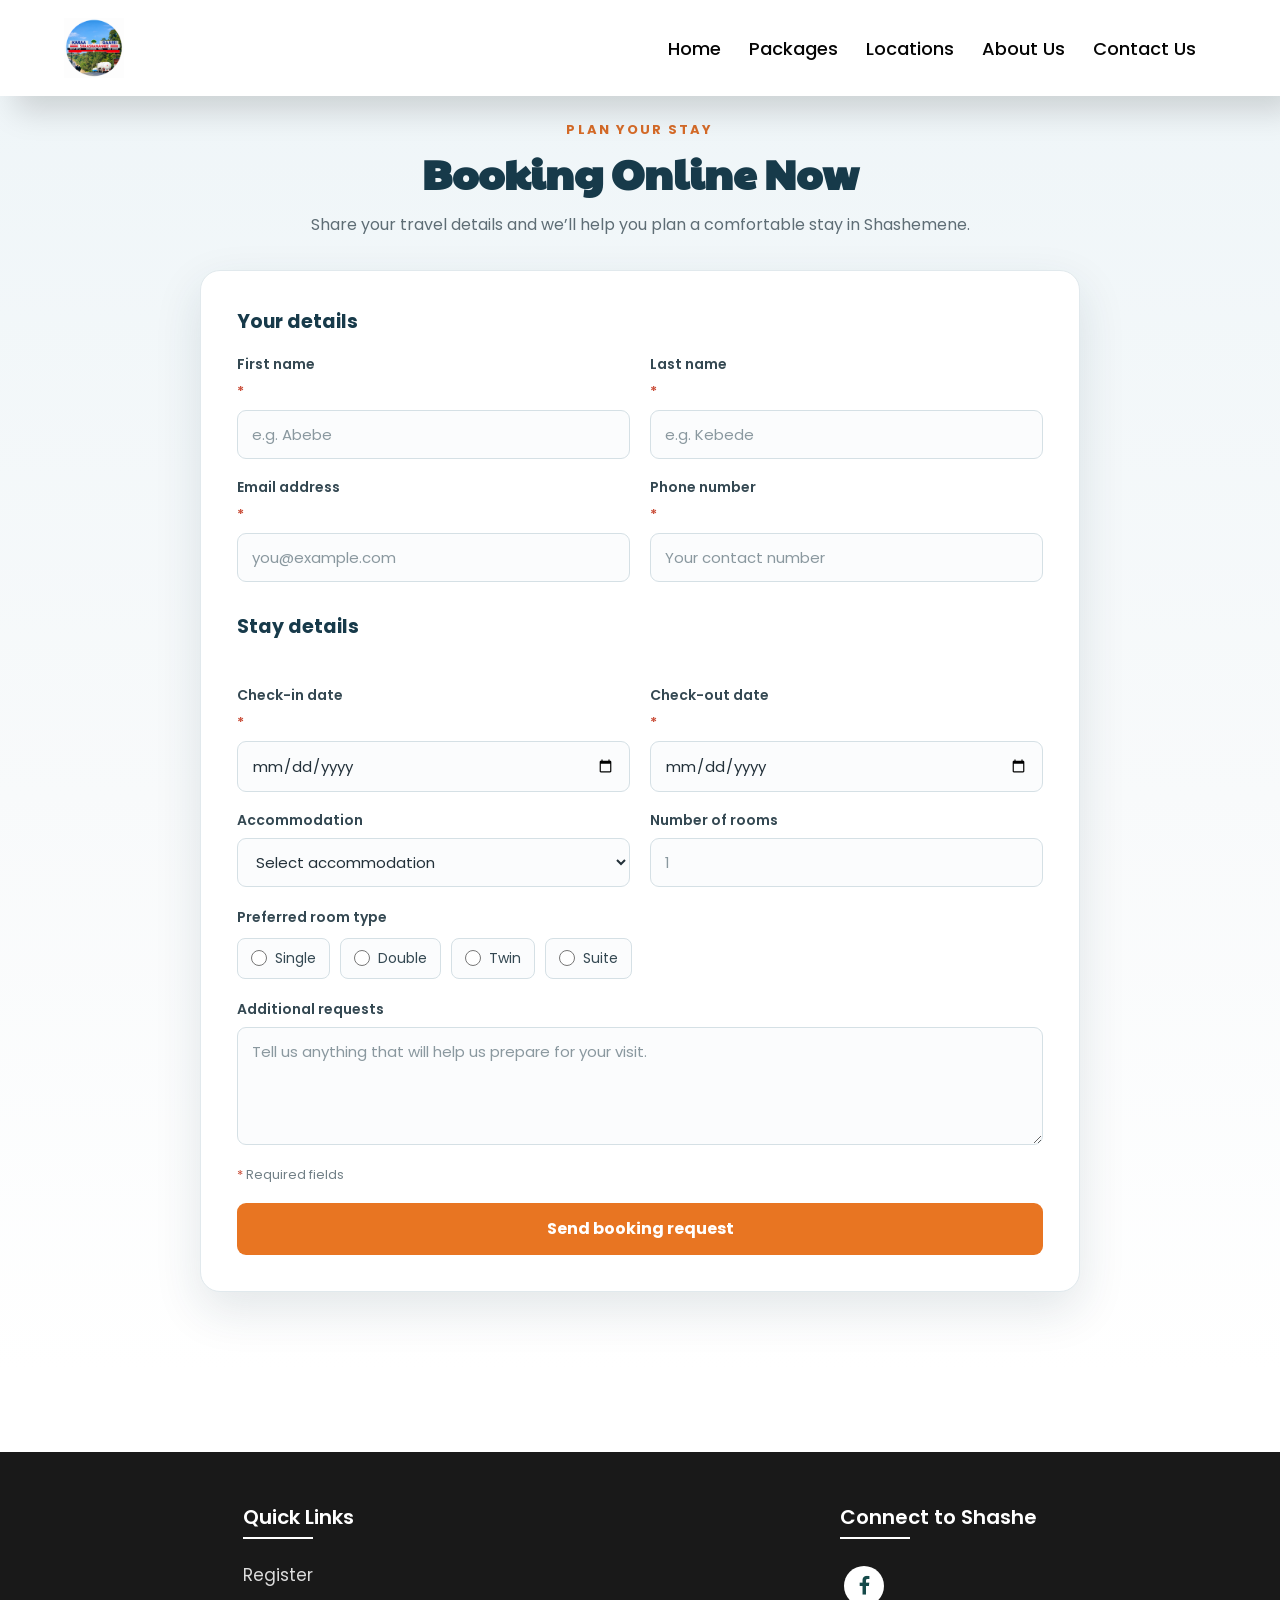
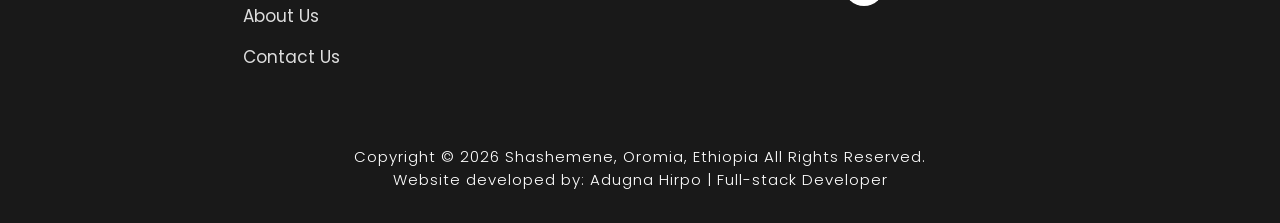
<file: booking.html>
<!DOCTYPE html>
<html lang="en">

<head>
    <meta charset="UTF-8" />
    <meta http-equiv="X-UA-Compatible" content="IE=edge" />
    <meta name="viewport" content="width=device-width, initial-scale=1.0" />
    <title>Register Here</title>
    <link rel="icon" href="./assets/files/ShasheLogoNew.png" />
    <link rel="stylesheet" type="text/css" href="./assets/css/style.css" />
    <link rel="stylesheet" type="text/css" href="./assets/css/booking.css" />
    <link rel="preconnect" href="https://fonts.googleapis.com" />
    <link rel="preconnect" href="https://fonts.gstatic.com" crossorigin />
    <link
        href="https://fonts.googleapis.com/css2?family=Paytone+One&family=Poppins:wght@100;200;300;400;500;600;700;800;900&display=swap"
        rel="stylesheet" />
    <link rel="stylesheet" href="https://unpkg.com/boxicons@latest/css/boxicons.min.css" />
    <script defer src="assets/js/script.js"></script>

<!-- EmailJS SDK -->
<script src="https://cdn.emailjs.com/js/3.0.7/emailjs.min.js"></script>
<script>
  emailjs.init("QX-tKAtsa8lK3o7gy", function() {
    console.log('EmailJS initialized successfully');
  });

  document.querySelector('form').addEventListener('data-key= booking_submit Submit', function(e) {
    e.preventDefault();

    console.log('Form data-key= booking_submit Submit triggered');

    emailjs.sendForm("service_9fgdxfa", "template_4qwspoe", this)
      .then(
        (response) => {
          console.log('SUCCESS!', response);
          alert('Booking request data-key= booking_submit Submitted successfully! We will contact you soon.');
        },
        (error) => {
          console.error('FAILED...', error);
          alert('Failed to send booking request. Please check console for details.');
        }
      );
  });
</script>
</head>

<body>
    <div>
        <nav>
            <img src="./assets/files/ShasheLogoNew.png" class="logo" alt="Logo" title="FirstFlight Travels">
            <button class="menu-toggle" type="button" aria-label="Open navigation menu" aria-expanded="false" aria-controls="site-navigation">
                <span></span>
                <span></span>
                <span></span>
            </button>
            <ul class="navbar" id="site-navigation">
                <li>
                    <a href="index.html">Home</a>
                    <a href="./index.html#package">Packages</a>
                    <a href="./index.html#locations">Locations</a>
                    <a href="./info.html">About Us</a>
                    <a href="./contact.html">Contact Us</a>
                </li>
            </ul>
        </nav>
    </div>

    <main class="booking">
        <header class="booking-header">
            <p class="booking-eyebrow">PLAN YOUR STAY</p>
            <h1 data-key="booking_title">Booking Online Now</h1>
            <p>Share your travel details and we’ll help you plan a comfortable stay in Shashemene.</p>
        </header>

        <form class="booking-form" action="">
            <fieldset class="booking-section">
                <legend>Your details</legend>
                <div class="booking-grid">
                    <label class="booking-field">
                        First name <span aria-hidden="true">*</span>
                        <input type="text" class="data" name="firstname" placeholder="e.g. Abebe" autocomplete="given-name" required />
                    </label>
                    <label class="booking-field">
                        Last name <span aria-hidden="true">*</span>
                        <input type="text" name="lastname" placeholder="e.g. Kebede" autocomplete="family-name" required />
                    </label>
                    <label class="booking-field">
                        Email address <span aria-hidden="true">*</span>
                        <input type="email" name="email" placeholder="you@example.com" autocomplete="email" required />
                    </label>
                    <label class="booking-field">
                        Phone number <span aria-hidden="true">*</span>
                        <input type="tel" name="phone" placeholder="Your contact number" autocomplete="tel" required />
                    </label>
                </div>
            </fieldset>

            <fieldset class="booking-section">
                <legend>Stay details</legend>
                <div class="booking-grid">
                    <label class="booking-field">
                        Check-in date <span aria-hidden="true">*</span>
                        <input type="date" name="check-in-date" required />
                    </label>
                    <label class="booking-field">
                        Check-out date <span aria-hidden="true">*</span>
                        <input type="date" name="check-out-date" required />
                    </label>
                    <label class="booking-field">
                        Accommodation
                        <select name="accomodation" id="accomodation">
                            <option value="">Select accommodation</option>
                            <option value="1">Hotel</option>
                            <option value="2">Self-Catered</option>
                            <option value="3">Hostel</option>
                            <option value="4">Guesthouse</option>
                        </select>
                    </label>
                    <label class="booking-field">
                        Number of rooms
                        <input type="number" name="age" min="1" max="120" class="room" placeholder="1" />
                    </label>
                </div>

                <div class="room-type-field">
                    <span class="room-type-label">Preferred room type</span>
                    <div class="room-type-options">
                        <label><input type="radio" name="room-type" value="single" /> Single</label>
                        <label><input type="radio" name="room-type" value="double" /> Double</label>
                        <label><input type="radio" name="room-type" value="twin" /> Twin</label>
                        <label><input type="radio" name="room-type" value="suite" /> Suite</label>
                    </div>
                </div>

                <label class="booking-field">
                    Additional requests
                    <textarea name="additional" rows="4" placeholder="Tell us anything that will help us prepare for your visit."></textarea>
                </label>
            </fieldset>

            <p class="booking-required-note"><span aria-hidden="true">*</span> Required fields</p>
            <button type="submit" class="submit-btn">Send booking request</button>
        </form>
    </main>
       
</body>

<!-- Footer -->

<section class="footer">
    <div class="foot">
        <div class="footer-content">
            <div class="footlinks">
                <h4>Quick Links</h4>
                <ul>
                    <li><a href="./booking.html">Register</a></li>
                    <li><a href="./info.html">About Us</a></li>
                    <li><a href="./contact.html">Contact Us</a></li>
                </ul>
            </div>

              <div>
            <div class="footlinks">
                <h4>Connect to Shashe</h4>
                <div class="social">
                     <a href="https://www.facebook.com/profile.php?id=100050484639992" target="_blank" title="Gola Shaashee(የሻሼ ጓዳ)"><i
                                class='bx bxl-facebook'></i></a>
                </div>

                
            </div>

        </div>
    </div>

    <div class="end">
        <p>Copyright © 2026 Shashemene, Oromia, Ethiopia   All Rights Reserved.<br>Website developed by: Adugna Hirpo | Full-stack Developer</p>
    </div>
</section>

<!-- Javascript -->

<script>
    let calendar = document.querySelector('.calendar')

    const month_names = ['January', 'February', 'March', 'April', 'May', 'June', 'July', 'August', 'September', 'October', 'November', 'December']

    isLeapYear = (year) => {
        return (year % 4 === 0 && year % 100 !== 0 && year % 400 !== 0) || (year % 100 === 0 && year % 400 === 0)
    }

    getFebDays = (year) => {
        return isLeapYear(year) ? 29 : 28
    }

    generateCalendar = (month, year) => {

        let calendar_days = calendar.querySelector('.calendar-days')
        let calendar_header_year = calendar.querySelector('#year')

        let days_of_month = [31, getFebDays(year), 31, 30, 31, 30, 31, 31, 30, 31, 30, 31]

        calendar_days.innerHTML = ''

        let currDate = new Date()
        if (month > 11 || month < 0) month = currDate.getMonth()
        if (!year) year = currDate.getFullYear()

        let curr_month = `${month_names[month]}`
        month_picker.innerHTML = curr_month
        calendar_header_year.innerHTML = year

        // get first day of month

        let first_day = new Date(year, month, 1)

        for (let i = 0; i <= days_of_month[month] + first_day.getDay() - 1; i++) {
            let day = document.createElement('div')
            if (i >= first_day.getDay()) {
                day.classList.add('calendar-day-hover')
                day.innerHTML = i - first_day.getDay() + 1
                day.innerHTML += `<span></span>
                                <span></span>
                                <span></span>
                                <span></span>`
                if (i - first_day.getDay() + 1 === currDate.getDate() && year === currDate.getFullYear() && month === currDate.getMonth()) {
                    day.classList.add('curr-date')
                }
            }
            calendar_days.appendChild(day)
        }
    }

    let month_list = calendar.querySelector('.month-list')

    month_names.forEach((e, index) => {
        let month = document.createElement('div')
        month.innerHTML = `<div data-month="${index}">${e}</div>`
        month.querySelector('div').onclick = () => {
            month_list.classList.remove('show')
            curr_month.value = index
            generateCalendar(index, curr_year.value)
        }
        month_list.appendChild(month)
    })

    let month_picker = calendar.querySelector('#month-picker')

    month_picker.onclick = () => {
        month_list.classList.add('show')
    }

    let currDate = new Date()

    let curr_month = {
        value: currDate.getMonth()
    }
    let curr_year = {
        value: currDate.getFullYear()
    }

    generateCalendar(curr_month.value, curr_year.value)

    document.querySelector('#prev-year').onclick = () => {
        --curr_year.value
        generateCalendar(curr_month.value, curr_year.value)
    }

    document.querySelector('#next-year').onclick = () => {
        ++curr_year.value
        generateCalendar(curr_month.value, curr_year.value)
    }
</script>

<script>
    var slideIndex = 1;
    showDivs(slideIndex);

    function plusDivs(n) {
        showDivs(slideIndex += n);
    }

    function showDivs(n) {
        var i;
        var x = document.getElementsByClassName("mySlides");
        if (n > x.length) {
            slideIndex = 1
        }
        if (n < 1) {
            slideIndex = x.length
        }
        for (i = 0; i < x.length; i++) {
            x[i].style.display = "none";
        }
        x[slideIndex - 1].style.display = "block";
    }
</script>
</body>

</html>
</file>
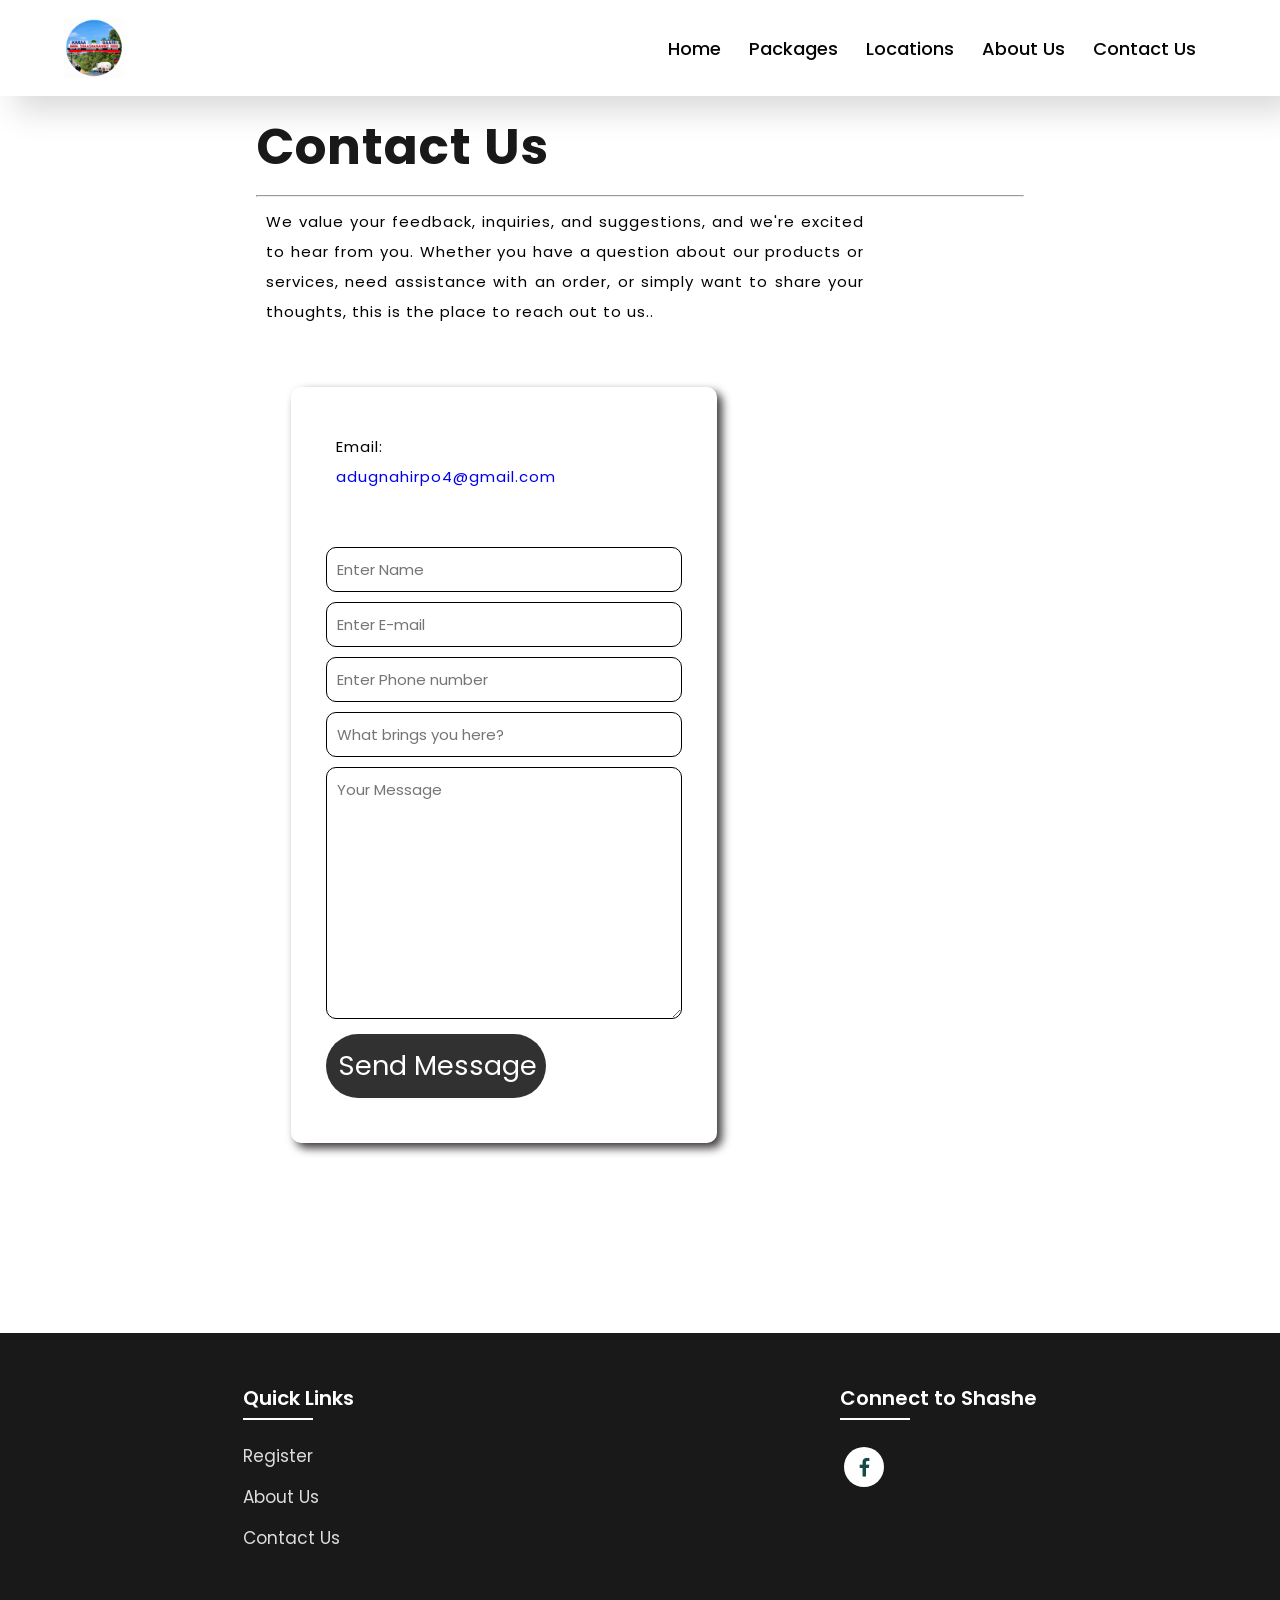
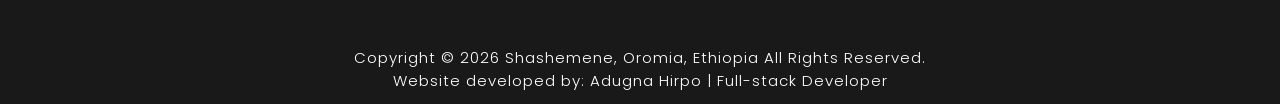
<file: contact.html>
<!DOCTYPE html>
<html lang="en">

<head>
    <meta charset="UTF-8">
    <meta http-equiv="X-UA-Compatible" content="IE=edge">
    <meta name="viewport" content="width=device-width, initial-scale=1.0">
    <title>Contact Us</title>
    <link rel="icon" href="./assets/files/ShasheLogoNew.png">
    <link rel="stylesheet" type="text/css" href="./assets/css/style.css">
    <link rel="preconnect" href="https://fonts.googleapis.com">
    <link rel="preconnect" href="https://fonts.gstatic.com" crossorigin>
    <link
        href="https://fonts.googleapis.com/css2?family=Paytone+One&family=Poppins:wght@100;200;300;400;500;600;700;800;900&display=swap"
        rel="stylesheet">
    <link rel="stylesheet" href="https://unpkg.com/boxicons@latest/css/boxicons.min.css">
    <script defer src="assets/js/script.js"></script>

</head>

<body class="contactbody">
    <nav>
        <img src="./assets/files/ShasheLogoNew.png" class="logo" alt="Logo" title="FirstFlight Travels">

        <button class="menu-toggle" type="button" aria-label="Open navigation menu" aria-expanded="false" aria-controls="site-navigation">
            <span></span>
            <span></span>
            <span></span>
        </button>
        <ul class="navbar" id="site-navigation">
            <li>
                <a href="./index.html">Home</a>
                <a href="./index.html#package">Packages</a>
                <a href="./index.html#locations">Locations</a>
                <a href="./info.html">About Us</a>
                <a href="./contact.html">Contact Us</a>
            </li>
        </ul>

    </nav>

    <section class="contact">
        <h1>Contact <span >Us</span></h1>
        <hr>
        <p>We value your feedback, inquiries, and suggestions, and we're excited to hear from you. Whether you have
            a question about our products or services, need assistance with an order, or simply want to share your
            thoughts, this is the place to reach out to us..</p>
<div class="contact-form">
            <p>Email: <a href= mailto:adugnahirpo4@gmail.com>adugnahirpo4@gmail.com</a></p>

            <form id="contact-form">

                <input type="text" name="myname" placeholder="Enter Name" required>
                <input type="email" name="email" placeholder="Enter E-mail" required>
                <input type="text" name="phone" placeholder="Enter Phone number" required>
                <input type="text" name="subject" placeholder="What brings you here?" required>
                <textarea name="message" cols="30" rows="10" placeholder="Your Message" required></textarea>
                <input type="submit" value="Send Message" id="submit-btn" class="submit-btn">
                <div id="form-status"></div>
            </form>
        </div>
    </section>

    <!-- Footer -->

    <section class="footer">
        <div class="foot">
            <div class="footer-content">

                <div class="footlinks">
                    <h4>Quick Links</h4>
                    <ul>
                        <li><a href="./booking.html">Register</a></li>
                        <li><a href="./info.html">About Us</a></li>
                        <li><a href="./contact.html">Contact Us</a></li>
                    </ul>
                </div>

                <div class="footlinks">
                    <h4>Connect to Shashe</h4>
                    <div class="social">
                        <a href="https://www.facebook.com/profile.php?id=100050484639992" target="_blank" title="Gola Shaashee(የሻሼ ጓዳ)"><i
                                class='bx bxl-facebook'></i></a>
                    </div>
                </div>

            </div>
        </div>

        <div class="end">
            <p>Copyright © 2026 Shashemene, Oromia, Ethiopia All Rights Reserved.<br>Website developed by: Adugna Hirpo | Full-stack Developer</p>
        </div>
    </section>

</body>

</html>
</file>
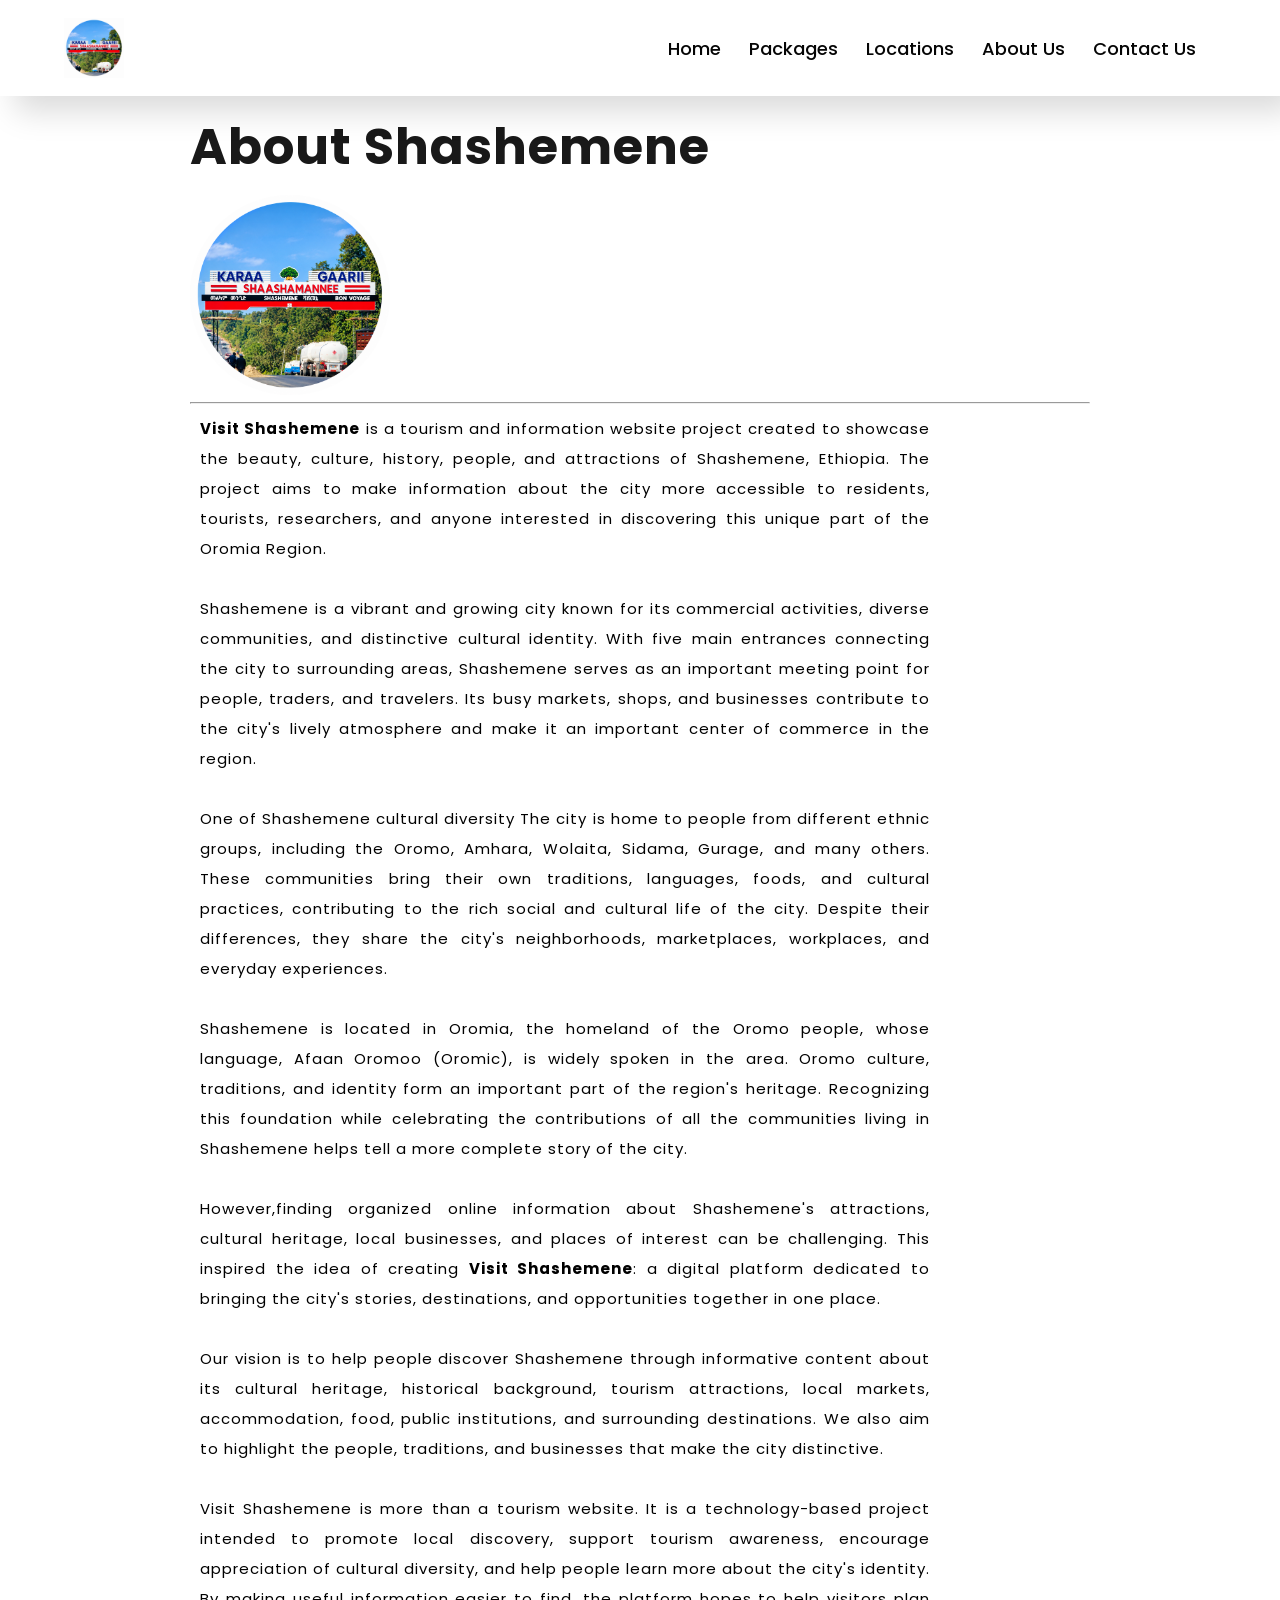
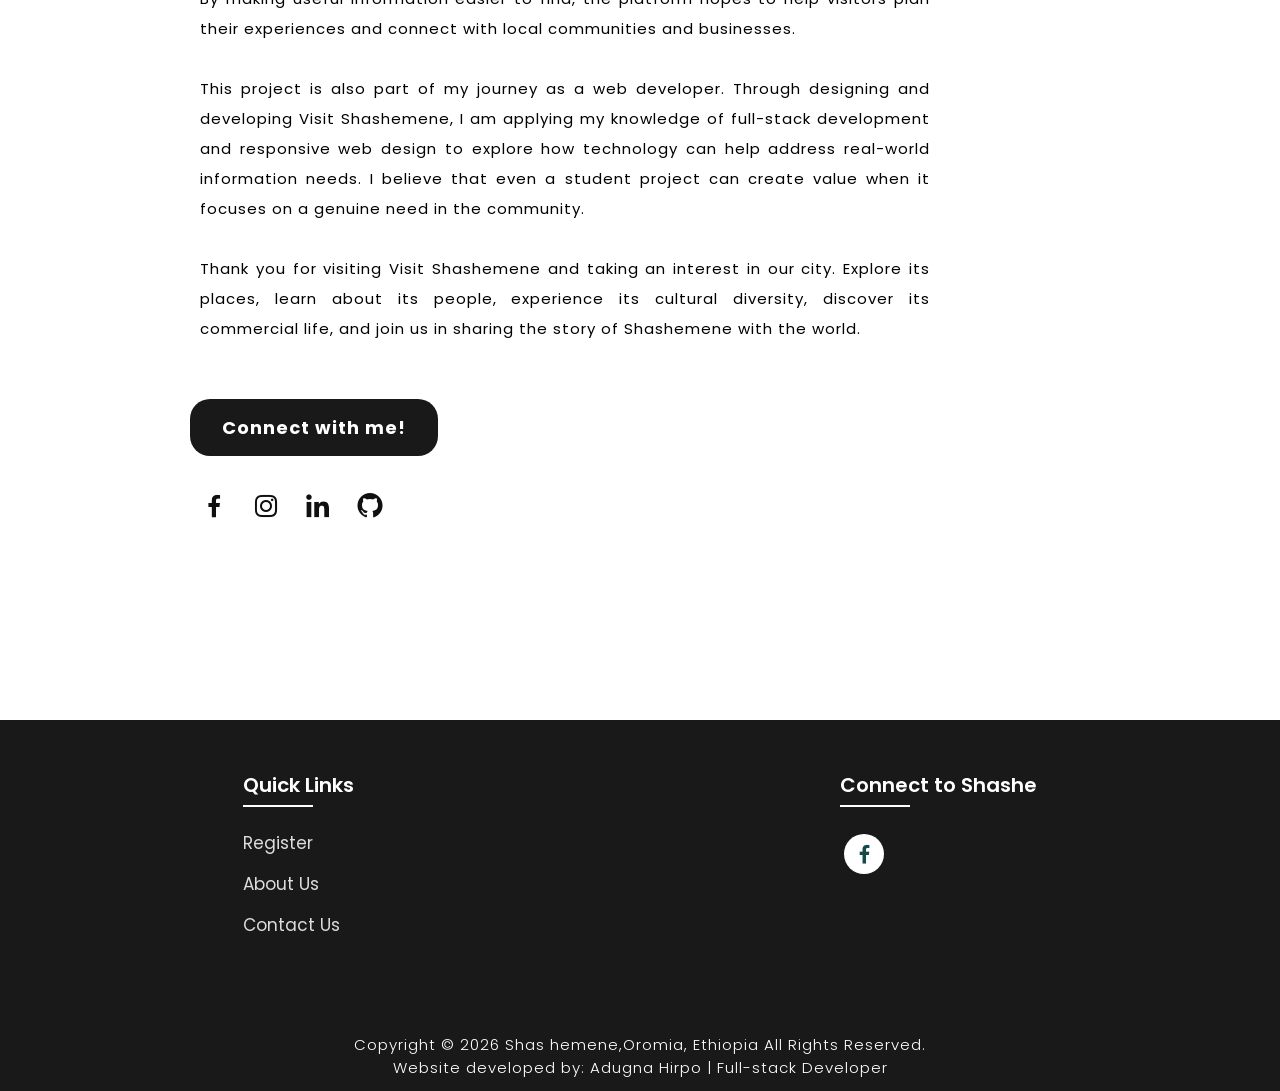
<file: info.html>
<!DOCTYPE html>
<html lang="en">

<head>
    <meta charset="UTF-8">
    <meta http-equiv="X-UA-Compatible" content="IE=edge">
    <meta name="viewport" content="width=device-width, initial-scale=1.0">
    <title>About Us</title>
    <link rel="icon" href="./assets/files/ShasheLogoNew.png">
    <link rel="stylesheet" type="text/css" href="./assets/css/style.css">
    <link rel="preconnect" href="https://fonts.googleapis.com">
    <link rel="preconnect" href="https://fonts.gstatic.com" crossorigin>
    <link
        href="https://fonts.googleapis.com/css2?family=Paytone+One&family=Poppins:wght@100;200;300;400;500;600;700;800;900&display=swap"
        rel="stylesheet">
    <link rel="stylesheet" href="https://unpkg.com/boxicons@latest/css/boxicons.min.css">
    <script defer src="assets/js/script.js"></script>

</head>

<body class="aboutbody">
    <nav>
        <img src="./assets/files/ShasheLogoNew.png" class="logo" alt="Logo" title="FirstFlight Travels">

        <button class="menu-toggle" type="button" aria-label="Open navigation menu" aria-expanded="false" aria-controls="site-navigation">
            <span></span>
            <span></span>
            <span></span>
        </button>
        <ul class="navbar" id="site-navigation">
            <li>
                <a href="./index.html">Home</a>
                <a href="./index.html#package">Packages</a>
                <a href="./index.html#locations">Locations</a>
                <a href="./info.html">About Us</a>
                <a href="./contact.html">Contact Us</a>
            </li>
        </ul>
    </nav>

    <section class="about">
        <div class="main">
            <div class="abt-text">
                <h1 >About <span>Shashemene</span></h1>
                <img src="./assets/files/ShasheLogoNew.png" alt="Admin">
                <hr>
                
<p>
    <strong>Visit Shashemene</strong> is a tourism and information website project
    created to showcase the beauty, culture, history, people, and attractions of
    Shashemene, Ethiopia. The project aims to make information about the city more
    accessible to residents, tourists, researchers, and anyone interested in
    discovering this unique part of the Oromia Region.

    <br><br>

    Shashemene is a vibrant and growing city known for its commercial activities,
    diverse communities, and distinctive cultural identity. With five main
    entrances connecting the city to surrounding areas, Shashemene serves as an
    important meeting point for people, traders, and travelers. Its busy markets,
    shops, and businesses contribute to the city's lively atmosphere and make it
    an important center of commerce in the region.

    <br><br>

    One of Shashemene cultural diversity The city is
    home to people from different ethnic groups, including the Oromo, Amhara,
    Wolaita, Sidama, Gurage, and many others. These communities bring their own
    traditions, languages, foods, and cultural practices, contributing to the
    rich social and cultural life of the city. Despite their differences, they
    share the city's neighborhoods, marketplaces, workplaces, and everyday
    experiences.

    <br><br>

    Shashemene is located in Oromia, the homeland of the Oromo people, whose
    language, Afaan Oromoo (Oromic), is widely spoken in the area. Oromo culture,
    traditions, and identity form an important part of the region's heritage.
    Recognizing this foundation while celebrating the contributions of all the
    communities living in Shashemene helps tell a more complete story of the city.

    <br><br>

    However,finding organized online information about Shashemene's attractions,
    cultural heritage, local businesses, and places of interest can be challenging.
    This inspired the idea of creating <strong>Visit Shashemene</strong>: a digital
    platform dedicated to bringing the city's stories, destinations, and
    opportunities together in one place.

    <br><br>

    Our vision is to help people discover Shashemene through informative content
    about its cultural heritage, historical background, tourism attractions,
    local markets, accommodation, food, public institutions, and surrounding
    destinations. We also aim to highlight the people, traditions, and businesses
    that make the city distinctive.

    <br><br>

    Visit Shashemene is more than a tourism website. It is a technology-based
    project intended to promote local discovery, support tourism awareness,
    encourage appreciation of cultural diversity, and help people learn more
    about the city's identity. By making useful information easier to find,
    the platform hopes to help visitors plan their experiences and connect with
    local communities and businesses.

    <br><br>

    This project is also part of my journey as a web developer. Through designing
    and developing Visit Shashemene, I am applying my knowledge of full-stack
    development and responsive web design to explore how technology can help
    address real-world information needs. I believe that even a student project
    can create value when it focuses on a genuine need in the community.

    <br><br>

     Thank you for visiting Visit Shashemene and taking an interest in our city.
    Explore its places, learn about its people, experience its cultural diversity,
    discover its commercial life, and join us in sharing the story of Shashemene
    with the world.
</p>


                <a href="https://t.me/Adex126" class="connectbtn"
                    target="_blank">Connect with me!</a>

                <div class="connect-section">

                    <div class="social-icons">
                        <a href="hhttps://www.facebook.com/addunyaa.hirphoo.50" target="_blank"><i
                                class='bx bxl-facebook'></i></a>
                        <a href="https://www.instagram.com/adugna_hirpo/" target="_blank"><i
                                class='bx bxl-instagram'></i></a>
                        
                        <a href="https:/www.linkedin.com/in/adugna-hirpo-16ab97383/" target="_blank"><i
                                class='bx bxl-linkedin'></i></a>
                        <a href="https://github.com/adugnahirpo4-hue" target="_blank"><i class='bx bxl-github'></i></a>
                    </div>

                </div>
            </div>
        </div>
    </section>

    <!-- Footer -->

    <section class="footer">
        <div class="foot">
            <div class="footer-content">

                <div class="footlinks">
                    <h4>Quick Links</h4>
                    <ul>
                        <li><a href="./booking.html">Register</a></li>
                        <li><a href="./info.html">About Us</a></li>
                        <li><a href="./contact.html">Contact Us</a></li>
                    </ul>
                </div>

                <div class="footlinks">
                    <h4>Connect to Shashe</h4>
                    <div class="social">
                       <a href="https://www.facebook.com/profile.php?id=100050484639992" target="_blank" title="Gola Shaashee(የሻሼ ጓዳ)"><i
                                class='bx bxl-facebook'></i></a>
                      <!--  <a href="https://www.instagram.com/iamit010/" target="_blank"><i
                                class='bx bxl-instagram'></i></a>
                        <a href="https://twitter.com/sarcasmit_" target="_blank"><i class='bx bxl-twitter'></i></a>
                        <a href="https://www.linkedin.com/in/amit-kumar-singh-475b36212/" target="_blank"><i
                                class='bx bxl-linkedin'></i></a>
                        <a href="https://github.com/iamit010" target="_blank"><i class='bx bxl-github'></i></a>
                        -->
                    </div>
                </div>

            </div>
        </div>

        <div class="end">
            <p>Copyright © 2026 Shas  hemene,Oromia, Ethiopia All Rights Reserved.<br>Website developed by: Adugna Hirpo | Full-stack Developer</p>
        </div>
    </section>

</body>

</html>
</file>
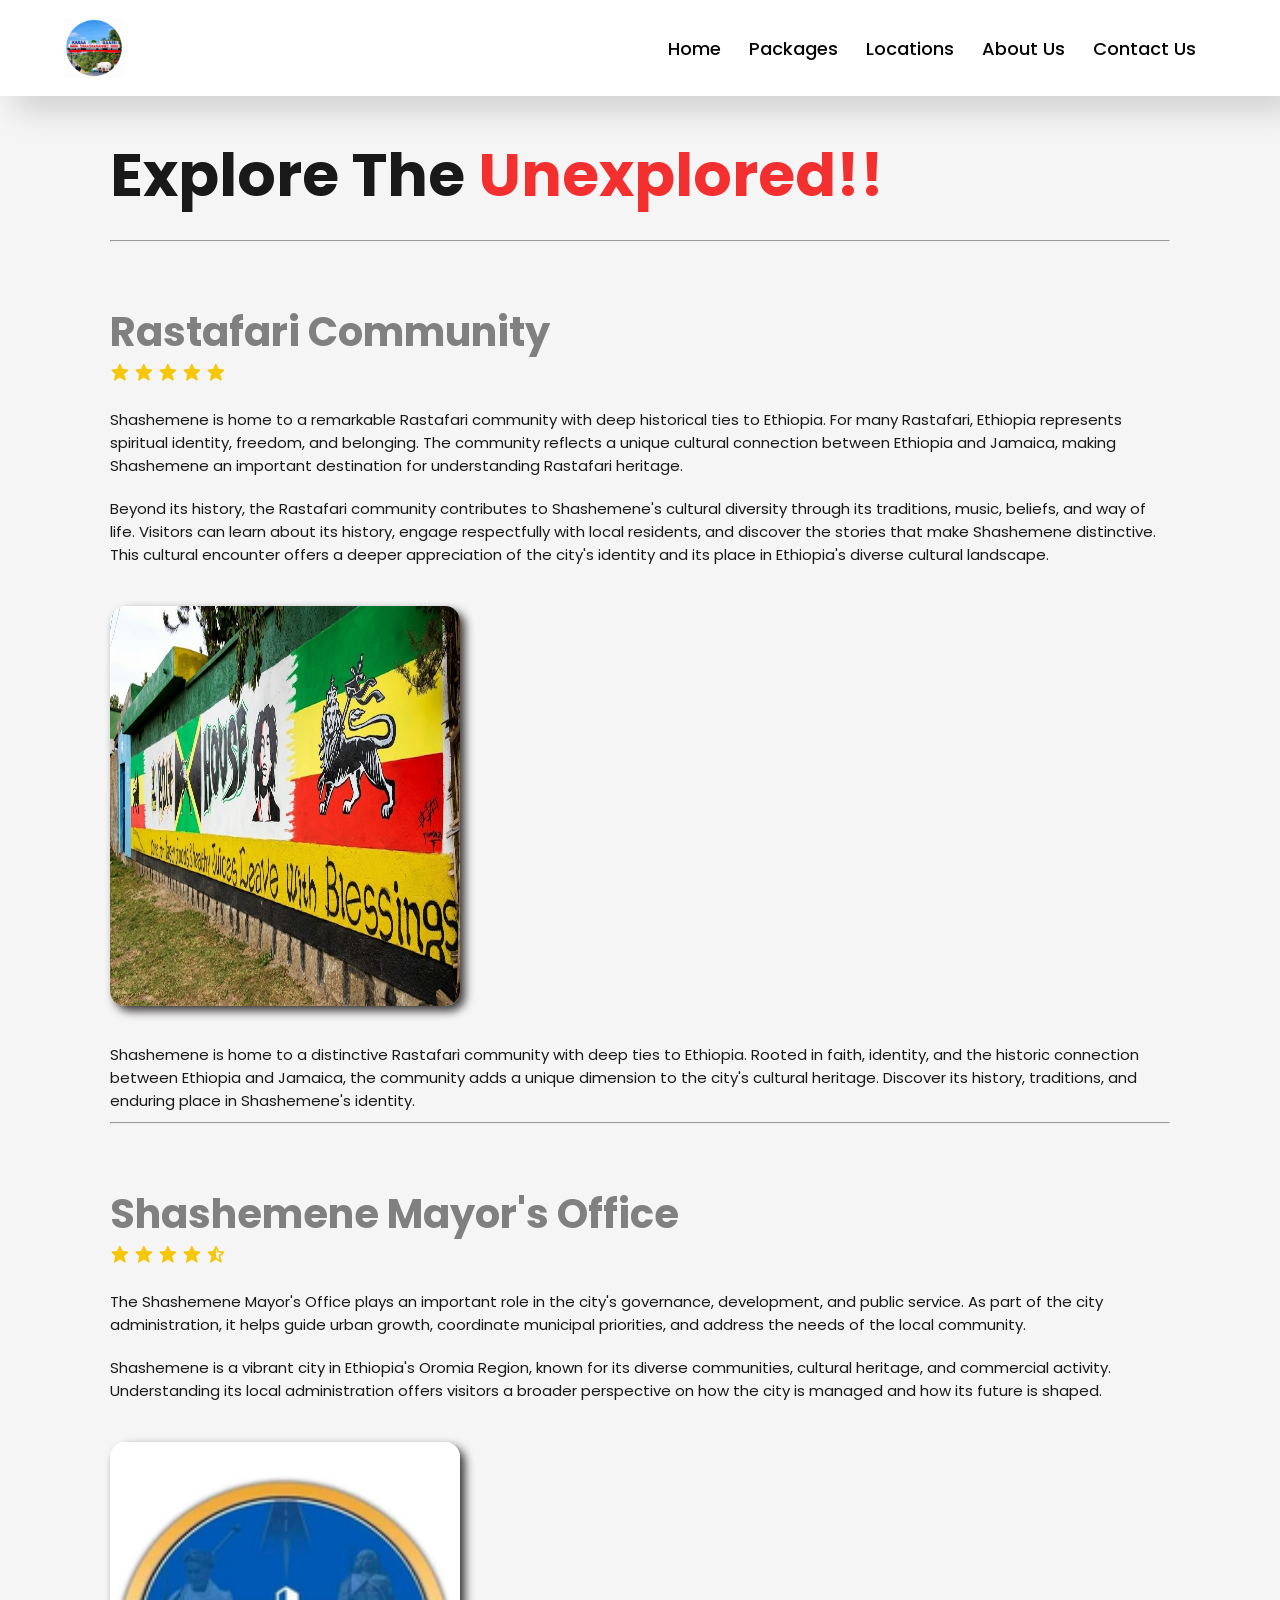
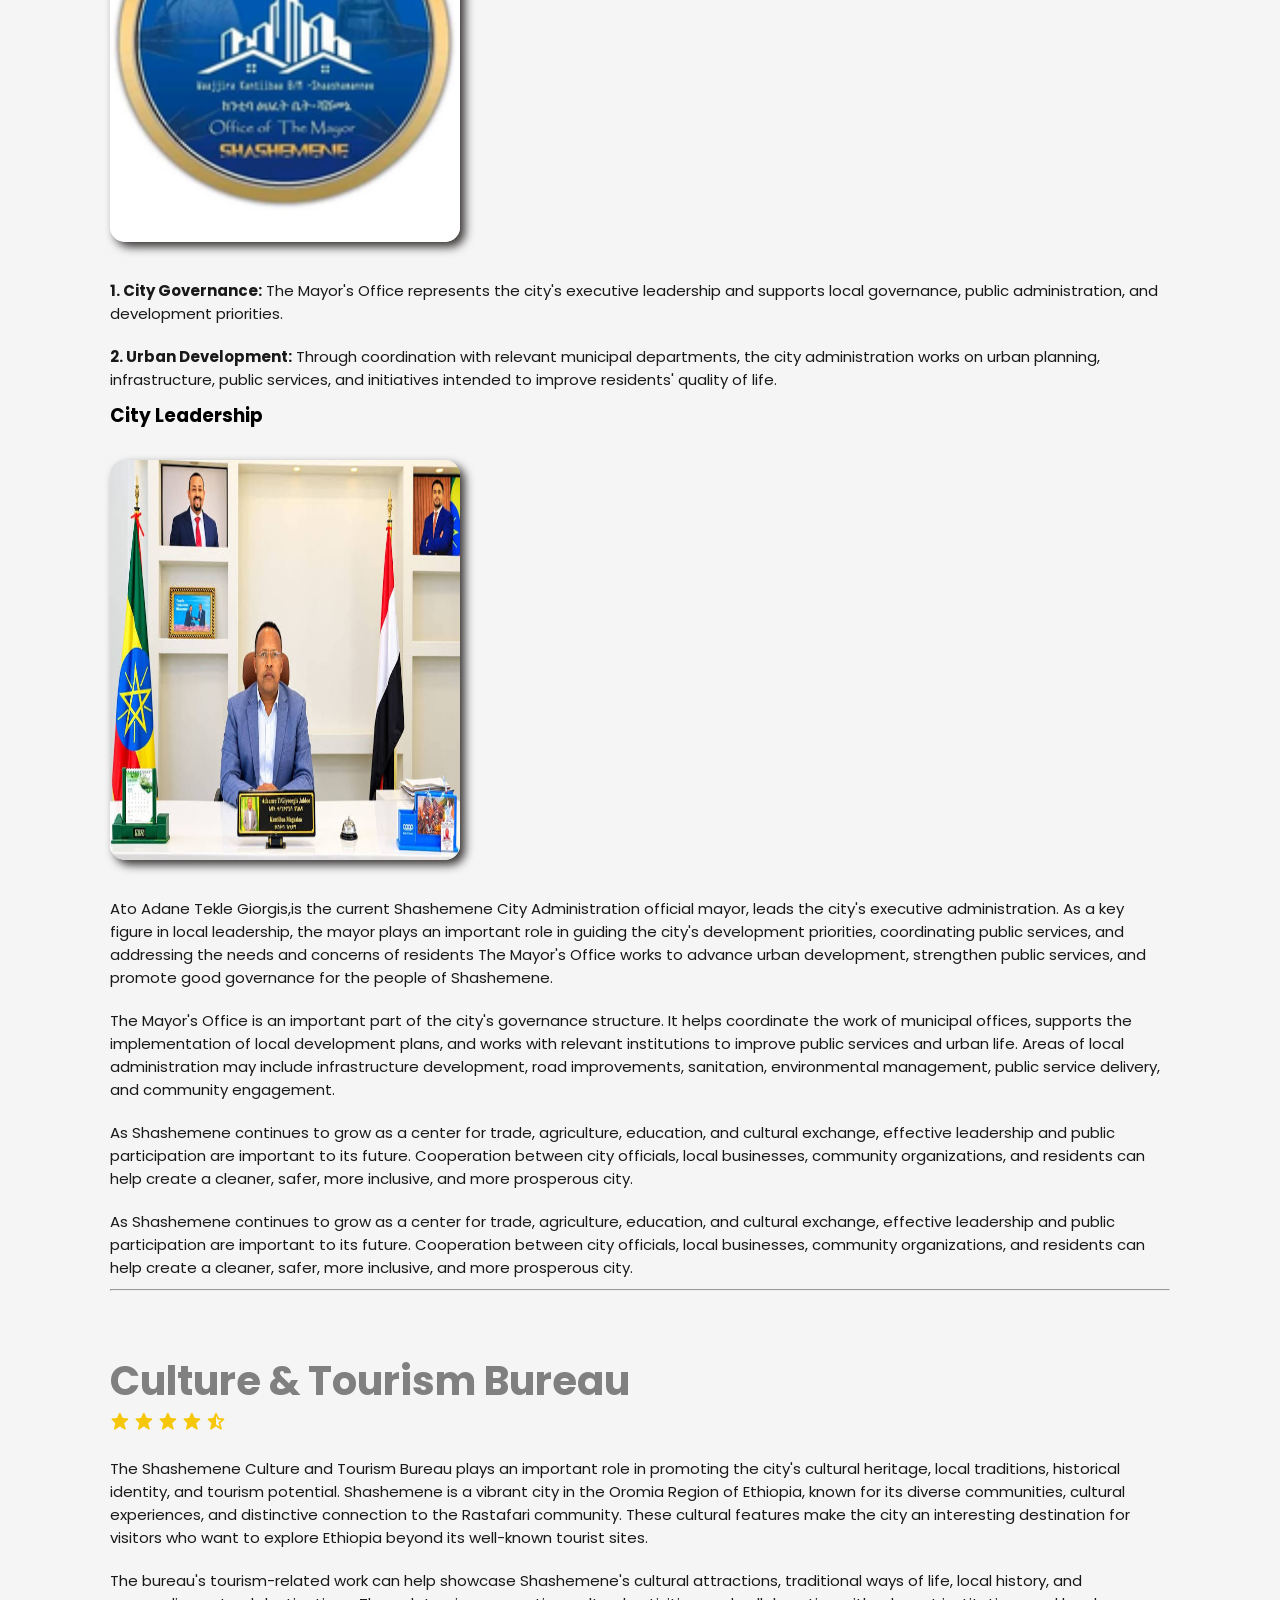
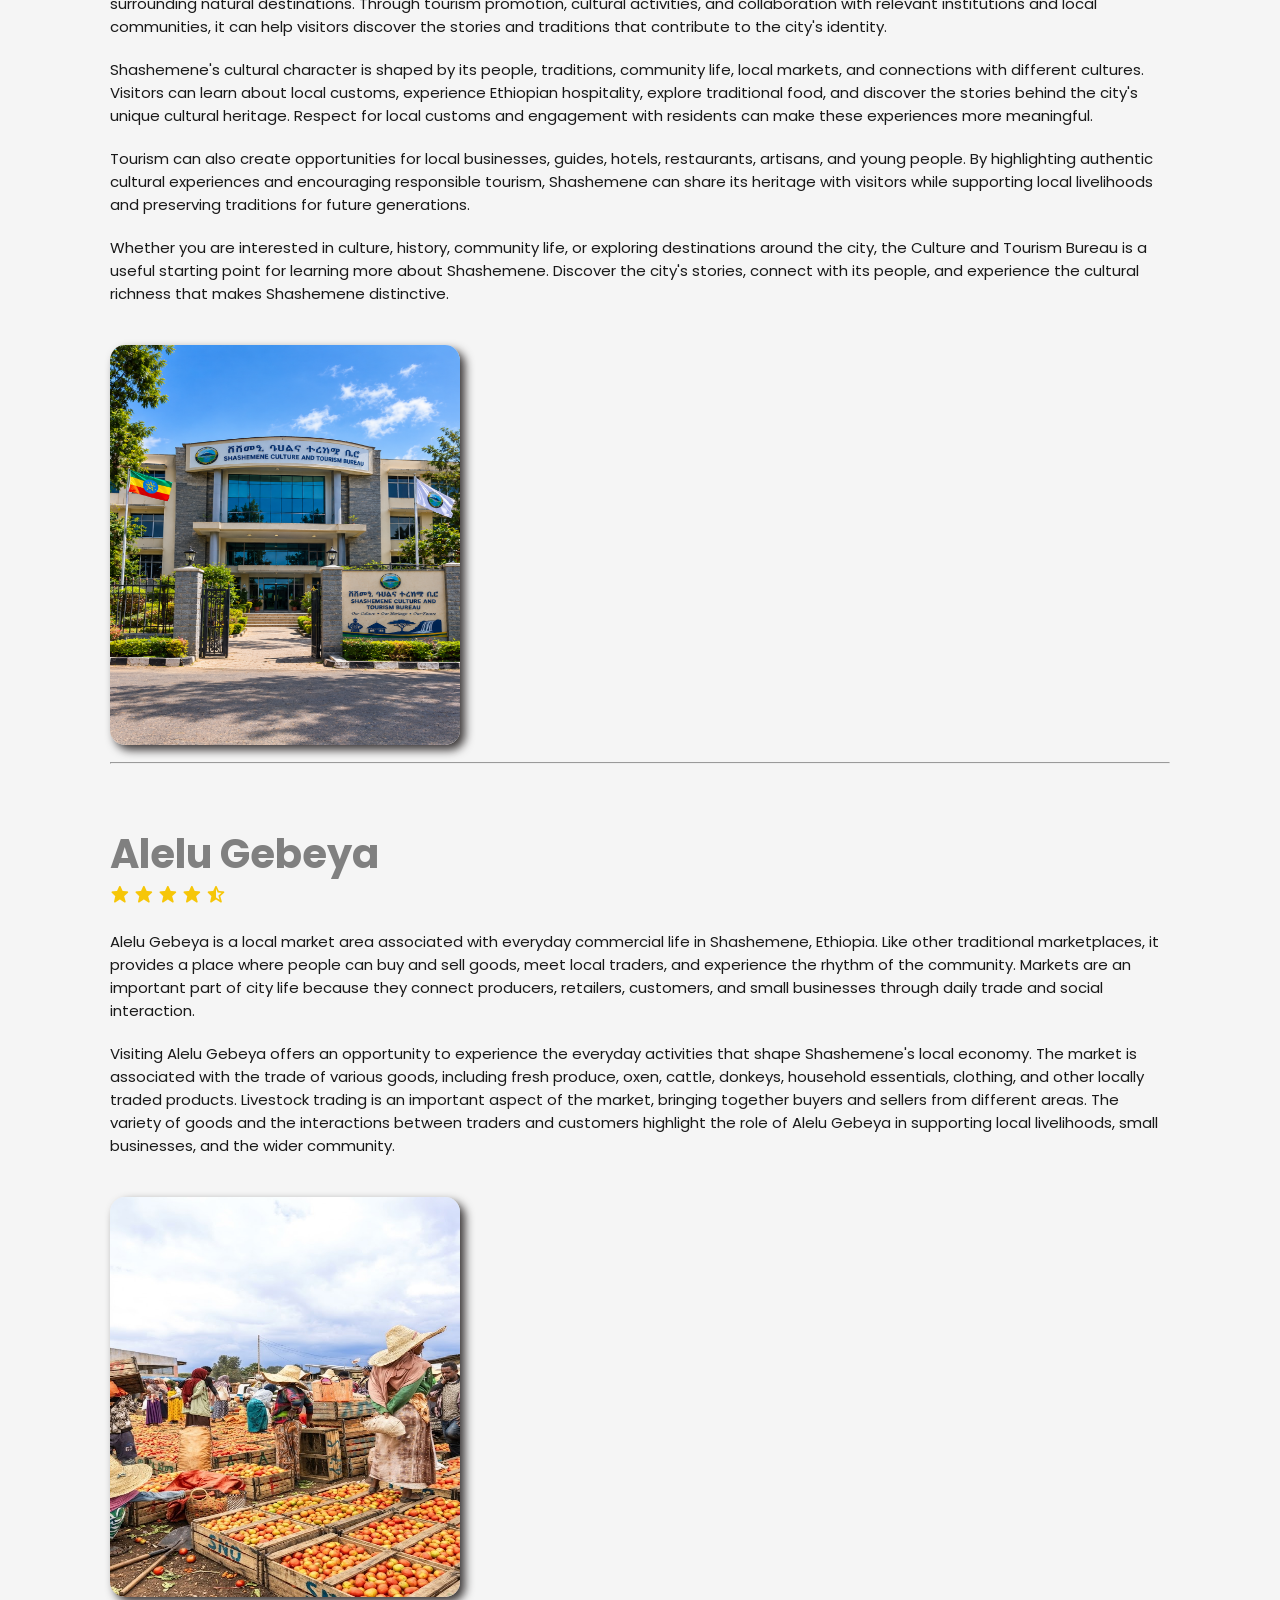
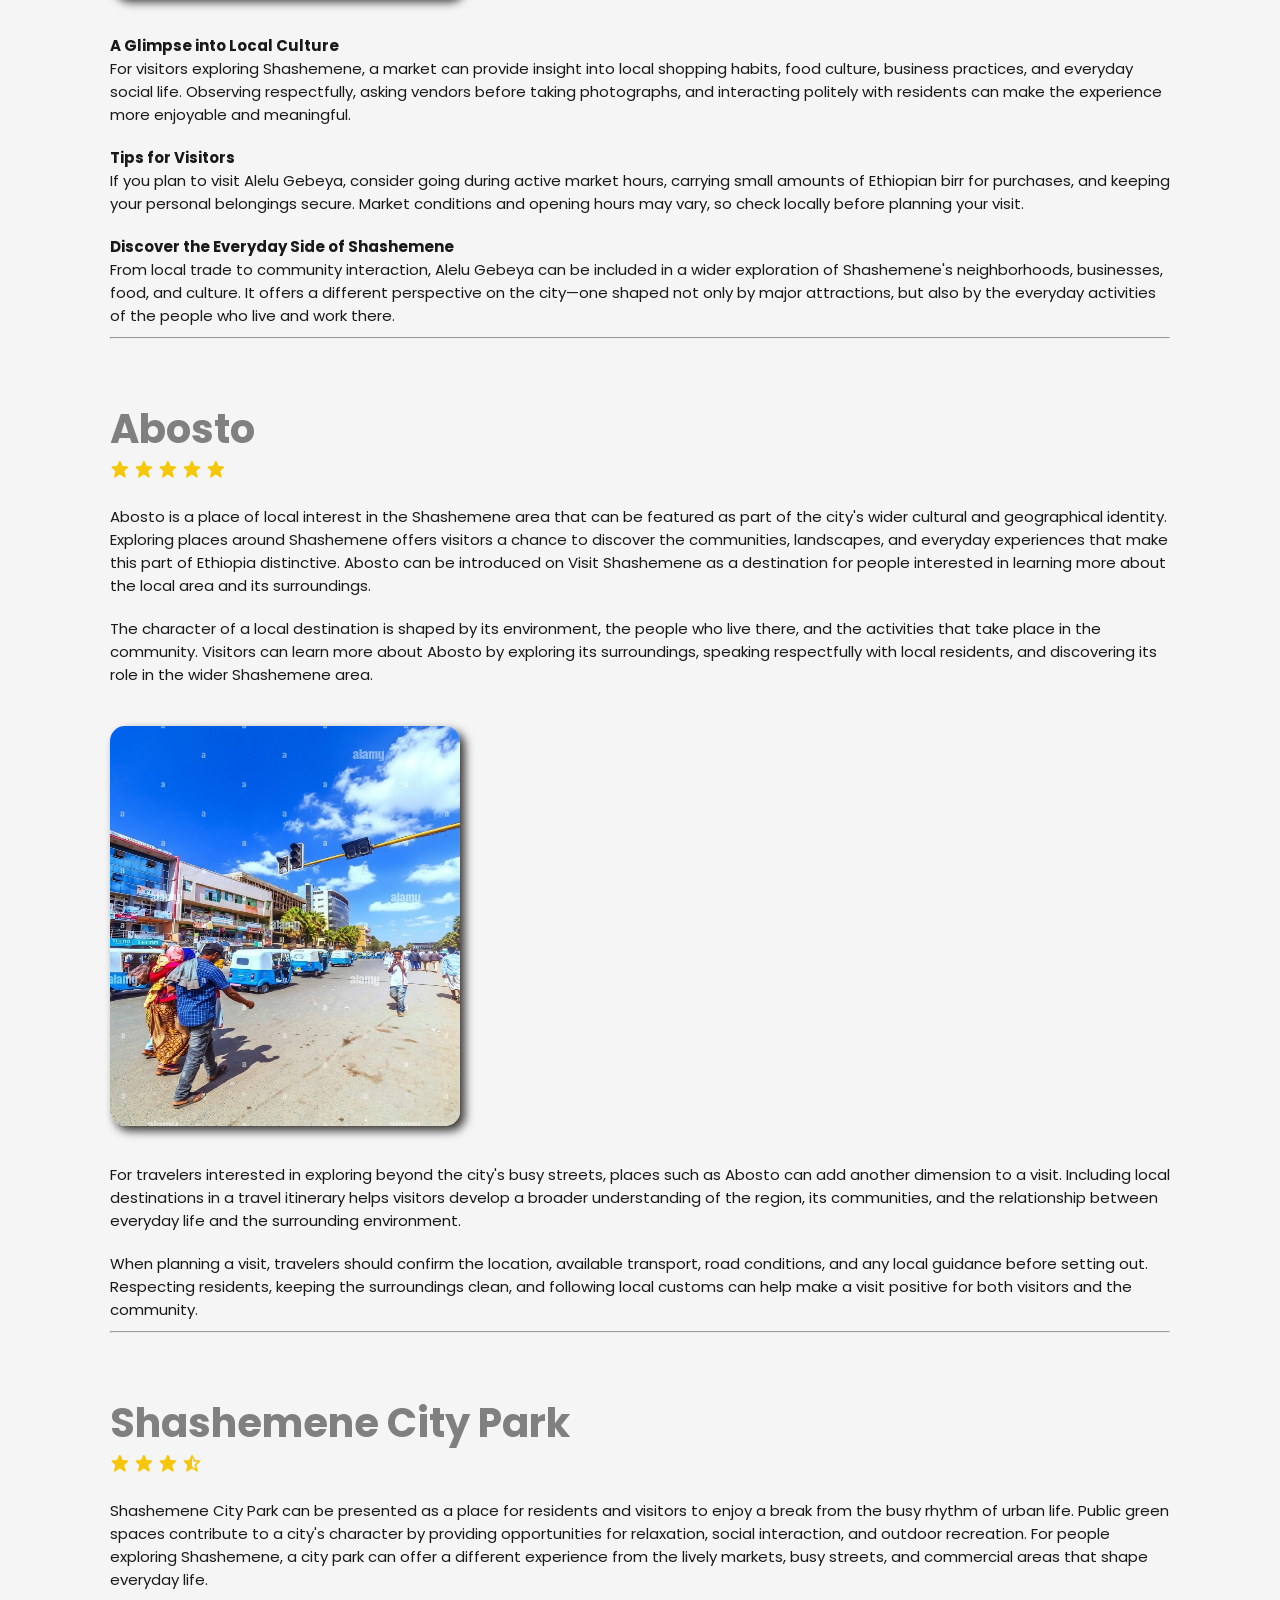
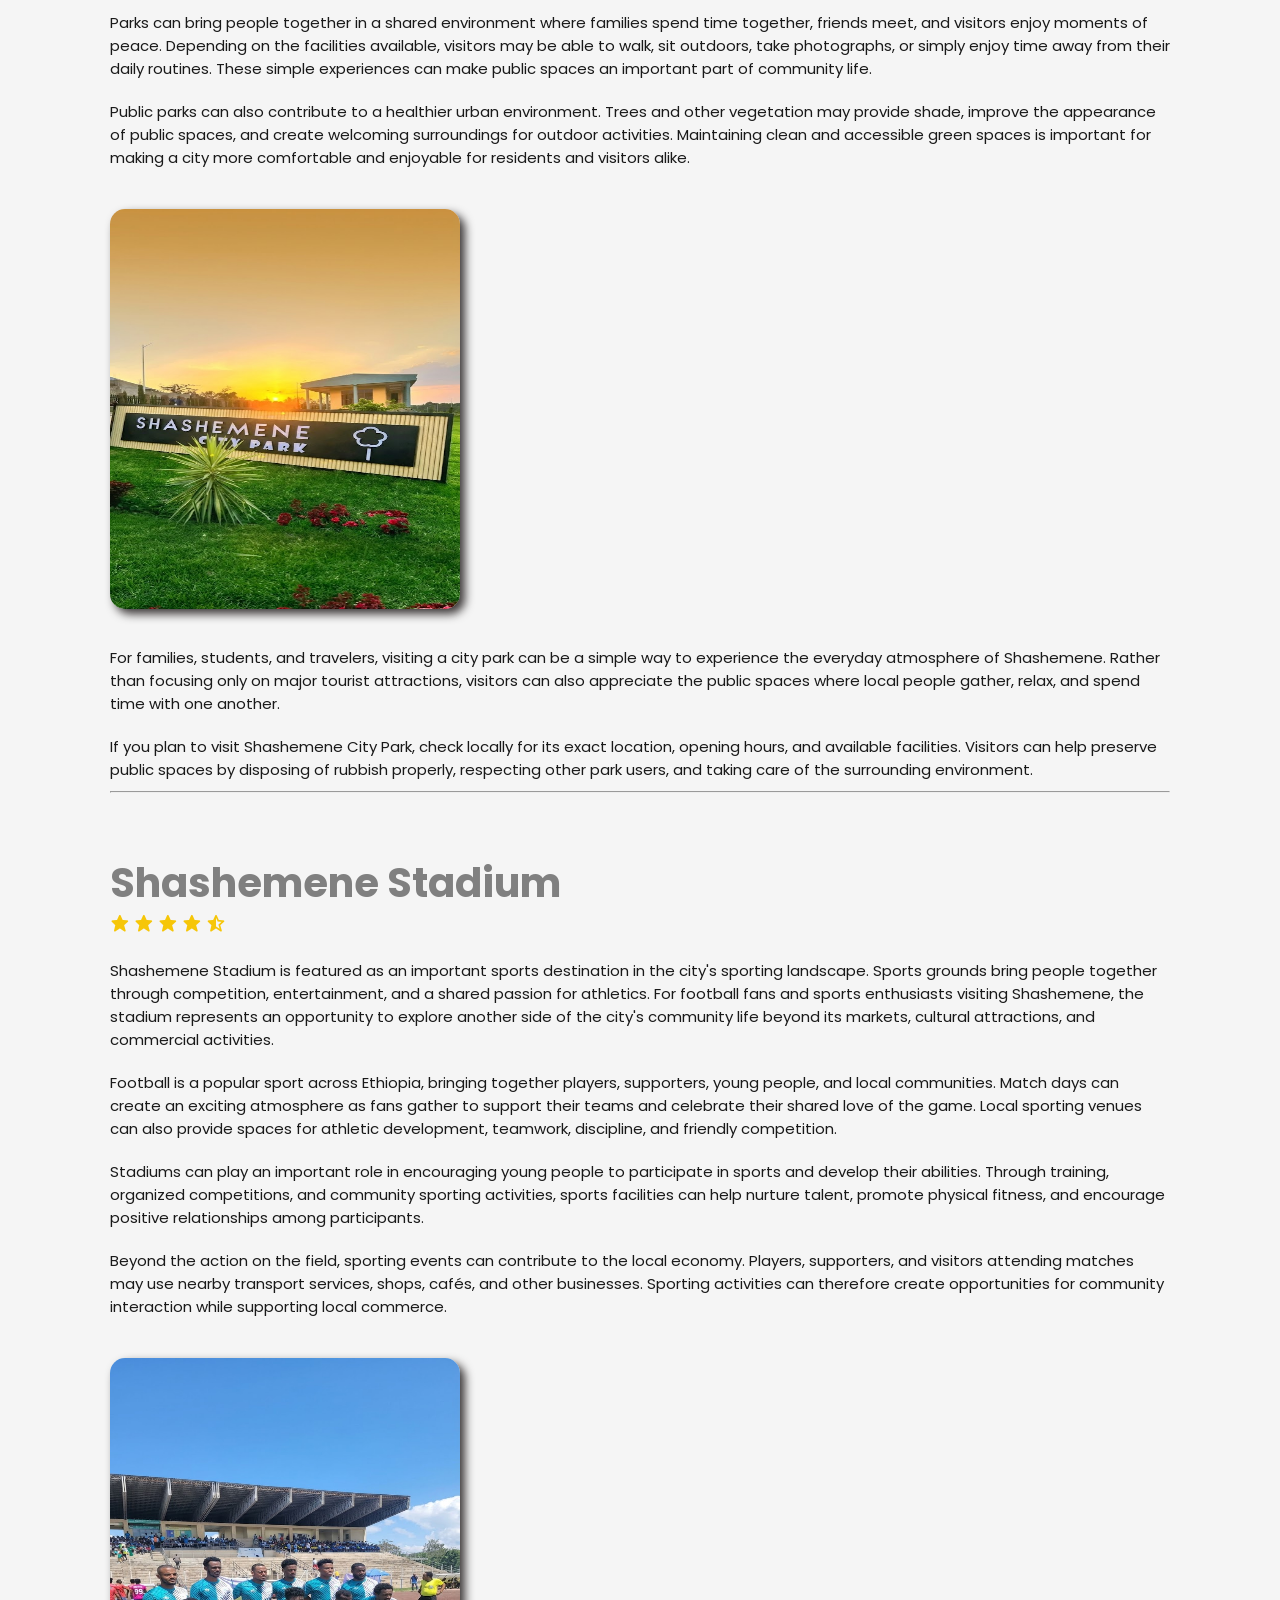
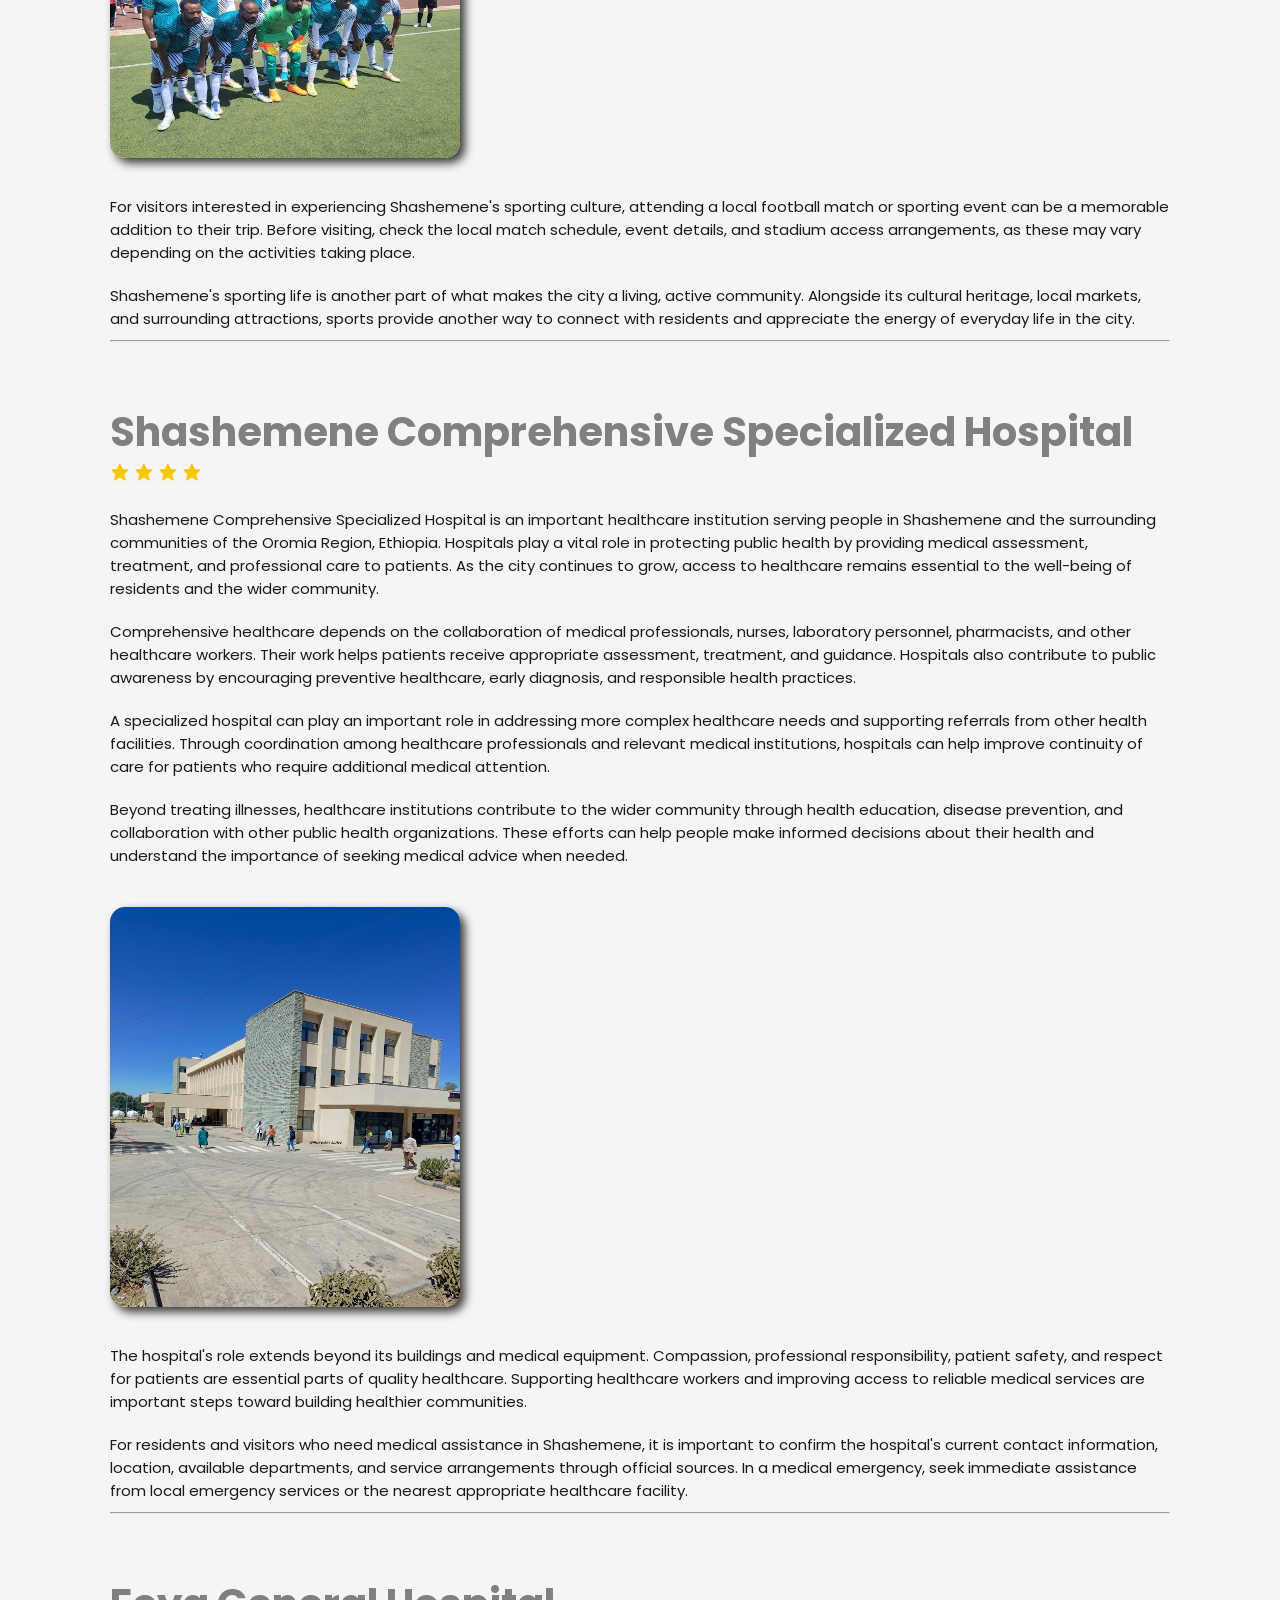
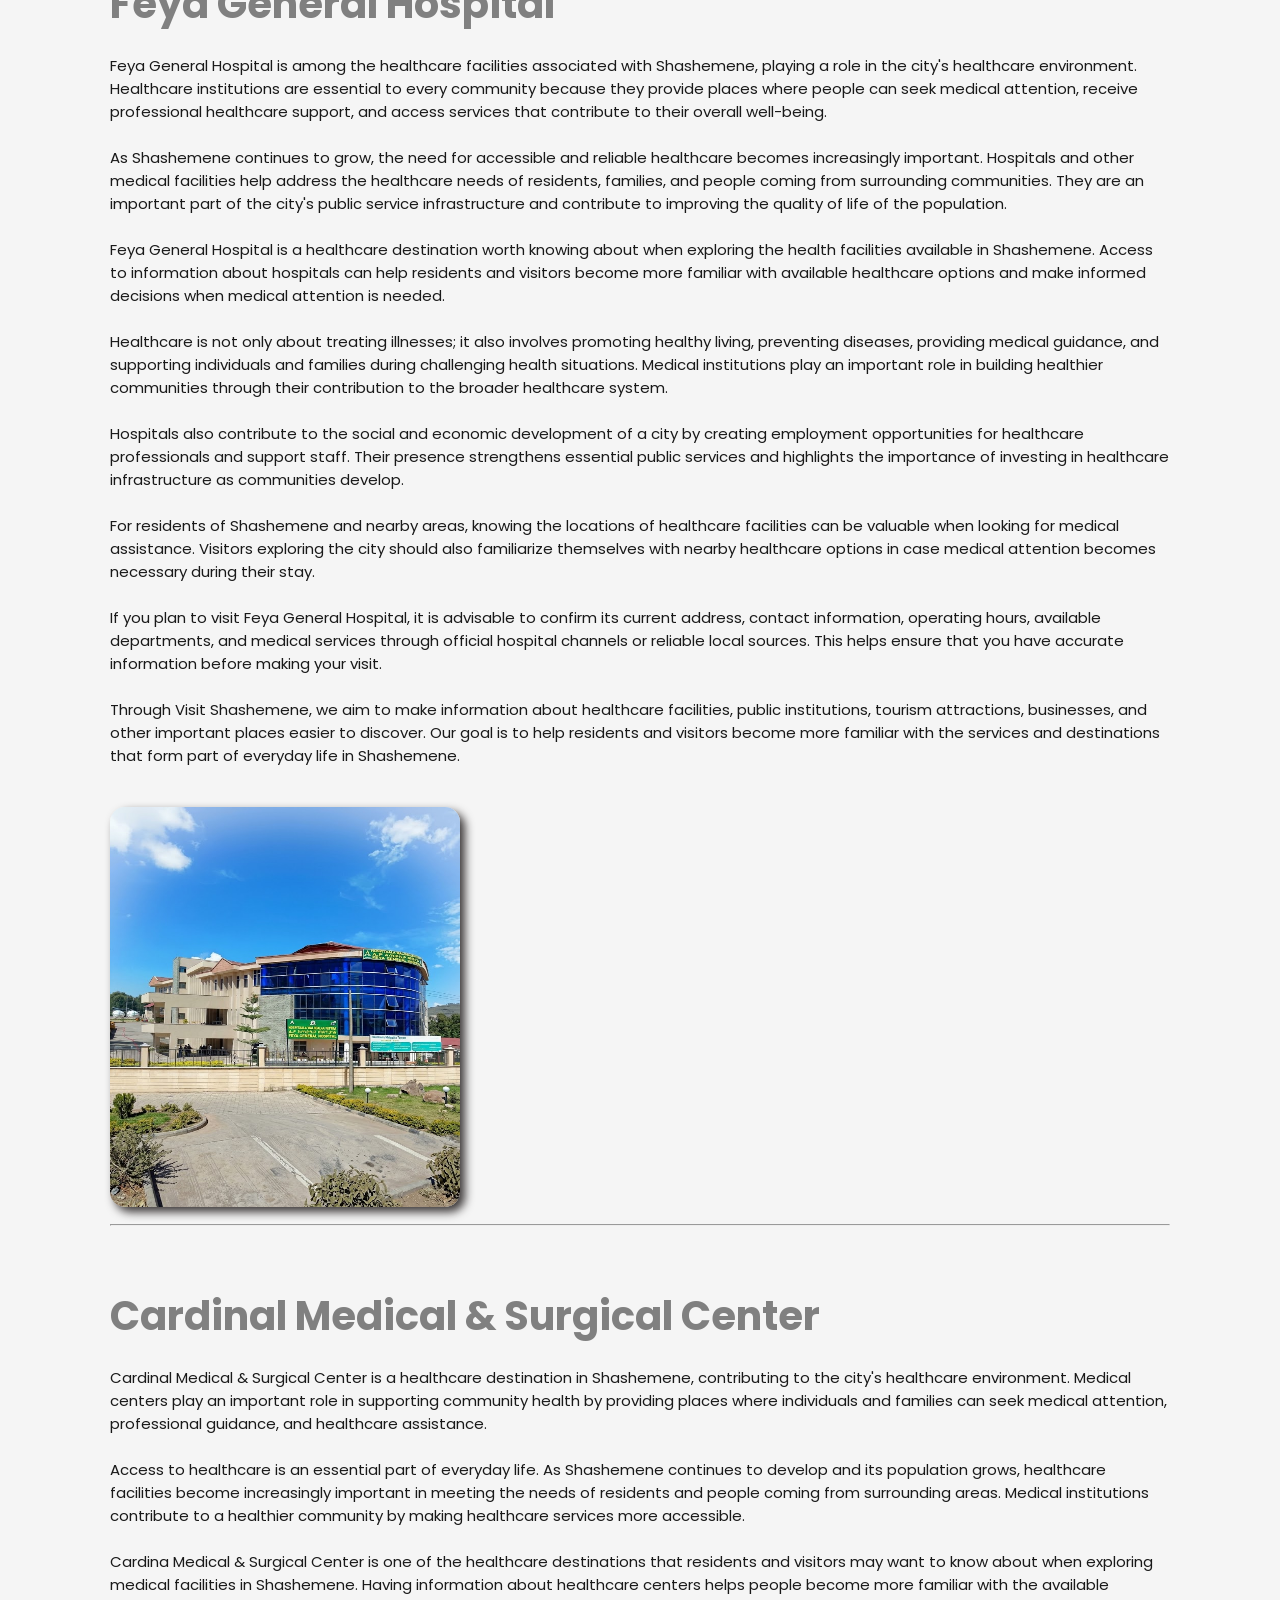
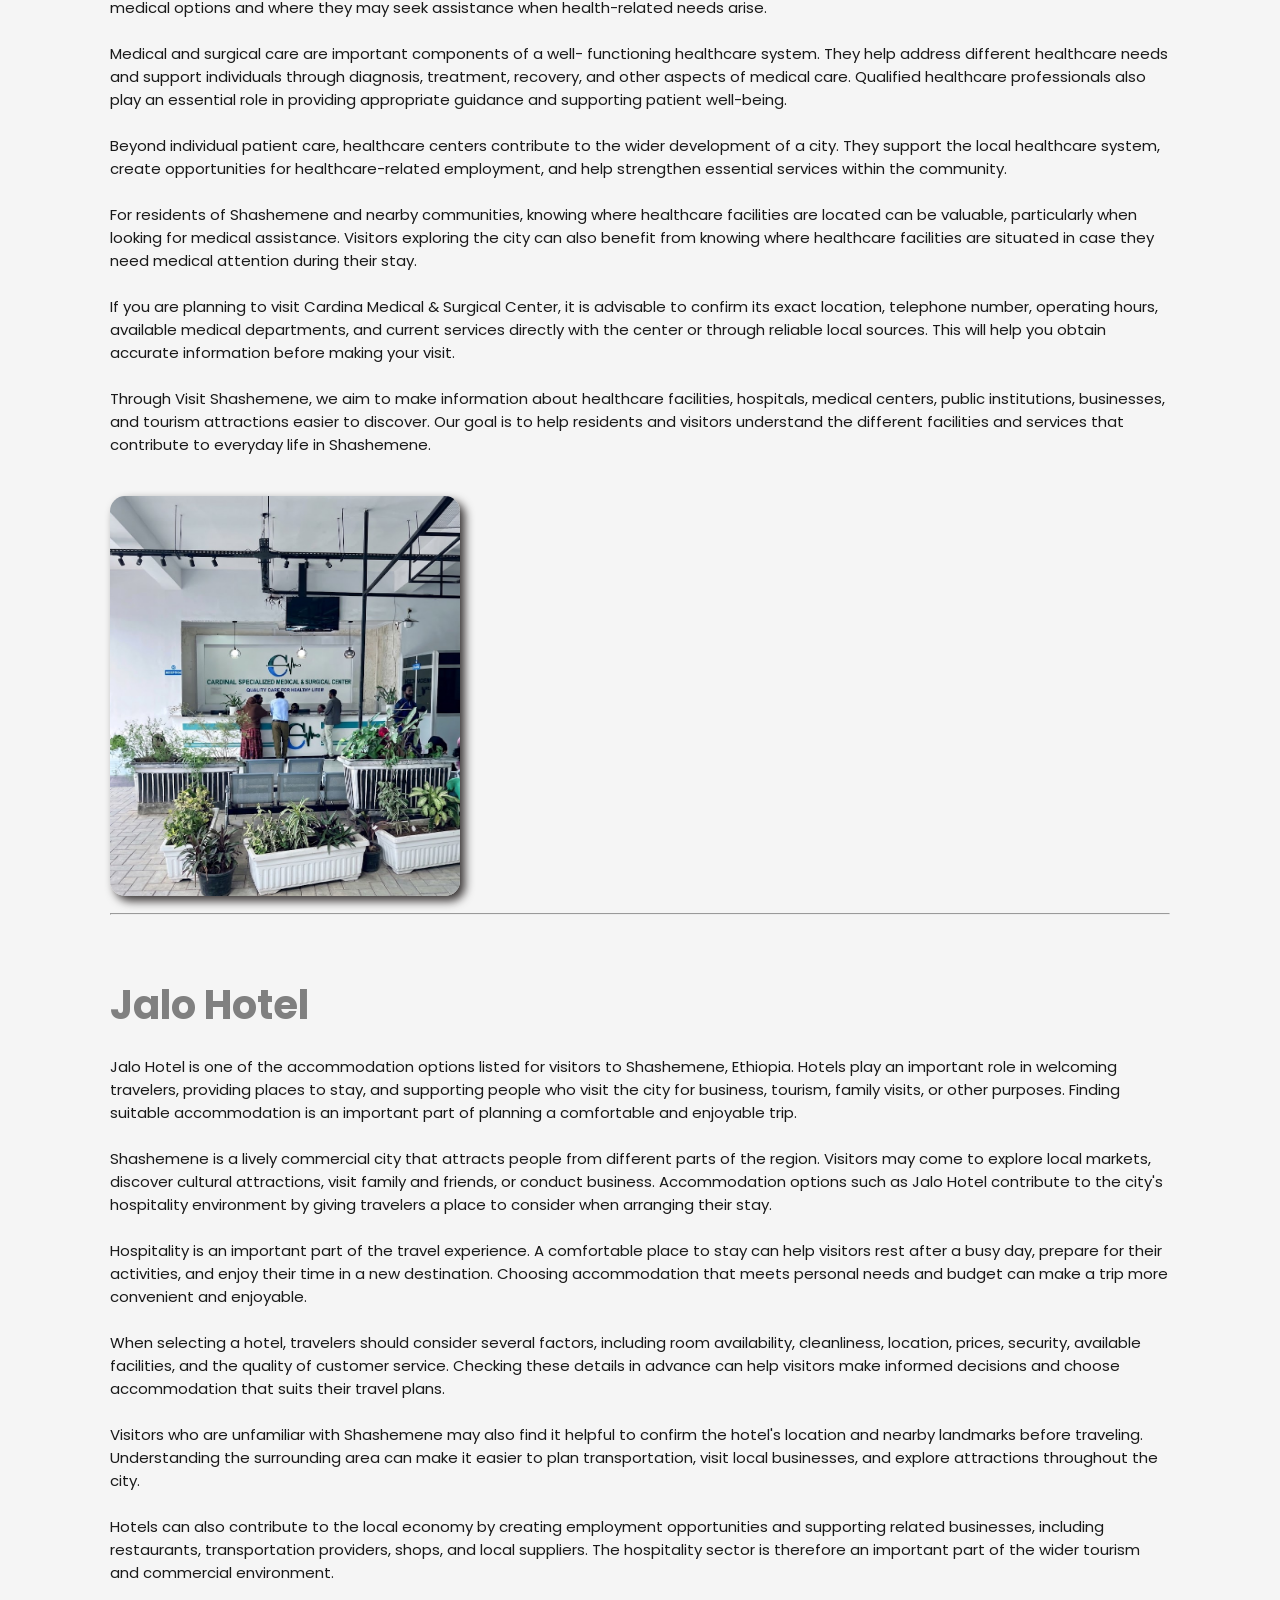
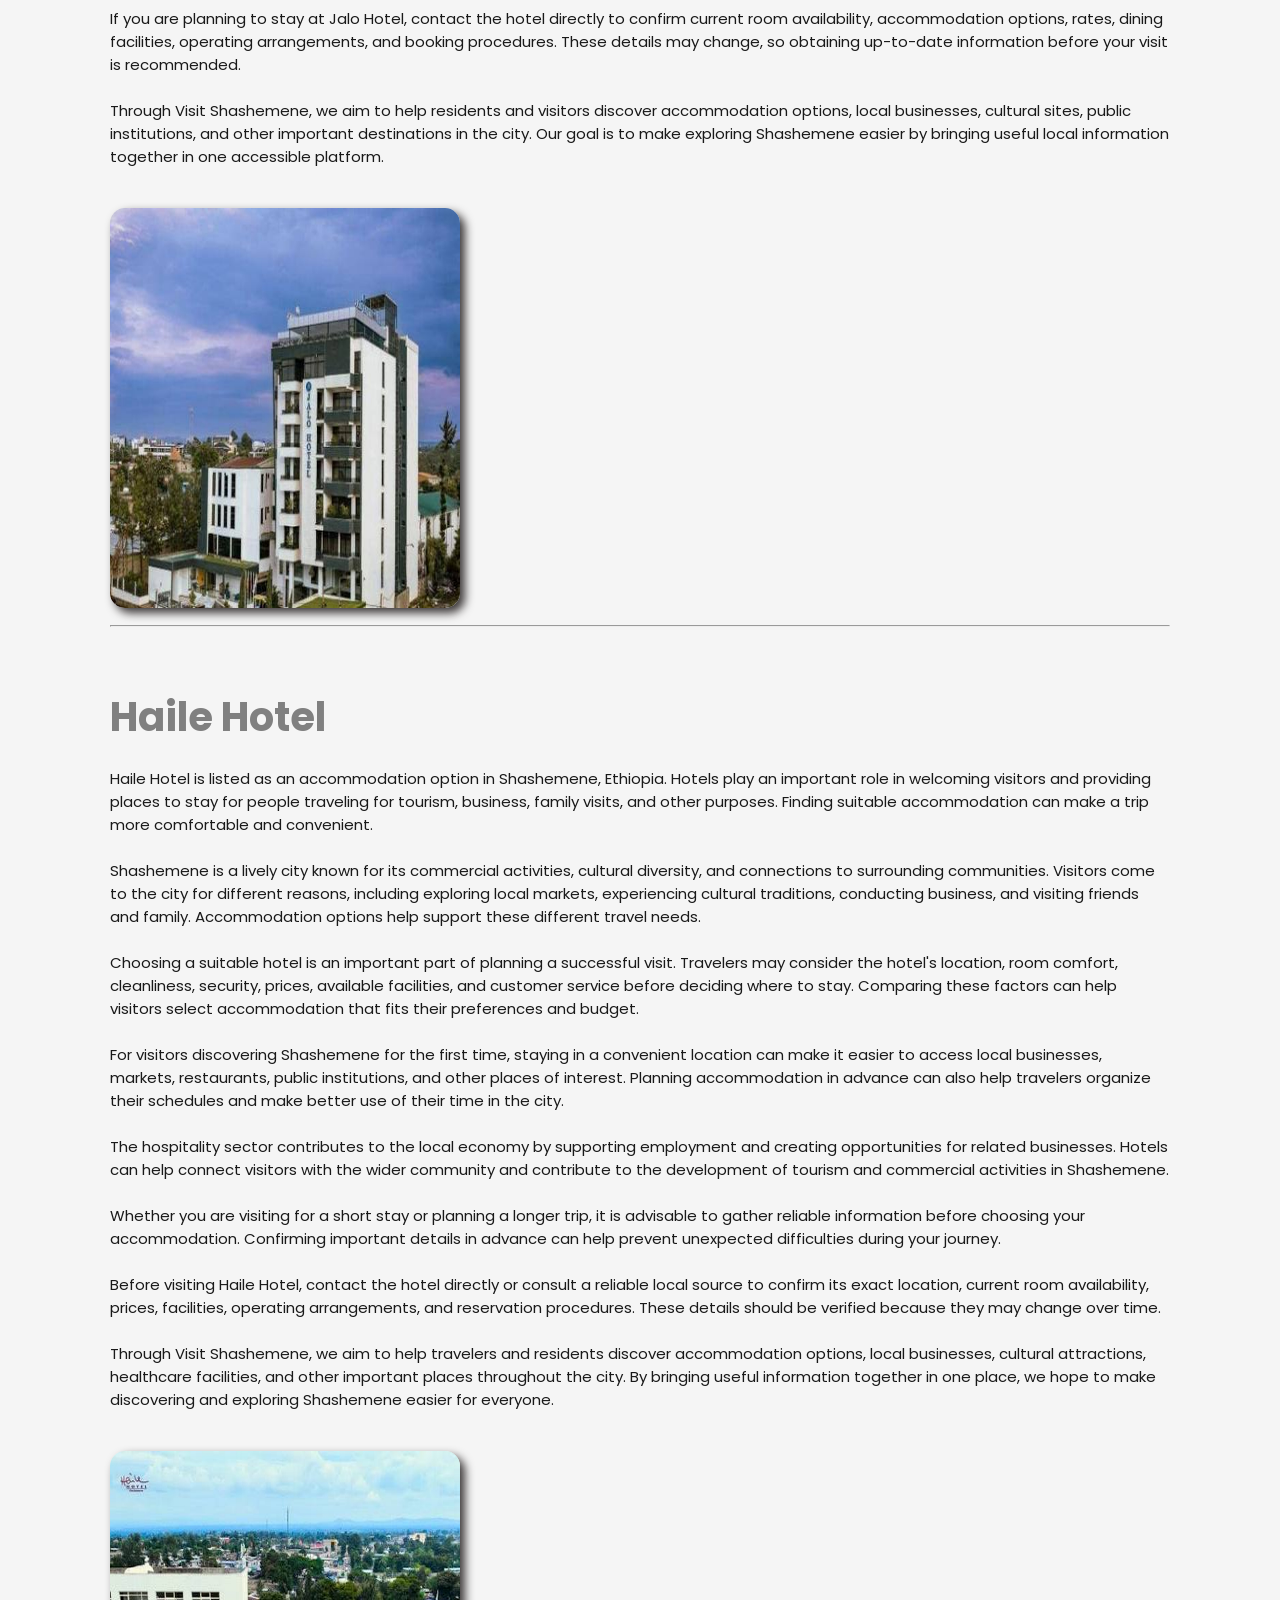
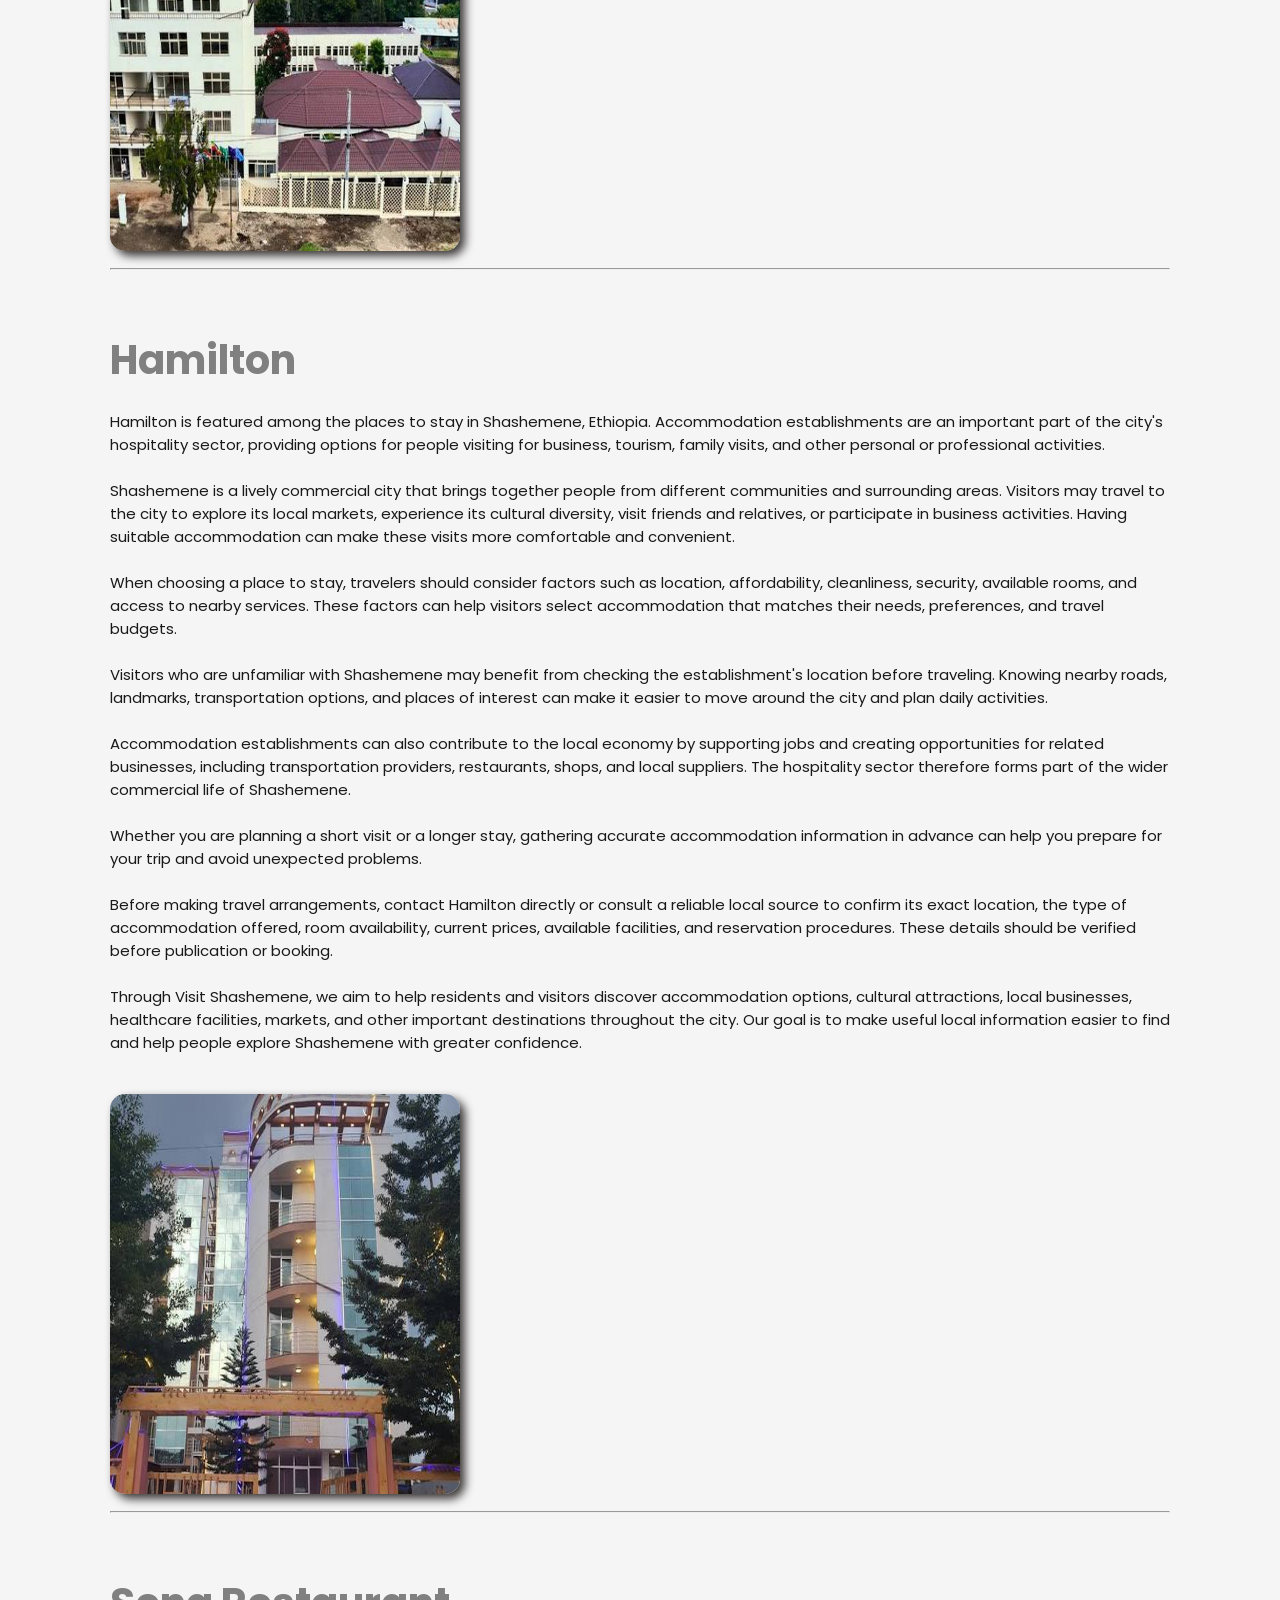
<file: locations.html>
<!DOCTYPE html>
<html lang="en">

<head>
    <meta charset="UTF-8" />
    <meta http-equiv="X-UA-Compatible" content="IE=edge" />
    <meta name="viewport" content="width=device-width, initial-scale=1.0" />
    <title>Travel Destinations</title>
    <link rel="icon" href="./assets/files/ShasheLogoNew.png" />
    <link rel="stylesheet" type="text/css" href="./assets/css/style.css" />
    <link rel="stylesheet" type="text/css" href="./assets/css/location.css" />
    <link rel="preconnect" href="https://fonts.googleapis.com" />
    <link rel="preconnect" href="https://fonts.gstatic.com" crossorigin />
    <link
        href="https://fonts.googleapis.com/css2?family=Paytone+One&family=Poppins:wght@100;200;300;400;500;600;700;800;900&display=swap"
        rel="stylesheet" />
    <link rel="stylesheet" href="https://unpkg.com/boxicons@latest/css/boxicons.min.css" />
    <script defer src="assets/js/script.js"></script>
</head>

<body class="location-body">

    <nav>
        <img src="./assets/files/ShasheLogoNew.png" class="logo" alt="Logo" title="FirstFlight Travels" />

        <button class="menu-toggle" type="button" aria-label="Open navigation menu" aria-expanded="false" aria-controls="site-navigation">
            <span></span>
            <span></span>
            <span></span>
        </button>
        <ul class="navbar" id="site-navigation">
            <li>
                <a href="./index.html">Home</a>
                <a href="./index.html#package">Packages</a>
                <a href="./index.html#locations">Locations</a>
                <a href="./info.html">About Us</a>
                <a href="./contact.html">Contact Us</a>
            </li>
        </ul>
    </nav>

    <section class="location-section">
        <div class="location-heading" id="kashmir">
            <h1>Explore The <span>Unexplored!!</span></h1>
        </div>
        <div class="location-detail" id="rastafari-community">
            <hr />
            <h1>Rastafari Community</h1>
            <div class="stars">
                <a href="#"><i class="bx bxs-star"></i></a>
                <a href="#"><i class="bx bxs-star"></i></a>
                <a href="#"><i class="bx bxs-star"></i></a>
                <a href="#"><i class="bx bxs-star"></i></a>
                <a href="#"><i class="bx bxs-star"></i></a>
            </div>
            <p>
              Shashemene is home to a remarkable Rastafari community with deep historical ties to Ethiopia. For many Rastafari, Ethiopia represents spiritual identity, freedom, and belonging. The community reflects a unique cultural connection between Ethiopia and Jamaica, making Shashemene an important destination for understanding Rastafari heritage.
            </p>
            <p>
             Beyond its history, the Rastafari community contributes to Shashemene's cultural diversity through its traditions, music, beliefs, and way of life. Visitors can learn about its history, engage respectfully with local residents, and discover the stories that make Shashemene distinctive. This cultural encounter offers a deeper appreciation of the city's identity and its place in Ethiopia's diverse cultural landscape.
            </p>
            <div class="location-img">
                <img src="./assets/files/RastafariansNew.jpg" alt="" />
                <p>Shashemene is home to a distinctive Rastafari community with deep ties to Ethiopia. Rooted in faith, identity, and the historic connection between Ethiopia and Jamaica, the community adds a unique dimension to the city's cultural heritage. Discover its history, traditions, and enduring place in Shashemene's identity.</p>

            </div>
        </div>
        <hr>

        <div class="location-detail" id="istanbul">
            <h1>Shashemene Mayor's Office</h1>
            <div class="stars">
                <a href="#"><i class="bx bxs-star"></i></a>
                <a href="#"><i class="bx bxs-star"></i></a>
                <a href="#"><i class="bx bxs-star"></i></a>
                <a href="#"><i class="bx bxs-star"></i></a>
                <a href="#"><i class="bx bxs-star-half"></i></a>
            </div>
            
            <p>
               The Shashemene Mayor's Office plays an important role in the city's governance, development, and public service. As part of the city administration, it helps guide urban growth, coordinate municipal priorities, and address the needs of the local community.
            </p>
            <p>Shashemene is a vibrant city in Ethiopia's Oromia Region, known for its diverse communities, cultural heritage, and commercial activity. Understanding its local administration offers visitors a broader perspective on how the city is managed and how its future is shaped.</p>
            <div class="location-img">
                <img src="./assets/files/MayorOffAgain.jpg" alt="Shashemene Mayor's Office, Ethiopia" />
                <p><strong>1. City Governance:</strong> The Mayor's Office represents the city's executive leadership and supports local governance, public administration, and development priorities.</p>
                <p><strong>2. Urban Development:</strong> Through coordination with relevant municipal departments, the city administration works on urban planning, infrastructure, public services, and initiatives intended to improve residents' quality of life.</p>
            
                <h3 style="color: black;">City Leadership</h3>

                 <div  class="location-img">
                        <img src="./assets/files/AdaneWG.jpg" alt="Shashemene Mayor's Office, Ethiopia" />
                    </div>
                <p>
    Ato Adane Tekle Giorgis,is the current Shashemene City Administration official
     mayor, leads the city's executive administration.
     As a key figure in local leadership, the mayor plays an important role in guiding the city's development priorities, coordinating public services, and addressing the needs and concerns of residents
    The Mayor's Office works to advance urban development, strengthen public services,
    and promote good governance for the people of Shashemene.
               </p>
               <p> The Mayor's Office is an important part of the city's governance structure. It helps coordinate the work of municipal offices, supports the implementation of local development plans, and works with relevant institutions to improve public services and urban life. Areas of local administration may include infrastructure development, road improvements, sanitation, environmental management, public service delivery, and community engagement. </p>
               <p> As Shashemene continues to grow as a center for trade, agriculture, education, and cultural exchange, effective leadership and public participation are important to its future. Cooperation between city officials, local businesses, community organizations, and residents can help create a cleaner, safer, more inclusive, and more prosperous city. </p>
                <p> As Shashemene continues to grow as a center for trade, agriculture, education, and cultural exchange, effective leadership and public participation are important to its future. Cooperation between city officials, local businesses, community organizations, and residents can help create a cleaner, safer, more inclusive, and more prosperous city. </p>
             </div>
               
        </div>
        <hr>

        <div class="location-detail" id="paris">
            <h1>Culture &amp; Tourism Bureau</h1>
            <div class="stars">
                <a href="#"><i class="bx bxs-star"></i></a>
                <a href="#"><i class="bx bxs-star"></i></a>
                <a href="#"><i class="bx bxs-star"></i></a>
                <a href="#"><i class="bx bxs-star"></i></a>
                <a href="#"><i class="bx bxs-star-half"></i></a>
            </div>
            <p>
                The Shashemene Culture and Tourism Bureau plays an important role in promoting the city's cultural heritage, local traditions, historical identity, and tourism potential. Shashemene is a vibrant city in the Oromia Region of Ethiopia, known for its diverse communities, cultural experiences, and distinctive connection to the Rastafari community. These cultural features make the city an interesting destination for visitors who want to explore Ethiopia beyond its well-known tourist sites.
            </p>
            <p>
               The bureau's tourism-related work can help showcase Shashemene's cultural attractions, traditional ways of life, local history, and surrounding natural destinations. Through tourism promotion, cultural activities, and collaboration with relevant institutions and local communities, it can help visitors discover the stories and traditions that contribute to the city's identity.
            </p>
            <p>
              Shashemene's cultural character is shaped by its people, traditions, community life, local markets, and connections with different cultures. Visitors can learn about local customs, experience Ethiopian hospitality, explore traditional food, and discover the stories behind the city's unique cultural heritage. Respect for local customs and engagement with residents can make these experiences more meaningful.
            </p>

            <p> Tourism can also create opportunities for local businesses, guides, hotels, restaurants, artisans, and young people. By highlighting authentic cultural experiences and encouraging responsible tourism, Shashemene can share its heritage with visitors while supporting local livelihoods and preserving traditions for future generations. </p>

            <p> Whether you are interested in culture, history, community life, or exploring destinations around the city, the Culture and Tourism Bureau is a useful starting point for learning more about Shashemene. Discover the city's stories, connect with its people, and experience the cultural richness that makes Shashemene distinctive. </p>
            <div class="location-img">
                <img src="./assets/files/Culture&Tourism.png" alt="" />
            </div>
        </div>
        <hr>

        <div class="location-detail" id="bali">
            <h1>Alelu Gebeya</h1>
            <div class="stars">
                <a href="#"><i class="bx bxs-star"></i></a>
                <a href="#"><i class="bx bxs-star"></i></a>
                <a href="#"><i class="bx bxs-star"></i></a>
                <a href="#"><i class="bx bxs-star"></i></a>
                <a href="#"><i class="bx bxs-star-half"></i></a>
            </div>
            <p>
             Alelu Gebeya is a local market area associated with everyday commercial life in Shashemene, Ethiopia. Like other traditional marketplaces, it provides a place where people can buy and sell goods, meet local traders, and experience the rhythm of the community. Markets are an important part of city life because they connect producers, retailers, customers, and small businesses through daily trade and social interaction.
            </p>

           <p>
    Visiting Alelu Gebeya offers an opportunity to experience the everyday
    activities that shape Shashemene's local economy. The market is associated
    with the trade of various goods, including fresh produce, oxen, cattle,
    donkeys, household essentials, clothing, and other locally traded products.
    Livestock trading is an important aspect of the market, bringing together
    buyers and sellers from different areas. The variety of goods and the
    interactions between traders and customers highlight the role of Alelu
    Gebeya in supporting local livelihoods, small businesses, and the wider
    community.
        </p>

            <div class="location-img">
                <img src="./assets/files/AleluNew.jpg" alt="" />
                <p>
                   <strong>A Glimpse into Local Culture</strong><br> For visitors exploring Shashemene, a market can provide insight into local shopping habits, food culture, business practices, and everyday social life. Observing respectfully, asking vendors before taking photographs, and interacting politely with residents can make the experience more enjoyable and meaningful.
                </p>
            <p><strong>Tips for Visitors</strong><br> If you plan to visit Alelu Gebeya, consider going during active market hours, carrying small amounts of Ethiopian birr for purchases, and keeping your personal belongings secure. Market conditions and opening hours may vary, so check locally before planning your visit.</p>
            <p> <strong>Discover the Everyday Side of Shashemene</strong><br> From local trade to community interaction, Alelu Gebeya can be included in a wider exploration of Shashemene's neighborhoods, businesses, food, and culture. It offers a different perspective on the city—one shaped not only by major attractions, but also by the everyday activities of the people who live and work there. </p>
        </div>
        </div>
        <hr>

        <div class="location-detail" id="dubai">
            <h1>Abosto</h1>
            <div class="stars">
                <a href="#"><i class="bx bxs-star"></i></a>
                <a href="#"><i class="bx bxs-star"></i></a>
                <a href="#"><i class="bx bxs-star"></i></a>
                <a href="#"><i class="bx bxs-star"></i></a>
                <a href="#"><i class="bx bxs-star"></i></a>
            </div>
            <p>
              Abosto is a place of local interest in the Shashemene area that can be featured as part of the city's wider cultural and geographical identity. Exploring places around Shashemene offers visitors a chance to discover the communities, landscapes, and everyday experiences that make this part of Ethiopia distinctive. Abosto can be introduced on Visit Shashemene as a destination for people interested in learning more about the local area and its surroundings.
            </p>
            <p> The character of a local destination is shaped by its environment, the people who live there, and the activities that take place in the community. Visitors can learn more about Abosto by exploring its surroundings, speaking respectfully with local residents, and discovering its role in the wider Shashemene area. </p>
            
            <div class="location-img">
                <img src="./assets/files/AbostoOrg.jpg" alt="" />
            </div>
            <p> For travelers interested in exploring beyond the city's busy streets, places such as Abosto can add another dimension to a visit. Including local destinations in a travel itinerary helps visitors develop a broader understanding of the region, its communities, and the relationship between everyday life and the surrounding environment. </p>
            <p> When planning a visit, travelers should confirm the location, available transport, road conditions, and any local guidance before setting out. Respecting residents, keeping the surroundings clean, and following local customs can help make a visit positive for both visitors and the community. </p>
        </div>
        <hr>

        <div class="location-detail" id="geneva">
            <h1>Shashemene City Park</h1>
            <div class="stars">
                <a href="#"><i class="bx bxs-star"></i></a>
                <a href="#"><i class="bx bxs-star"></i></a>
                <a href="#"><i class="bx bxs-star"></i></a>
                <a href="#"><i class="bx bxs-star-half"></i></a>
            </div>
            <p>
               Shashemene City Park can be presented as a place for residents and visitors to enjoy a break from the busy rhythm of urban life. Public green spaces contribute to a city's character by providing opportunities for relaxation, social interaction, and outdoor recreation. For people exploring Shashemene, a city park can offer a different experience from the lively markets, busy streets, and commercial areas that shape everyday life.
            </p>
            <p> Parks can bring people together in a shared environment where families spend time together, friends meet, and visitors enjoy moments of peace. Depending on the facilities available, visitors may be able to walk, sit outdoors, take photographs, or simply enjoy time away from their daily routines. These simple experiences can make public spaces an important part of community life. </p>
            <p> Public parks can also contribute to a healthier urban environment. Trees and other vegetation may provide shade, improve the appearance of public spaces, and create welcoming surroundings for outdoor activities. Maintaining clean and accessible green spaces is important for making a city more comfortable and enjoyable for residents and visitors alike. </p>
            <div class="location-img">
                <img src="./assets/files/CityParkOrg.jpg" alt="" />
            </div>
             <p> For families, students, and travelers, visiting a city park can be a simple way to experience the everyday atmosphere of Shashemene. Rather than focusing only on major tourist attractions, visitors can also appreciate the public spaces where local people gather, relax, and spend time with one another. </p>
             <p> If you plan to visit Shashemene City Park, check locally for its exact location, opening hours, and available facilities. Visitors can help preserve public spaces by disposing of rubbish properly, respecting other park users, and taking care of the surrounding environment. </p> 
            </div>
        <hr>

        <div class="location-detail" id="port-blair">
            <h1>Shashemene Stadium</h1>
            <div class="stars">
                <a href="#"><i class="bx bxs-star"></i></a>
                <a href="#"><i class="bx bxs-star"></i></a>
                <a href="#"><i class="bx bxs-star"></i></a>
                <a href="#"><i class="bx bxs-star"></i></a>
                <a href="#"><i class="bx bxs-star-half"></i></a>
            </div>
            <p>
             Shashemene Stadium is featured as an important sports destination in the city's sporting landscape. Sports grounds bring people together through competition, entertainment, and a shared passion for athletics. For football fans and sports enthusiasts visiting Shashemene, the stadium represents an opportunity to explore another side of the city's community life beyond its markets, cultural attractions, and commercial activities.
            </p>
            <p> Football is a popular sport across Ethiopia, bringing together players, supporters, young people, and local communities. Match days can create an exciting atmosphere as fans gather to support their teams and celebrate their shared love of the game. Local sporting venues can also provide spaces for athletic development, teamwork, discipline, and friendly competition. </p>
            <p> Stadiums can play an important role in encouraging young people to participate in sports and develop their abilities. Through training, organized competitions, and community sporting activities, sports facilities can help nurture talent, promote physical fitness, and encourage positive relationships among participants. </p>
            <p> Beyond the action on the field, sporting events can contribute to the local economy. Players, supporters, and visitors attending matches may use nearby transport services, shops, cafés, and other businesses. Sporting activities can therefore create opportunities for community interaction while supporting local commerce. </p>
            <div class="location-img">
                <img src="./assets/files/StadiumOrg.jpg" alt="" />
            </div>
             <p> For visitors interested in experiencing Shashemene's sporting culture, attending a local football match or sporting event can be a memorable addition to their trip. Before visiting, check the local match schedule, event details, and stadium access arrangements, as these may vary depending on the activities taking place. </p>
             <p> Shashemene's sporting life is another part of what makes the city a living, active community. Alongside its cultural heritage, local markets, and surrounding attractions, sports provide another way to connect with residents and appreciate the energy of everyday life in the city. </p>
            </div>
        <hr>

        <div class="location-detail" id="rome">
            <h1>Shashemene Comprehensive Specialized Hospital</h1>
            <div class="stars">
                <a href="#"><i class="bx bxs-star"></i></a>
                <a href="#"><i class="bx bxs-star"></i></a>
                <a href="#"><i class="bx bxs-star"></i></a>
                <a href="#"><i class="bx bxs-star"></i></a>
            </div>
            <p>
               Shashemene Comprehensive Specialized Hospital is an important healthcare institution serving people in Shashemene and the surrounding communities of the Oromia Region, Ethiopia. Hospitals play a vital role in protecting public health by providing medical assessment, treatment, and professional care to patients. As the city continues to grow, access to healthcare remains essential to the well-being of residents and the wider community.
            </p>
            <p> Comprehensive healthcare depends on the collaboration of medical professionals, nurses, laboratory personnel, pharmacists, and other healthcare workers. Their work helps patients receive appropriate assessment, treatment, and guidance. Hospitals also contribute to public awareness by encouraging preventive healthcare, early diagnosis, and responsible health practices. </p>
            <p> A specialized hospital can play an important role in addressing more complex healthcare needs and supporting referrals from other health facilities. Through coordination among healthcare professionals and relevant medical institutions, hospitals can help improve continuity of care for patients who require additional medical attention. </p>
            <p> Beyond treating illnesses, healthcare institutions contribute to the wider community through health education, disease prevention, and collaboration with other public health organizations. These efforts can help people make informed decisions about their health and understand the importance of seeking medical advice when needed. </p>
            <div class="location-img">
                <img src="./assets/files/ComprehensiveOrg.jpg" alt="" />
            <p> The hospital's role extends beyond its buildings and medical equipment. Compassion, professional responsibility, patient safety, and respect for patients are essential parts of quality healthcare. Supporting healthcare workers and improving access to reliable medical services are important steps toward building healthier communities. </p>
            <p> For residents and visitors who need medical assistance in Shashemene, it is important to confirm the hospital's current contact information, location, available departments, and service arrangements through official sources. In a medical emergency, seek immediate assistance from local emergency services or the nearest appropriate healthcare facility. </p> 
           </div>
        </div>
        <hr>

        <div class="location-detail" id="feya-general-hospital">
            <h1>Feya General Hospital</h1>
              <p> Feya General Hospital is among the healthcare facilities associated with Shashemene, playing a role in the city's healthcare environment. Healthcare institutions are essential to every community because they provide places where people can seek medical attention, receive professional healthcare support, and access services that contribute to their overall well-being. <br><br> As Shashemene continues to grow, the need for accessible and reliable healthcare becomes increasingly important. Hospitals and other medical facilities help address the healthcare needs of residents, families, and people coming from surrounding communities. They are an important part of the city's public service infrastructure and contribute to improving the quality of life of the population. <br><br> Feya General Hospital is a healthcare destination worth knowing about when exploring the health facilities available in Shashemene. Access to information about hospitals can help residents and visitors become more familiar with available healthcare options and make informed decisions when medical attention is needed. <br><br> Healthcare is not only about treating illnesses; it also involves promoting healthy living, preventing diseases, providing medical guidance, and supporting individuals and families during challenging health situations. Medical institutions play an important role in building healthier communities through their contribution to the broader healthcare system. <br><br> Hospitals also contribute to the social and economic development of a city by creating employment opportunities for healthcare professionals and support staff. Their presence strengthens essential public services and highlights the importance of investing in healthcare infrastructure as communities develop. <br><br> For residents of Shashemene and nearby areas, knowing the locations of healthcare facilities can be valuable when looking for medical assistance. Visitors exploring the city should also familiarize themselves with nearby healthcare options in case medical attention becomes necessary during their stay. <br><br> If you plan to visit Feya General Hospital, it is advisable to confirm its current address, contact information, operating hours, available departments, and medical services through official hospital channels or reliable local sources. This helps ensure that you have accurate information before making your visit. <br><br> Through Visit Shashemene, we aim to make information about healthcare facilities, public institutions, tourism attractions, businesses, and other important places easier to discover. Our goal is to help residents and visitors become more familiar with the services and destinations that form part of everyday life in Shashemene. </p>
            <div class="location-img">
                <img src="./assets/files/FeyaGeneral.jpg" alt="Feya General Hospital" />
            </div>
        </div>
        <hr>

        <div class="location-detail" id="cardina-medical-surgical-center">
            <h1>Cardinal Medical &amp; Surgical Center</h1>
            <p> Cardinal Medical &amp; Surgical Center is a healthcare destination in Shashemene, contributing to the city's healthcare environment. Medical centers play an important role in supporting community health by providing places where individuals and families can seek medical attention, professional guidance, and healthcare assistance. <br><br> Access to healthcare is an essential part of everyday life. As Shashemene continues to develop and its population grows, healthcare facilities become increasingly important in meeting the needs of residents and people coming from surrounding areas. Medical institutions contribute to a healthier community by making healthcare services more accessible. <br><br> Cardina Medical &amp; Surgical Center is one of the healthcare destinations that residents and visitors may want to know about when exploring medical facilities in Shashemene. Having information about healthcare centers helps people become more familiar with the available medical options and where they may seek assistance when health-related needs arise. <br><br> Medical and surgical care are important components of a well- functioning healthcare system. They help address different healthcare needs and support individuals through diagnosis, treatment, recovery, and other aspects of medical care. Qualified healthcare professionals also play an essential role in providing appropriate guidance and supporting patient well-being. <br><br> Beyond individual patient care, healthcare centers contribute to the wider development of a city. They support the local healthcare system, create opportunities for healthcare-related employment, and help strengthen essential services within the community. <br><br> For residents of Shashemene and nearby communities, knowing where healthcare facilities are located can be valuable, particularly when looking for medical assistance. Visitors exploring the city can also benefit from knowing where healthcare facilities are situated in case they need medical attention during their stay. <br><br> If you are planning to visit Cardina Medical &amp; Surgical Center, it is advisable to confirm its exact location, telephone number, operating hours, available medical departments, and current services directly with the center or through reliable local sources. This will help you obtain accurate information before making your visit. <br><br> Through Visit Shashemene, we aim to make information about healthcare facilities, hospitals, medical centers, public institutions, businesses, and tourism attractions easier to discover. Our goal is to help residents and visitors understand the different facilities and services that contribute to everyday life in Shashemene. </p>
            <div class="location-img">
                <img src="./assets/files/CardinalOrg.jpg" alt="Cardina Medical and Surgical Center" />
            </div>
        </div>
        <hr>

        <div class="location-detail" id="jalo-hotel">
            <h1>Jalo Hotel</h1>
         <p> Jalo Hotel is one of the accommodation options listed for visitors to Shashemene, Ethiopia. Hotels play an important role in welcoming travelers, providing places to stay, and supporting people who visit the city for business, tourism, family visits, or other purposes. Finding suitable accommodation is an important part of planning a comfortable and enjoyable trip. <br><br> Shashemene is a lively commercial city that attracts people from different parts of the region. Visitors may come to explore local markets, discover cultural attractions, visit family and friends, or conduct business. Accommodation options such as Jalo Hotel contribute to the city's hospitality environment by giving travelers a place to consider when arranging their stay. <br><br> Hospitality is an important part of the travel experience. A comfortable place to stay can help visitors rest after a busy day, prepare for their activities, and enjoy their time in a new destination. Choosing accommodation that meets personal needs and budget can make a trip more convenient and enjoyable. <br><br> When selecting a hotel, travelers should consider several factors, including room availability, cleanliness, location, prices, security, available facilities, and the quality of customer service. Checking these details in advance can help visitors make informed decisions and choose accommodation that suits their travel plans. <br><br> Visitors who are unfamiliar with Shashemene may also find it helpful to confirm the hotel's location and nearby landmarks before traveling. Understanding the surrounding area can make it easier to plan transportation, visit local businesses, and explore attractions throughout the city. <br><br> Hotels can also contribute to the local economy by creating employment opportunities and supporting related businesses, including restaurants, transportation providers, shops, and local suppliers. The hospitality sector is therefore an important part of the wider tourism and commercial environment. <br><br> If you are planning to stay at Jalo Hotel, contact the hotel directly to confirm current room availability, accommodation options, rates, dining facilities, operating arrangements, and booking procedures. These details may change, so obtaining up-to-date information before your visit is recommended. <br><br> Through Visit Shashemene, we aim to help residents and visitors discover accommodation options, local businesses, cultural sites, public institutions, and other important destinations in the city. Our goal is to make exploring Shashemene easier by bringing useful local information together in one accessible platform. </p>
            <div class="location-img">
                <img src="./assets/files/JaloOrg.jpg" alt="Jalo Hotel" />
            </div>
        </div>
        <hr>

        <div class="location-detail" id="haile-hotel">
            <h1>Haile Hotel</h1>
           <p> Haile Hotel is listed as an accommodation option in Shashemene, Ethiopia. Hotels play an important role in welcoming visitors and providing places to stay for people traveling for tourism, business, family visits, and other purposes. Finding suitable accommodation can make a trip more comfortable and convenient. <br><br> Shashemene is a lively city known for its commercial activities, cultural diversity, and connections to surrounding communities. Visitors come to the city for different reasons, including exploring local markets, experiencing cultural traditions, conducting business, and visiting friends and family. Accommodation options help support these different travel needs. <br><br> Choosing a suitable hotel is an important part of planning a successful visit. Travelers may consider the hotel's location, room comfort, cleanliness, security, prices, available facilities, and customer service before deciding where to stay. Comparing these factors can help visitors select accommodation that fits their preferences and budget. <br><br> For visitors discovering Shashemene for the first time, staying in a convenient location can make it easier to access local businesses, markets, restaurants, public institutions, and other places of interest. Planning accommodation in advance can also help travelers organize their schedules and make better use of their time in the city. <br><br> The hospitality sector contributes to the local economy by supporting employment and creating opportunities for related businesses. Hotels can help connect visitors with the wider community and contribute to the development of tourism and commercial activities in Shashemene. <br><br> Whether you are visiting for a short stay or planning a longer trip, it is advisable to gather reliable information before choosing your accommodation. Confirming important details in advance can help prevent unexpected difficulties during your journey. <br><br> Before visiting Haile Hotel, contact the hotel directly or consult a reliable local source to confirm its exact location, current room availability, prices, facilities, operating arrangements, and reservation procedures. These details should be verified because they may change over time. <br><br> Through Visit Shashemene, we aim to help travelers and residents discover accommodation options, local businesses, cultural attractions, healthcare facilities, and other important places throughout the city. By bringing useful information together in one place, we hope to make discovering and exploring Shashemene easier for everyone. </p>
            <div class="location-img">
                <img src="./assets/files/HaileOrg.jpg" alt="Haile Hotel" />
            </div>
        </div>
        <hr>

        <div class="location-detail" id="hamilton">
            <h1>Hamilton</h1>
            <p> Hamilton is featured among the places to stay in Shashemene, Ethiopia. Accommodation establishments are an important part of the city's hospitality sector, providing options for people visiting for business, tourism, family visits, and other personal or professional activities. <br><br> Shashemene is a lively commercial city that brings together people from different communities and surrounding areas. Visitors may travel to the city to explore its local markets, experience its cultural diversity, visit friends and relatives, or participate in business activities. Having suitable accommodation can make these visits more comfortable and convenient. <br><br> When choosing a place to stay, travelers should consider factors such as location, affordability, cleanliness, security, available rooms, and access to nearby services. These factors can help visitors select accommodation that matches their needs, preferences, and travel budgets. <br><br> Visitors who are unfamiliar with Shashemene may benefit from checking the establishment's location before traveling. Knowing nearby roads, landmarks, transportation options, and places of interest can make it easier to move around the city and plan daily activities. <br><br> Accommodation establishments can also contribute to the local economy by supporting jobs and creating opportunities for related businesses, including transportation providers, restaurants, shops, and local suppliers. The hospitality sector therefore forms part of the wider commercial life of Shashemene. <br><br> Whether you are planning a short visit or a longer stay, gathering accurate accommodation information in advance can help you prepare for your trip and avoid unexpected problems. <br><br> Before making travel arrangements, contact Hamilton directly or consult a reliable local source to confirm its exact location, the type of accommodation offered, room availability, current prices, available facilities, and reservation procedures. These details should be verified before publication or booking. <br><br> Through Visit Shashemene, we aim to help residents and visitors discover accommodation options, cultural attractions, local businesses, healthcare facilities, markets, and other important destinations throughout the city. Our goal is to make useful local information easier to find and help people explore Shashemene with greater confidence. </p>
            <div class="location-img">
                <img src="./assets/files/Hamilton2Org.jpg" alt="Hamilton in Shashemene" />
            </div>
        </div>
        <hr>

        <div class="location-detail" id="sena-restaurant">
            <h1>Sena Restaurant</h1>
            <p> Sena Restaurant is a dining destination in Shashemene where visitors can explore Ethiopian cuisine and enjoy a variety of traditional dishes. It is a place to consider for anyone interested in experiencing the rich flavors of Ethiopian food and the local dining culture. <br><br> The restaurant's featured dishes include <strong>kitfo, tibs, dulet, gomen besiga, and chechebsa</strong>. Kitfo is a traditional Ethiopian dish made from minced beef, while tibs consists of meat cooked with seasonings. Dulet is a flavorful dish commonly prepared with minced meat and offal. Gomen besiga combines meat with leafy greens, and chechebsa is a traditional dish made from pieces of flatbread mixed with spiced butter and seasoning. <br><br> These dishes offer different flavors and textures, making Sena Restaurant a place for visitors who want to explore the variety of Ethiopian cuisine. Whether you enjoy meat-based specialties or traditional breakfast dishes such as chechebsa, the menu offers an opportunity to discover some well-known Ethiopian favorites. <br><br> Food is an important part of Ethiopia's cultural identity, bringing people together through shared meals and traditional recipes. By featuring local dining establishments like Sena Restaurant, Visit Shashemene aims to help residents and travelers discover places to eat while exploring the city's culture and hospitality. <br><br> Before visiting, confirm the restaurant's exact location, opening hours, current menu, and prices directly with the establishment, as these details may change. </p>
            <div class="location-img">
                <img src="./assets/files/SenaRestaurantOrg.jpg" alt="Sena Restaurant" />
            </div>
        </div>
        <hr>

        <div class="location-detail" id="haadha-siinqee-abbaa-gadaa">
            <h1>Haadha Siinqee &amp; Abbaa Gadaa</h1>
        <p> Haadha Siinqee and Abbaa Gadaa represent two deeply meaningful aspects of the cultural heritage, traditional values, and social institutions of the Oromo people. They symbolize the importance of women's rights, community leadership, justice, equality, peace, social responsibility, and collective decision-making in Oromo society. These traditions are closely connected to the identity of the Oromo people and reflect generations of indigenous knowledge, cultural practices, and community principles passed down through history. For visitors exploring Shashemene, learning about Haadha Siinqee and Abbaa Gadaa provides an opportunity to understand the cultural foundations that continue to shape Oromo communities. <br><br> <strong>Haadha Siinqee – The Symbol of Women's Rights, Dignity, and Strength</strong><br> Haadha Siinqee represents the cultural importance of Oromo women and the traditional institution of Siinqee. In Oromo society, Siinqee is associated with women's rights, dignity, solidarity, protection, and the pursuit of justice. The Siinqee tradition provides a cultural framework through which women can express their concerns, defend their rights, and stand together against unfair treatment. The Siinqee itself is traditionally represented by a specially prepared stick carried by women and serves as a powerful symbol of their recognized social status, collective strength, and cultural identity. <br><br> The Siinqee tradition demonstrates that women's participation and dignity have an important place in Oromo social organization. Women can come together through this institution to address disagreements, challenge injustice, encourage peaceful solutions, and protect members of their community. It also reflects the values of mutual respect, cooperation, and social harmony. Haadha Siinqee therefore represents more than an individual title; it reflects the cultural recognition of women's voices, responsibilities, rights, and contributions to society. <br><br> <strong>Abbaa Gadaa – Traditional Leadership and Indigenous Governance</strong><br> Abbaa Gadaa refers to a leader within the traditional Gadaa system, one of the most significant indigenous governance institutions of the Oromo people. The Gadaa system organizes Oromo society through age-based generations, leadership responsibilities, established laws, and periodic transfers of political authority. Rather than depending on permanent individual rule, the system emphasizes organized leadership transitions, accountability, consultation, and the participation of the community in public affairs. <br><br> Within the Gadaa system, leaders carry responsibilities related to maintaining peace, protecting community interests, resolving conflicts, preserving cultural values, and guiding society according to established customary laws. The system also provides traditional mechanisms for decision-making, dispute resolution, social organization, and the transmission of knowledge between generations. Abbaa Gadaa represents the responsibilities and authority associated with this traditional leadership structure, while the wider Gadaa institution reflects the Oromo people's historical experience of governance and collective responsibility. <br><br> <strong>The Relationship Between Haadha Siinqee and Abbaa Gadaa</strong><br> Haadha Siinqee and Abbaa Gadaa reflect complementary dimensions of Oromo cultural and social organization. While Siinqee emphasizes women's dignity, rights, solidarity, and protection, the Gadaa system provides a broader framework for leadership, governance, justice, and community responsibilities. Both traditions are connected to the values of fairness, respect, peace, accountability, and social cooperation. Together, they demonstrate the importance of different members of society in maintaining cultural identity and community well-being. <br><br> These traditions also offer important lessons for younger generations. They encourage respect for women, responsible leadership, peaceful conflict resolution, community participation, and the preservation of indigenous knowledge. In a rapidly changing world, understanding these institutions helps younger people appreciate their cultural roots while recognizing the importance of adapting traditional values to contemporary social life. <br><br> <strong>Cultural Heritage and Its Importance to Shashemene</strong><br> Shashemene is part of Oromia, a region with a rich Oromo cultural heritage and history. The traditions of Haadha Siinqee and Abbaa Gadaa contribute to understanding the cultural identity of the Oromo people and the historical values of the communities in and around the city. They represent a heritage that extends beyond ceremonies or cultural displays, reflecting principles of social organization, traditional knowledge, community relationships, and collective identity. <br><br> For tourists, researchers, students, and anyone interested in Ethiopian culture, learning about these traditions offers a deeper understanding of the history and social values of the Oromo people. Visitors can explore their significance through cultural education, conversations with knowledgeable community members, and locally organized cultural activities. Anyone planning to visit a specific cultural site associated with Haadha Siinqee and Abbaa Gadaa should confirm its exact location, visiting arrangements, and cultural protocols with local community representatives. <br><br> Preserving and promoting the heritage of Haadha Siinqee and Abbaa Gadaa is important for protecting indigenous knowledge, strengthening cultural identity, and ensuring that future generations understand the values and traditions of their communities. Through Visit Shashemene, visitors can discover and appreciate these important elements of Oromo heritage as part of the city's wider cultural and historical identity. </p>
            <div class="location-img">
                <img src="./assets/files/HadaSinkeOrg.jpg" alt="Haadha Siinqee and Abbaa Gadaaa" />
            </div>
        </div>
        <hr>

        <div class="location-detail" id="arada-gebeya">
            <h1>Arada Gebeya</h1>
         <p> Arada Gebeya is one of the local market areas featured among the commercial and cultural destinations of Shashemene. Markets are an essential part of everyday life in Ethiopian towns and cities, serving as important centers for buying, selling, exchanging goods, and connecting people from different communities. Arada Gebeya represents the lively atmosphere of local commerce, where residents, traders, customers, and visitors come together through daily economic activities. <br><br> <strong>A Center of Local Trade and Economic Activity</strong><br> Markets play a significant role in supporting the local economy by creating opportunities for small business owners, shopkeepers, farmers, wholesalers, retailers, and independent traders. They provide spaces where people can sell their products, purchase household necessities, and establish business relationships. Through these everyday transactions, local markets contribute to employment, income generation, entrepreneurship, and the movement of goods throughout the city. <br><br> <strong>Discovering Local Products and Everyday Necessities</strong><br> Exploring traditional market areas offers visitors an opportunity to observe the variety of products that support everyday life. Depending on the available vendors and market activities, visitors may encounter fresh agricultural produce, fruits, vegetables, grains, spices, household supplies, clothing, footwear, and other locally traded goods. These products reflect the connection between urban markets, surrounding agricultural communities, local businesses, and the daily needs of residents. <br><br> <strong>A Meeting Place for Different Communities</strong><br> Shashemene is home to people from different cultural and ethnic backgrounds, and its markets provide important spaces for social and economic interaction. Traders and customers meet, communicate, exchange information, negotiate prices, and build relationships through their daily activities. These interactions contribute to the city's diverse social environment and demonstrate how commerce connects people beyond cultural and geographical differences. <br><br> <strong>Experiencing the Local Market Atmosphere</strong><br> For visitors, exploring Arada Gebeya can provide a closer look at the everyday rhythm of Shashemene. Unlike formal tourist destinations, local markets allow travelers to observe ordinary business activities, discover local products, experience the sounds and movement of commercial streets, and understand how residents organize their daily shopping and trading activities. It can also be an opportunity to interact respectfully with local vendors and learn more about the city's commercial culture. <br><br> <strong>Importance to the Development of Shashemene</strong><br> Local markets are important contributors to urban development. They support small and medium-sized businesses, encourage competition, improve access to essential goods, and create economic opportunities for individuals and families. As Shashemene continues to develop as a commercial center, market areas remain important parts of its economic structure and community life. <br><br> Whether you are a resident, a business visitor, a researcher, or a tourist, Arada Gebeya offers an opportunity to explore the commercial side of Shashemene and understand the importance of traditional markets in everyday Ethiopian life. Visitors should remain aware of their surroundings, respect vendors and customers, ask permission before taking photographs of individuals or businesses, and check locally for the market's exact location, operating hours, and busiest periods. </p>
            <div class="location-img">
                <img src="./assets/files/AradaOrg.jpg" alt="Arada Gebeya" />
            </div>
        </div>
        <hr>

        <div class="location-detail" id="habte-fitness">
            <h1>Habte Fitness Shashemene</h1>
           <p> Habte Fitness Shashemene is featured among the fitness destinations in the city, providing a place for people interested in physical exercise, personal fitness, and healthier lifestyles. Fitness facilities play an important role in encouraging individuals to become more active, develop healthy habits, and make physical well-being part of their everyday routines. For residents and visitors who value exercise and an active lifestyle, fitness centers are important parts of a city's recreational and wellness environment. <br><br> <strong>Promoting Physical Fitness and Healthy Living</strong><br> Regular physical activity contributes to overall health and well-being. Exercise can help improve cardiovascular endurance, muscular strength, flexibility, balance, and general physical performance. Maintaining an active lifestyle can also support better sleep, improve energy levels, and help people manage everyday stress. Fitness centers provide an environment where individuals can dedicate time to exercise and work toward their personal health and fitness goals. <br><br> <strong>A Place for Different Fitness Goals</strong><br> People visit fitness facilities for different reasons. Some want to build muscle and increase strength, while others focus on weight management, endurance, flexibility, or maintaining general fitness. Beginners may use fitness facilities to establish consistent exercise habits, while experienced individuals may continue developing their training routines. The right exercise program depends on a person's experience, physical condition, goals, and ability. <br><br> <strong>Building Discipline and Consistency</strong><br> Physical fitness requires more than occasional exercise; it involves patience, consistency, discipline, and a commitment to gradual improvement. Establishing a regular training routine can help individuals develop self-discipline and confidence. Progress does not happen overnight, and sustainable results are generally achieved through appropriate exercise, sufficient recovery, balanced nutrition, and realistic personal goals. <br><br> <strong>Fitness and Community Well-being</strong><br> Fitness centers contribute to community well-being by encouraging people to take an active interest in their health. They can also create opportunities for individuals with similar interests to connect, motivate one another, and share positive experiences. In a growing city like Shashemene, fitness facilities form part of the wider environment supporting recreation, healthy lifestyles, and personal development. <br><br> <strong>Why Consider Habte Fitness?</strong><br> Whether you are a student, working professional, athlete, or someone beginning a fitness journey, Habte Fitness is included among the places to explore when looking for fitness facilities in Shashemene. Before visiting, contact the facility or consult a reliable local source to confirm its exact location, opening hours, available exercise equipment, training programs, membership fees, and any requirements for new members. <br><br> Through Visit Shashemene, visitors and residents can discover local fitness destinations and learn more about the places that contribute to an active and healthy community. Habte Fitness represents the city's fitness and recreation scene, where personal commitment to physical well-being can become part of everyday life. </p>
            <div class="location-img">
                <img src="./assets/files/HabteFitOrg.jpg" alt="Habte Fitness Shashemene" />
            </div>
        </div>
        <hr>

        <div class="location-detail" id="tesfa-gym">
            <h1>Tesfa Gym &amp; Nutrition Consultancy Center</h1>
           <p> Tesfa Gym &amp; Nutrition Consultancy Center is featured among the fitness and wellness destinations in Shashemene. It brings together two important aspects of a healthy lifestyle: physical exercise and nutrition awareness. Maintaining good physical health involves more than working out; it also requires understanding the importance of balanced nutrition, adequate recovery, consistency, and healthy daily habits. Fitness and nutrition services can help individuals become more informed about their bodies and make better decisions concerning their personal well-being. <br><br> <strong>Physical Fitness and Strength Development</strong><br> Regular exercise is an important part of maintaining an active and healthy lifestyle. Physical training can help improve muscular strength, cardiovascular endurance, flexibility, coordination, and overall physical performance. People have different fitness goals, including building muscle, increasing strength, improving endurance, managing body weight, or maintaining general fitness. A suitable training routine should reflect each person's individual goals, experience, and physical abilities. <br><br> <strong>The Importance of Nutrition in Fitness</strong><br> Nutrition plays an essential role in supporting physical activity and overall health. The body needs an appropriate balance of nutrients to provide energy, maintain normal body functions, repair tissues, and support recovery after exercise. Proteins contribute to muscle repair and growth, carbohydrates provide an important source of energy, and healthy fats support several essential body functions. Vitamins, minerals, water, and other nutrients are also important for maintaining good health. <br><br> <strong>Nutrition Consultancy and Healthy Eating Habits</strong><br> Nutrition consultancy focuses on helping individuals understand their dietary habits and make informed food choices based on their needs and personal goals. General nutrition guidance can cover balanced meals, appropriate food portions, hydration, meal planning, and the relationship between food intake and physical activity. Individual dietary needs vary according to factors such as age, activity level, health conditions, and personal objectives. For people with medical or specialized nutritional needs, advice from a qualified healthcare professional or registered dietitian is important. <br><br> <strong>Supporting Different Fitness Goals</strong><br> People begin fitness journeys for different reasons. Some want to increase muscle mass and strength, while others aim to improve endurance, maintain a healthy body weight, or become more physically active. Combining an appropriate exercise routine with balanced nutrition can support progress toward these goals. However, meaningful improvement requires patience, consistency, sufficient rest, and realistic expectations rather than relying on extreme diets or excessive exercise. <br><br> <strong>Discipline, Motivation, and Personal Development</strong><br> Fitness is also a journey of personal development. Following a consistent training schedule encourages discipline, determination, patience, and responsibility. Setting realistic goals and monitoring gradual improvements can help individuals remain motivated. Whether someone is beginning their first workout routine or continuing an established fitness program, developing sustainable habits is more important than pursuing quick results. <br><br> <strong>Fitness and Community Well-being in Shashemene</strong><br> Fitness and nutrition centers contribute to the growing interest in healthier lifestyles within urban communities. They provide opportunities for people to learn more about exercise, physical performance, and nutrition while making personal well-being a priority. In a developing commercial city like Shashemene, facilities that promote fitness and health awareness form part of the wider environment supporting active living and personal development. <br><br> Whether you are a student, athlete, working professional, or someone interested in improving your lifestyle, Tesfa Gym &amp; Nutrition Consultancy Center is a fitness-related destination to explore in Shashemene. Before visiting, contact the center to confirm its exact location, opening hours, available gym equipment, training programs, nutrition consultancy services, membership fees, and appointment requirements. <br><br> Through Visit Shashemene, visitors and residents can discover local fitness and wellness destinations while learning about the importance of combining regular physical activity with healthy nutrition. Tesfa Gym &amp; Nutrition Consultancy Center represents this connection between exercise, nutrition awareness, and the pursuit of a healthier lifestyle. </p>
            <div class="location-img">
                <img src="./assets/files/TesfaOrg.jpg" alt="Tesfa Gym and Nutrition Consultancy Center" />
            </div>
        </div>
        <hr>

        <div class="location-detail" id="sole-forest">
            <h1>Sole Forest</h1>
            <p> Sole Forest is featured among the natural destinations near Shashemene, offering an opportunity to explore the beauty of nature beyond the city's busy commercial environment. Forests are valuable natural environments that support biodiversity, contribute to ecological balance, and provide important benefits to surrounding communities. For residents, nature enthusiasts, researchers, and travelers, natural destinations such as Sole Forest represent an opportunity to appreciate the relationship between people, the environment, and the natural landscape of the Shashemene area. <br><br> <strong>A Natural Environment Worth Exploring</strong><br> Forest environments are made up of different natural elements, including trees, vegetation, soil, wildlife, and other living organisms. Together, these elements create ecosystems that support various forms of life. Exploring a forest allows visitors to experience a quieter natural atmosphere, observe vegetation, appreciate the landscape, and develop a greater understanding of the importance of protecting natural environments. <br><br> <strong>Biodiversity and Ecological Importance</strong><br> Forests provide habitats and shelter for different plants, insects, birds, and other wildlife. They also contribute to maintaining ecological balance by supporting food chains, protecting soil, regulating water movement, and absorbing carbon dioxide from the atmosphere. Healthy forest ecosystems are important for environmental sustainability because they help maintain natural resources that benefit both present and future generations. <br><br> <strong>Environmental Protection and Conservation</strong><br> Protecting forest environments is a shared responsibility. Deforestation, uncontrolled waste disposal, land degradation, and other human activities can negatively affect natural ecosystems. Responsible conservation practices help protect vegetation, wildlife habitats, soil quality, and the environmental benefits forests provide. Raising awareness about forest protection is especially important for communities living near natural areas. <br><br> <strong>A Place for Nature Appreciation and Outdoor Experiences</strong><br> Natural destinations provide opportunities for outdoor exploration, environmental learning, photography, and quiet relaxation. Visitors interested in nature can use such experiences to appreciate the beauty of green landscapes and understand the importance of preserving natural spaces. Researchers and students may also find forest environments valuable for learning about ecosystems, biodiversity, and environmental conservation. <br><br> <strong>Relationship with Nearby Communities</strong><br> Forests can have important connections with the communities surrounding them. Depending on local conditions, they may contribute to environmental protection, natural resource conservation, and the well-being of nearby residents. Respectful interaction between visitors and local communities is essential when exploring natural destinations. Understanding local customs, following community guidance, and respecting areas with restricted access help maintain positive relationships and protect the environment. <br><br> <strong>Responsible Tourism and Visitor Guidelines</strong><br> Anyone visiting Sole Forest should help preserve its natural environment. Avoid throwing rubbish, damaging plants, disturbing wildlife, making unnecessary noise, or leaving designated paths where they exist. Visitors should also avoid lighting fires in unsafe areas and should follow any conservation rules established by local authorities or community representatives. Taking photographs should never come at the expense of environmental protection or the privacy of nearby residents. <br><br> Whether you are a nature lover, student, researcher, photographer, or traveler, Sole Forest is included among the natural destinations to explore around Shashemene. Before planning a visit, confirm the exact location, available routes, transportation options, access conditions, safety considerations, and any local visiting requirements. Guidance from nearby communities or relevant local authorities can help make the experience safer and more respectful. <br><br> Through Visit Shashemene, visitors can discover not only the city's cultural and commercial attractions but also the natural environments that form part of its wider surroundings. Appreciating and protecting places such as Sole Forest is an important step toward encouraging responsible tourism, environmental awareness, and the preservation of natural heritage for future generations. </p>
            <div class="location-img">
                <img src="./assets/files/SoleOrg.jpg" alt="Sole Forest" />
            </div>
        </div>
        <hr>

        <div class="location-detail" id="selam-water-company">
            <h1>Selam Water Company</h1>
         <p> Selam Water Company is featured among the local organizations and businesses in Shashemene. Water is one of the most essential resources for human life, public health, economic activities, and sustainable community development. Organizations operating in the water sector contribute to meeting the growing demand for water-related products and services while forming part of the wider commercial and industrial environment of the city. <br><br> <strong>The Importance of Water in Everyday Life</strong><br> Water is necessary for drinking, cooking, cleaning, sanitation, agriculture, and numerous other daily activities. Access to safe and reliable water is fundamental to maintaining healthy communities and improving living conditions. As urban areas grow and populations increase, the demand for dependable water resources and responsible water management becomes increasingly important. <br><br> <strong>Water and Public Health</strong><br> Water quality has a direct relationship with public health and personal well-being. Safe drinking water helps prevent waterborne diseases and supports proper hygiene and sanitation. Appropriate treatment, storage, handling, and distribution practices are important for maintaining water quality. Consumers should always follow relevant public health guidance and use water from sources that meet applicable safety standards. <br><br> <strong>Water Businesses and Economic Development</strong><br> Water-related businesses form part of the wider economic structure of growing cities. Their activities can support employment, commercial relationships, transportation, distribution, and the availability of essential resources. They may also contribute to the supply chains that serve households, institutions, and other businesses. The water sector is therefore connected not only to public health but also to economic activity and urban development. <br><br> <strong>Responsible Water Use and Environmental Awareness</strong><br> Responsible water consumption is important for protecting natural resources and supporting future generations. Avoiding unnecessary water waste, maintaining clean water storage containers, preventing pollution, and protecting natural water sources are valuable practices for individuals and communities. Sustainable water management requires cooperation among households, businesses, institutions, and relevant authorities. <br><br> <strong>Selam Water Company in Shashemene</strong><br> As a locally listed organization, Selam Water Company is included in Visit Shashemene's directory of businesses and organizations. Its inclusion helps highlight the variety of commercial activities and essential-resource-related businesses that form part of the city's wider economic environment. Visitors, residents, and interested customers who wish to learn more about the company should contact it directly to obtain accurate information about its operations. <br><br> Whether you are a resident, business owner, researcher, or visitor interested in Shashemene's local organizations, learning about businesses connected to essential resources provides a broader understanding of the city's commercial landscape. Before planning a visit or requesting a service, confirm the company's exact location, contact details, operating hours, available products or services, and customer arrangements directly with the organization. <br><br> Through Visit Shashemene, the aim is to introduce the organizations and businesses that contribute to the city's development while helping users distinguish between public tourist attractions and places intended primarily for business or customer services. </p>
            <div class="location-img">
                <img src="./assets/files/SelamWaterOrg.jpg" alt="Selam Water Company" />
            </div>
        </div>
        <hr>

        <div class="location-detail" id="bishaan-gurracha">
            <h1>Bishaan Gurracha</h1>
            <p> Bishaan Gurracha is a town in the West Arsi Zone of the Oromia Regional State, Ethiopia. It is part of the wider geographical and social environment surrounding Shashemene and represents one of the urban communities contributing to the development of the region. The town is an important part of the local settlement landscape, with its own residents, administrative structures, economic activities, and community life. Its inclusion in Visit Shashemene provides visitors with an opportunity to learn about the neighboring communities and urban areas connected to Shashemene. <br><br> <strong>Geographical and Administrative Importance</strong><br> Bishaan Gurracha is recognized as an urban settlement in the West Arsi area of Oromia. Its administrative identity is reflected in official regional documents and public institutional records. The Shashemene City High Court website also refers to Bishaan Gurraachaa in connection with a local urban administration and judicial services. These references demonstrate that Bishaan Gurracha is an established community with administrative and institutional significance rather than simply an unnamed natural destination. <br><br> <strong>Community and Everyday Life</strong><br> Like other growing towns in Oromia, Bishaan Gurracha is home to a community whose everyday life is connected to residential activities, local businesses, public services, education, transportation, and social relationships. The town's development depends on the participation of residents, local institutions, business operators, and community organizations. These activities contribute to the social and economic life of the wider West Arsi area. <br><br> <strong>Water Supply and Sanitation</strong><br> Water supply and sanitation are important aspects of urban development in Bishaan Gurracha. An academic study published in 2021 specifically examined water supply coverage, water quality, distribution systems, and sanitation conditions in the town. The research highlighted challenges related to access to reliable and safe water, demonstrating the importance of continued investment in water infrastructure, sanitation services, and public health awareness. These issues are essential to improving living conditions and supporting sustainable urban development. <br><br> <strong>Culture and Local Identity</strong><br> Bishaan Gurracha is located in Oromia, a region with a rich Oromo cultural heritage, indigenous traditions, and a strong connection to Afaan Oromoo. Local languages, community relationships, cultural practices, and traditional knowledge contribute to the identity of settlements throughout the region. Understanding these cultural elements helps visitors appreciate the diversity and history of the communities surrounding Shashemene. <br><br> <strong>Economic Activities and Regional Connections</strong><br> Towns such as Bishaan Gurracha contribute to regional development through local trade, services, transportation, and other economic activities. Their connections with neighboring settlements allow residents and businesses to participate in wider commercial networks. These relationships are important for the movement of goods, access to services, employment opportunities, and the development of surrounding communities. <br><br> <strong>Exploring Bishaan Gurracha</strong><br> For residents, students, researchers, and travelers interested in understanding the wider Shashemene area, Bishaan Gurracha is worth recognizing as a neighboring urban community. Exploring the town can provide insight into local administration, community life, regional development, and the challenges and opportunities experienced by growing towns in Oromia. Visitors should confirm transportation arrangements, specific destinations, and access requirements before planning their journey. <br><br> Through Visit Shashemene, Bishaan Gurracha is presented as part of the wider geographical, cultural, and administrative landscape of the region. Recognizing neighboring towns and communities helps create a broader understanding of Shashemene's connections with surrounding settlements and the people who contribute to the development of West Arsi Zone. </p>
            <div class="location-img">
                <img src="./assets/files/BishaanGurrachaOrg.jpg" alt="Bishaan Gurracha" />
            </div>
        </div>
        <hr>

        <div class="location-detail" id="biftu-secondary-school">
            <h1>Biftu Secondary School</h1>
          <p> Biftu Secondary School is an educational institution located in Shashemene, Oromia Regional State, Ethiopia. It forms part of the city's educational environment, where schools play an essential role in developing knowledge, academic abilities, personal discipline, and the intellectual potential of younger generations. Secondary education represents an important stage in a student's life because it provides opportunities to strengthen foundational knowledge, explore different academic subjects, develop independent thinking, and prepare for higher education or future professional careers. <br><br> <strong>Education and Academic Development</strong><br> Secondary education provides students with opportunities to develop their understanding of important subjects, including mathematics, natural sciences, social sciences, languages, and other areas of knowledge. Through classroom instruction, assignments, examinations, discussions, and independent study, students gradually develop the academic skills necessary to understand complex ideas and solve problems. Schools also help students recognize their interests, identify their strengths, and prepare for the academic and professional opportunities available after completing their education. <br><br> <strong>Preparing Students for Higher Education and Future Careers</strong><br> One of the important purposes of secondary education is to prepare students for the next stages of their educational journey. Students develop analytical thinking, communication, research, and problem-solving abilities that are useful in universities, colleges, technical institutions, and professional environments. Their experiences during secondary school can influence their future academic interests and career choices, encouraging them to explore fields such as science, technology, engineering, business, education, medicine, and other professions. <br><br> <strong>Teachers and the Learning Environment</strong><br> Teachers are central to the educational process. They introduce academic concepts, guide classroom activities, assess student progress, and help learners overcome difficulties in their studies. A supportive learning environment encourages students to ask questions, exchange ideas, participate in discussions, and develop confidence in their abilities. Cooperation among teachers, students, parents, and school administrators is also important for creating an environment that supports effective learning and academic improvement. <br><br> <strong>Student Life and Personal Development</strong><br> School life involves more than attending lessons and completing examinations. It also provides opportunities for students to develop communication skills, teamwork, leadership, responsibility, time management, and respect for others. Interaction with classmates from different backgrounds helps learners understand different perspectives and develop positive relationships. Participation in appropriate extracurricular activities can also support creativity, confidence, physical development, and social awareness. <br><br> <strong>Sports, Physical Education, and Student Well-being</strong><br> Physical education and sporting activities are valuable components of a balanced educational experience. They encourage students to remain physically active, develop coordination, improve teamwork, and understand the importance of discipline and fair play. Participation in sports can also help students develop confidence, perseverance, cooperation, and respect for their teammates and opponents. Alongside academic learning, attention to physical and social development contributes to students' overall well-being. <br><br> <strong>The Role of Secondary Education in Community Development</strong><br> Schools contribute to the long-term development of their communities by helping young people acquire the knowledge and skills needed to participate in social and economic activities. Educated individuals can contribute to different sectors, support innovation, solve community problems, and participate in responsible decision-making. In a growing and culturally diverse city like Shashemene, educational institutions are important to developing future professionals, entrepreneurs, researchers, teachers, and community leaders. <br><br> <strong>Biftu Secondary School and the Educational Landscape of Shashemene</strong><br> Biftu Secondary School is among the educational institutions identified in academic research concerning secondary education in Shashemene. Its inclusion in the city's educational landscape reflects the importance of documenting local schools and recognizing the institutions that serve the educational needs of the community. Secondary schools are important not only for individual academic achievement but also for strengthening educational opportunities and supporting the development of future generations. <br><br> <strong>Visiting and Learning More</strong><br> For parents, students, researchers, former students, and members of the community, Biftu Secondary School is an educational institution worth recognizing when exploring the educational environment of Shashemene. Anyone seeking information about enrollment, academic programs, examinations, school activities, or administrative services should contact the school directly. Visitors should arrange permission before entering the school grounds and respect student privacy, school regulations, and child-safeguarding requirements. <br><br> Through Visit Shashemene, Biftu Secondary School is featured as part of the city's educational and community institutions. Highlighting local schools helps visitors understand that Shashemene is not only a place of commercial activity, cultural heritage, and tourism, but also a community where education plays an important role in shaping the future. </p>
            <div class="location-img">
                <img src="./assets/files/BiftuOrg.jpg" alt="Biftu Secondary School" />
            </div>
        </div>
        <hr>

        <div class="location-detail" id="shashemene-woreda-child-parliament">
            <h1>Shashemene Woreda Child-Parliament</h1>
            <p> The Shashemene Woreda Child Parliament is featured among the civic and community institutions associated with Shashemene. Children's parliaments are organized platforms designed to give children and young people opportunities to express their opinions, discuss issues affecting their lives, understand their rights, and participate in matters concerning their communities. They promote the idea that children are not simply recipients of protection and support but also individuals whose experiences, ideas, and perspectives deserve to be heard and respected. <br><br> <strong>Promoting Children's Rights and Participation</strong><br> One of the central purposes of a children's parliament is to encourage children to understand and exercise their rights. Through organized discussions and participation, young people can learn about education, protection, equality, safety, health, and their responsibilities within society. The platform gives them opportunities to raise concerns, communicate their experiences, and contribute ideas about issues that directly affect their well-being and development. <br><br> <strong>Giving Children a Voice in Community Affairs</strong><br> Children experience different challenges in their families, schools, and communities. These may include difficulties accessing education, discrimination, violence, child labour, harmful traditional practices, inadequate protection, and limited opportunities for participation. A children's parliament provides an organized environment where such concerns can be discussed and communicated to relevant adults, community representatives, and responsible institutions. This encourages decision-makers to consider children's perspectives when developing programs and addressing community problems. <br><br> <strong>Developing Leadership and Communication Skills</strong><br> Participation in a children's parliament can help young people develop important personal and social skills. Through discussions, presentations, meetings, and collaborative activities, members can improve their public speaking, communication, critical thinking, teamwork, negotiation, and problem-solving abilities. They also gain experience in expressing different opinions respectfully, listening to others, organizing ideas, and working together toward shared objectives. These experiences can help prepare young people to become responsible citizens and future community leaders. <br><br> <strong>Promoting Education and Social Awareness</strong><br> Education and awareness are important parts of meaningful child participation. Children's parliaments can provide opportunities to discuss the importance of education, school attendance, gender equality, health, personal safety, environmental protection, and respect for human rights. Members can also help communicate important information to other children through appropriate awareness activities and community discussions. Such participation encourages young people to become more informed about the challenges facing their communities. <br><br> <strong>Encouraging Equality and Inclusion</strong><br> Every child deserves an opportunity to be heard regardless of gender, family background, disability, economic circumstances, or social position. Children's participation platforms should encourage the inclusion of different groups and ensure that children who may experience discrimination or social disadvantage are not excluded from discussions. In particular, encouraging girls and vulnerable children to participate helps promote fairness, confidence, representation, and equal opportunities within the community. <br><br> <strong>Children's Participation in Community Development</strong><br> Children and young people can contribute valuable ideas to improving their communities. Their perspectives can help identify problems affecting schools, public spaces, environmental conditions, safety, and access to essential services. Through organized participation, they can communicate recommendations and work with responsible institutions to promote positive changes. This approach also helps build stronger relationships between children, families, schools, community organizations, and local government offices. <br><br> <strong>Accountability, Representation, and Responsibility</strong><br> A children's parliament is meaningful when children's concerns are not only discussed but also communicated to the appropriate institutions and considered in relevant decisions. Its members can learn how representation, accountability, consultation, and collective decision-making work in practice. They also learn that participation involves listening to others, respecting different opinions, understanding responsibilities, and seeking peaceful solutions to disagreements. <br><br> <strong>Importance to Shashemene's Community</strong><br> In a growing and culturally diverse city like Shashemene, institutions that encourage children's participation are important to building an inclusive and responsible community. Children represent an important part of society, and their experiences can provide valuable perspectives on education, public services, safety, environmental protection, and social development. Promoting their participation helps strengthen awareness of children's rights and encourages a culture in which younger generations are respected as members of the community. <br><br> <strong>Visiting and Learning More</strong><br> For students, educators, parents, researchers, and visitors interested in child rights and civic participation, the Shashemene Woreda Child Parliament is an institution of local interest. Anyone wishing to learn about its current activities, membership, leadership structure, meetings, or community programs should contact the relevant local administration or children's affairs office. Since its activities may involve minors, visits and participation must be arranged through authorized representatives, with appropriate permission and child-protection safeguards. <br><br> Through Visit Shashemene, the Shashemene Woreda Child Parliament is presented as part of the wider civic and social environment of the city. Highlighting institutions that encourage children's voices helps demonstrate that community development is not only about infrastructure and economic growth but also about protecting rights, promoting participation, developing leadership, and creating opportunities for future generations. </p>
            <div class="location-img">
                <img src="./assets/files/ChildParl.jpg" alt="Shashemene Woreda Child-Parliament" />
            </div>
        </div>
        <hr>

        <div class="location-detail" id="city-corridor-development-project">
            <h1>City Corridor Development Project</h1>
            <p> The City Corridor Development Project represents an important part of Shashemene's ongoing urban development and modernization efforts. It forms part of a wider approach to improving how the city is organized, how people move through its streets, and how public spaces serve residents, businesses, and visitors. Corridor development initiatives in Ethiopia generally aim to create more accessible, functional, attractive, and livable urban environments through improvements to roads, pedestrian facilities, public infrastructure, and the surrounding urban landscape. <br><br> One of the main purposes of urban corridor development is to improve movement and accessibility within a city. Well-planned streets and connected public spaces can make it easier for pedestrians, vehicles, customers, workers, and visitors to reach important destinations. Better-organized urban infrastructure can also support local businesses, improve connections between different parts of the city, and contribute to a more organized urban environment. <br><br> Beyond transportation, corridor development can contribute to the appearance and functionality of a city. Depending on the approved design and completed construction work, these projects may include improved road surfaces, drainage systems, street lighting, pedestrian walkways, landscaping, and organized public spaces. Such improvements can help create a cleaner, safer, and more comfortable environment for everyday activities. However, the exact facilities and completed features of each section of Shashemene's project should be confirmed through the relevant city administration. <br><br> For Shashemene, urban development is particularly important because the city serves as a center for trade, transportation, business, and interaction among communities. Improvements to its urban infrastructure can support residents' daily activities while helping create a more welcoming environment for people visiting the city. A well-planned corridor can also contribute to the city's long-term development by connecting public infrastructure with economic and social activities. <br><br> The City Corridor Development Project is therefore worth understanding not only as a construction or road-improvement initiative, but also as part of the broader effort to shape Shashemene's future urban environment. Its long-term value depends on quality construction, proper maintenance, pedestrian accessibility, environmental consideration, and attention to the needs of people who live and work in the surrounding areas. <br><br> <strong>Important Visitor Information:</strong> Construction schedules, road conditions, pedestrian access, and restrictions may change as work progresses. Some areas may be temporarily closed or unsafe to enter. Visitors should follow construction signs, respect restricted areas, and obtain current information from the Shashemene City Administration before visiting a particular project section. </p>
            <div class="location-img">
                <img src="./assets/files/KoridorLimatOrg.jpg" alt="City Corridor Development Project" />
            </div>
        </div>
        <hr>

    </section>

    <!-- Footer -->
    
    <section class="footer">
        <div class="foot">
            <div class="footer-content">
                <div class="footlinks">
                    <h4>Quick Links</h4>
                    <ul>
                        <li><a href="./booking.html">Register</a></li>
                        <li><a href="./info.html">About Us</a></li>
                        <li><a href="./contact.html">Contact Us</a></li>
                    </ul>
                </div>

                <div class="footlinks">
                    <h4>Connect</h4>
                    <div class="social">
                          <a href="https://www.facebook.com/profile.php?id=100050484639992" target="_blank" title="Gola Shaashee(የሻሼ ጓዳ)"><i
                                class='bx bxl-facebook'></i></a>
          
                    </div>
                </div>
            </div>
        </div>

        <div class="end">
            <p>
                Copyright © 2026 Shashemene, Oromia, Ethiopia. All Rights Reserved.<br>Website developed by: Adugna Hirpo | Full-stack Developer</p>
        </div>
    </section>
</body>

</html>
</file>
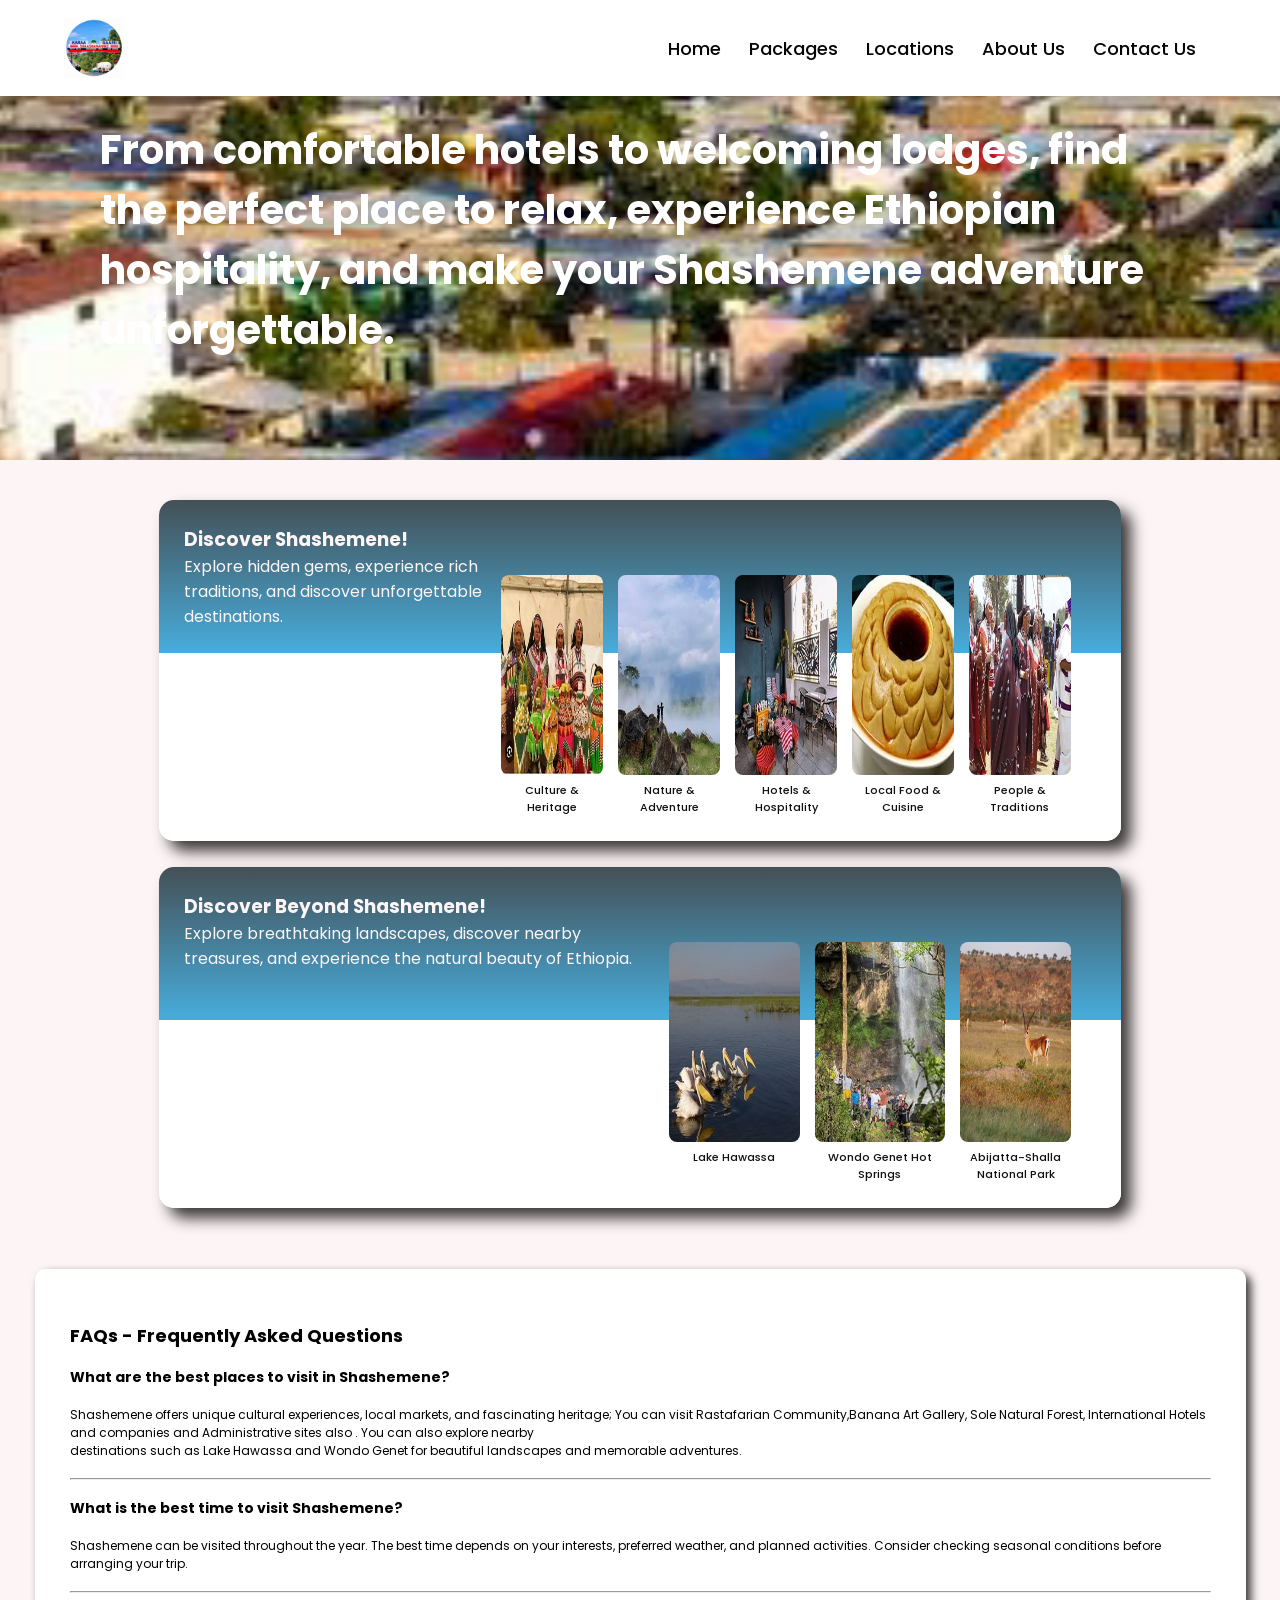
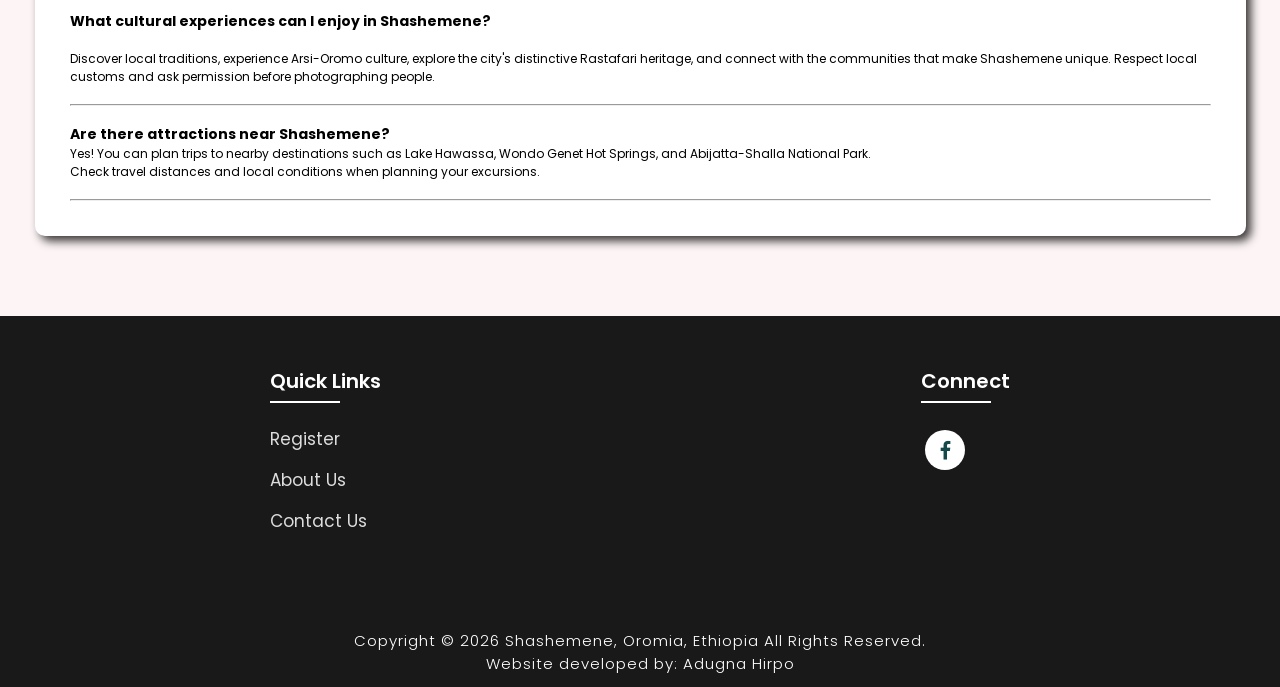
<file: package.html>
<!DOCTYPE html>
<html lang="en">

<head>
    <meta charset="UTF-8">
    <meta http-equiv="X-UA-Compatible" content="IE=edge">
    <meta name="viewport" content="width=device-width, initial-scale=1.0">
    <title>Packages in Shashemene</title>
    <link rel="icon" href="./assets/files/ShasheLogoNew.png">
    <link rel="stylesheet" type="text/css" href="./assets/css/style.css">
    <link rel="stylesheet" type="text/css" href="./assets/css/pacakage.css">
    <link rel="preconnect" href="https://fonts.googleapis.com">
    <link rel="preconnect" href="https://fonts.gstatic.com" crossorigin>
    <link
        href="https://fonts.googleapis.com/css2?family=Paytone+One&family=Poppins:wght@100;200;300;400;500;600;700;800;900&display=swap"
        rel="stylesheet">
    <link rel="stylesheet" href="https://unpkg.com/boxicons@latest/css/boxicons.min.css">
    <script defer src="assets/js/script.js"></script>
</head>

<body class="package-body">

    <nav>
        <img src="./assets/files/ShasheLogoNew.png" class="logo" alt="Logo" title="FirstFlight Travels">

        <button class="menu-toggle" type="button" aria-label="Open navigation menu" aria-expanded="false" aria-controls="site-navigation">
            <span></span>
            <span></span>
            <span></span>
        </button>
        <ul class="navbar" id="site-navigation">
            <li>
                <a href="./index.html">Home</a>
                <a href="./index.html#package">Packages</a>
                <a href="./index.html#locations">Locations</a>
                <a href="./info.html">About Us</a>
                <a href="./contact.html">Contact Us</a>
            </li>
        </ul>
    </nav>

    <section>
        <div class="package-heading" id="6000">
            <h1 Discover the Best Stays in Shashemene</h1>
            <p>From comfortable hotels to welcoming lodges, find the perfect place to relax, experience 
                Ethiopian hospitality, and make your Shashemene adventure unforgettable.
            </p>
        </div><br>
    </section>

    <section class="package3" id="package">
        <div class="pack3-content">
            <div class="text-block1">
                <h3> Discover Shashemene!</h3>
                <p>Explore hidden gems, experience rich traditions, and discover unforgettable destinations.</p>

            </div>

            <a href="./package.html#6000">
                <div class="box">
                    <div class="image-pac">
                        <img src="./assets/files/Culture_Heritage_236x200.jpg" alt="Culture & Heritage">
                        <h3> Culture & Heritage</h3>
                    </div>
                </div>
            </a>

            <div class="box">
                <div class="image-pac">
                    <img src="./assets/files/Nature&AdventureORG.jpg" alt="Nature & Adventure">
                    <h3> Nature & Adventure</h3>
                </div>

            </div>

            <div class="box">
                <div class="image-pac">
                    <img src="./assets/files/H&h.jpg" alt="Hotels & Hospitality">
                    <h3> Hotels & Hospitality</h3>
                </div>
            </div>

            <div class="box">
                <div class="image-pac">
                    <img src="./assets/files/GenfoOrg.jpg" alt="Local Food & Cuisine">
                    <h3> Local Food & Cuisine</h3>
                </div>
            </div>
            <a href="./package.html#6000">
                <div class="box">
                    <div class="image-pac">
                        <img src="./assets/files/People&Tradition.jpg" alt="people and traditions">
                        <h3> People & Traditions</h3>
                    </div>
                </div>
            </a>
        </div>
    </section>

    <!-- 
    
    <section class="package3" id="package">
        <div class="pack4-content">
            <div class="text-block1">
                <h3 style="color: blue;">Explore the Unexplored</h3>
            </div>

            <div class="box">
                <div class="image-pac">
                    <img src="./assets/files/package3.1.jpg" alt="">
                    <h4>Culture & Heritage</h4>
                </div>
            </div>

            <div class="box">
                <div class="image-pac">
                    <img src="./assets/files/package 3.2.jpg" alt="">
                    <h4>Nature & Landscapes</h4>
                </div>
            </div>

            <div class="box">
                <div class="image-pac">
                    <img src="./assets/files/package3.3.jpg" alt="">
                    <h4>People & Traditions</h4>
                </div>
            </div>
        </div>
    </section>
    -->

    <section class="package3" id="package">
        <div class="pack3-content">
            <div class="text-block1">
                <h3> Discover Beyond Shashemene!</h3>
                <p>Explore breathtaking landscapes, discover nearby treasures, and experience the natural beauty of Ethiopia.</p>
            </div>
            <div class="box">
                <div class="image-pac">
                    <img src="./assets/files/LH.jpg" alt="Lake Hawassa">
                    <h3> Lake Hawassa</h3>
                </div>
            </div>

            <div class="box">
                <div class="image-pac">
                    <img src="./assets/files/WGHS.jpg" alt="Wondo Genet Hot Springs">
                    <h3> Wondo Genet Hot Springs</h3>
                </div>
            </div>

            <div class="box">
                <div class="image-pac">
                    <img src="./assets/files/Abjata.jpg" alt="Abijatta-Shalla National Park">
                    <h3> Abijatta-Shalla National Park</h3>
                </div>
            </div>
        </div>
    </section>

    <section class="faq">
        <div class="container2">
            <style>
                .container2 {
                    position: relative;
                    grid-template-columns: auto auto auto;
                    gap: 5%;
                    padding: 35px;
                    margin-top: 50px;
                    margin-left: 35px;
                    margin-right: 34px;
                    border-radius: 10px;
                    font-size: 12px;
                    color: black;
                    background-color: white;
                    box-shadow: 5px 5px 10px #3b3737;
                }
            </style>

            <div> <br>
                <h1 class="faqh1">FAQs - Frequently Asked Questions</h1>
            </div>
            <p><br>
            <h3> What are the best places to visit in Shashemene?</h3> <br>
            <p> Shashemene offers unique cultural experiences, local markets, and fascinating heritage; You can visit Rastafarian Community,Banana Art Gallery, Sole Natural Forest, International Hotels and companies
                and Administrative sites also . You can also explore nearby <br>
                 destinations such as Lake Hawassa and Wondo Genet for beautiful landscapes and memorable adventures.
            </p><br>
            <hr>

            <br>
            <h3> What is the best time to visit Shashemene?</h3><br>
            <p>
                Shashemene can be visited throughout the year. The best time depends on your interests, preferred weather, and planned activities. Consider checking seasonal conditions before arranging your trip.</p><br>
            <hr>

            <br>
            <h3> What cultural experiences can I enjoy in Shashemene?</h3><br>
            <p>
                Discover local traditions, experience Arsi-Oromo culture, explore the city's distinctive Rastafari heritage, and connect with the communities that make Shashemene unique. Respect local customs and ask permission before photographing people.</p><br>
            <hr>

            <br>
            <h3>Are there attractions near Shashemene?</h3>
            <p>Yes! You can plan trips to nearby destinations such as Lake Hawassa, Wondo Genet Hot Springs, and Abijatta-Shalla National Park. <br>
                Check travel distances and local conditions when planning your excursions. </p> <br>
            <hr>
            </p>
        </div>
    </section>

    <!-- Footer -->

    <section class="footer">
        <div class="foot">
            <div class="footer-content">

                <div class="footlinks">
                    <h4>Quick Links</h4>
                    <ul>
                        <li><a href="./booking.html">Register</a></li>
                        <li><a href="./info.html">About Us</a></li>
                        <li><a href="./contact.html">Contact Us</a></li>
                    </ul>
                </div>

                <div class="footlinks">
                    <h4>Connect</h4>
                    <div class="social">
                       <a href="https://www.facebook.com/profile.php?id=100050484639992" target="_blank" title="Gola Shaashee(የሻሼ ጓዳ)"><i
                                class='bx bxl-facebook'></i></a>
                    </div>
                </div>

            </div>
        </div>

        <div class="end">
            <p>Copyright © 2026 Shashemene, Oromia, Ethiopia All Rights Reserved.<br>Website developed by: Adugna Hirpo</p>
        </div>
    </section>



</body>

</html>
</file>
<file: assets/css/style.css>
* {
  padding: 0;
  margin: 0;
  box-sizing: border-box;
  font-family: "Poppins", sans-serif;
  text-decoration: none;
  list-style: none;
  scroll-behavior: smooth;
}

/* Home page */

.banner {
  position: relative;
  width: 100%;
  height: 100vh;
  height: 100svh;
  height: 100dvh;
  overflow: hidden;
  display: flex;
  justify-content: center;
  align-items: center;
}

.banner video {
  position: absolute;
  inset: 0;
  object-fit: cover;
  object-position: center;
  width: 100%;
  height: 100%;
  pointer-events: none;
}

.content {
  position: relative;
  z-index: 1;
  width: 100%;
  height: 100vh;
  height: 100svh;
  height: 100dvh;
  background-image: linear-gradient(rgba(1, 0, 5, 0.3), rgba(4, 1, 17, 0.3));
}

nav {
  width: 100%;
  position: fixed;
  background: white;
  box-shadow: 15px 15px 30px rgba(0, 0, 0, 15%);
  display: flex;
  align-items: center;
  justify-content: space-between;
}

.material-symbols-outlined {
  font-variation-settings: "FILL" 0, "wght" 400, "GRAD" 0, "opsz" 48;
}

nav .logo {
  display: flex;
  width: 60px;
  margin: 2vh;
  margin-left: 5%;
}

nav ul li {
  list-style: none;
  display: inline-block;
  margin-left: 40px;
}

.navbar {
  display: block;
  margin-right: 8vh;
}

.menu-toggle {
  display: none;
  align-items: center;
  justify-content: center;
  flex-direction: column;
  gap: 5px;
  width: 44px;
  height: 44px;
  padding: 10px;
  border: 0;
  border-radius: 4px;
  background: transparent;
  cursor: pointer;
}

.menu-toggle span {
  display: block;
  width: 22px;
  height: 2px;
  border-radius: 2px;
  background-color: #101010;
}

.navbar a {
  display: inline-block;
  color: rgb(5, 5, 5);
  font-size: 18px;
  padding: 15px 12px;
  border-radius: 4px;
  font-weight: 500;
  text-decoration: none;
  transition: color 0.25s ease, background-color 0.25s ease, box-shadow 0.25s ease, transform 0.25s ease;
}

.language-switcher {
  display: flex;
  gap: 8px;
  margin-left: 15px;
}

.lang-btn {
  padding: 6px 12px;
  border: 1px solid #e87522;
  background: white;
  color: #e87522;
  border-radius: 4px;
  font-size: 12px;
  cursor: pointer;
  transition: all 0.3s;
}

.lang-btn:hover {
  background: #e87522;
  color: white;
}

.lang-btn.active {
  background: #e87522;
  color: white;
}

.navbar a:hover,
.navbar a:focus-visible {
  color: #fff;
  background-color: #e87522;
  box-shadow: 0 6px 16px rgba(232, 117, 34, 0.35);
  transform: translateY(-3px);
}

.icons {
  background-color: #101010;
}

.material-symbols-outlined {
  font-variation-settings: "FILL" 0, "wght" 400, "GRAD" 0, "opsz" NaN;
}

nav ul li a {
  text-decoration: none;
  color: rgb(255, 255, 255);
  font-size: 17px;
}

.title {
  text-decoration: none;
  font-size: 4vh;
  color: rgb(255, 255, 255);
  padding: 14px 17px;
  margin-top: 25vh;
  text-align: center;
  vertical-align: center;
}

.title h1 {
  font-size: 10vh;
  text-shadow: 2px black;
  transition: ease 0.3s;
}

.title h1:hover {
  color: transparent;
  -webkit-text-stroke: 1px white;
}

.material-symbols-outlined {
  font-variation-settings: "FILL" 0, "wght" 400, "GRAD" 0, "opsz" 20;
}

.button {
  display: inline-block;
  position: static;
  font-size: 12px;
  padding: 10px 30px;
  color: rgb(21, 74, 74);
  box-shadow: -1px 3px 3px 0 rgba(80, 80, 80, 0.2);
  background-color: white;
  border-radius: 20px;
  text-decoration: none;
  flex-wrap: wrap;
  transition: all 0.3ms ease;
}

.button:hover {
  color: white;
  background-color: #d9d4d4;
  box-shadow: -1px 6px 10px 0 rgba(120, 60, 20, 0.2);
  padding: 10px 30px;
}

/* Services */

.text h2 {
  font-size: 40px;
  font-weight: 650;
  margin-top: 40px;
  margin-bottom: 10px;
  line-height: 2;
  text-align: center;
}

.rowitems {
  display: grid;
  grid-template-columns: repeat(auto-fit, minmax(100px, auto));
  gap: 85px;
  align-items: center;
  text-align: center;
  margin-top: 25px;
  margin-left: 350px;
  margin-right: 350px;
  margin-bottom: 1px;
  gap: 2px;
}

.container-box {
  width: 150px;
  margin-bottom: 20px;
  height: 234px;
  border: 1px solid #d3d3d3;
  border-radius: 5px;
  padding: 10px;
  transition: all 0.7s ease 0s; 
  cursor: pointer;
}

.container-image img {
  height: 50px;
  width: 50px;
  padding: 10px;
  margin-bottom: 15px;
}

.container-box h4 {
  font-size: 20px;
  margin-bottom: 5px;
  font-weight: 550;
}

.container-box p {
  font-size: 16px;
  color: #808080;
}

.container-box:hover {
  transform: translateX(3px);
  box-shadow: 5px 20px 50px rgba(78, 78, 78, 0.1);
  border: 1px solid transparent;
  border-radius: 0px;
}

/* Packages */

.package {
  display: grid;
  padding: 10px;
  gap: 2px;
}

.package2 {
  display: grid;
  padding: 10px;
  gap: 0px;
}

.package-title {
  text-align: center;
}

.package-title h2 {
  font-size: 30px;
  font-weight: 650;
  padding-bottom: 10px;
  line-height: 2;
}

.package-content {
  border-radius: 15px;
  padding: 25px;
  padding-right: 50px;
  display: flex;
  background: linear-gradient(#445056, #47addd 45%, #fff 45%, #fff 100%);
  box-shadow: 10px 10px 15px #3b3737;
  margin-top: 5px;
  margin-left: 149px;
  margin-right: 149px;
  margin-bottom: 1px;
  gap: 15px;
}

.package2-content {
  border-radius: 15px;
  padding: 25px;
  padding-right: 50px;
  display: flex;
  background: linear-gradient(#445056, #47addd 45%, #fff 45%, #fff 100%);
  box-shadow: 10px 10px 15px #3b3737;
  margin-top: 5px;
  margin-left: 149px;
  margin-right: 149px;
  margin-bottom: 1px;
  gap: 15px;
}

.package2-content {
  flex-wrap: wrap;
}

.package2-content > .text-block {
  position: static;
  flex: 0 0 100%;
  margin: 0;
}

.package2-content > a,
.package2-content > .box {
  flex: 1 1 150px;
  min-width: 0;
}

.package2-content .image {
  margin-top: 0;
}

.package2-content > .package2-explore {
  flex: 0 0 100%;
  text-align: center;
}

.pack4-content {
  background-color: #fdf5f5;
  border-radius: 5px;
  background-image: url("../files/visit-shashemene.svg");
  background-position: center;
  background-size: cover;
  background-repeat: no-repeat;
  min-height: 220px;
  padding: 25px;
  padding-right: 50px;
  display: flex;
  margin-top: 5px;
  margin-left: 199px;
  margin-right: 199px;
  margin-bottom: 1px;
  gap: 15px;
}

.pack5-content {
  background-color: #080808;
  border-radius: 15px;
  background-image: linear-gradient(135deg, #050505, #171717 50%, #050505);
  box-shadow: 10px 10px 15px #3b3737;
  padding: 25px;
  padding-right: 50px;
  display: flex;
  margin-top: 5px;
  margin-left: 149px;
  margin-right: 149px;
  margin-bottom: 1px;
  gap: 15px;
}

.text-block {
  margin-bottom: 40px;
  color: #fff;
  position: absolute;
  margin-bottom: 150px;
  text-align: left;
}

.image {
  margin-top: 50px;
  position: relative;
  transition: all 0.3s cubic-bezier(0.445, 0.05, 0.55, 0.95);
  cursor: pointer;
  filter: brightness(95%);
}

.image img {
  width: 100%;
  height: 200px;
  border-radius: 15px;
}

.image h3 {
  color: white;
  position: absolute;
  font-size: 15px;
  font-weight: 500;
  text-align: center;
  bottom: 10px;
  right: 25px;
}

.image:hover {
  filter: brightness(120%);
  transform: scale(1.03);
}

/* Button */

.btn {
  display: inline-block;
  padding: 10px;
  width: 140px;
  font-weight: 500px;
  color: rgb(0, 0, 0);
  background-color: whitesmoke;
  margin-top: 30px;
  border-radius: 10px;
  transition: ease 0.3s;
}
.btn a{
  font-size: medium;
  font-weight: 600;
color: black;
}
.btn:hover{
  box-shadow: 5px 5px 10px #3b3737;
}

/* Locations */

.location-content {
  display: flex;
  justify-content: space-around;
  flex-wrap: wrap;
}

.col-content {
  position: relative;
  filter: brightness(95%);
  transition: all 0.3s cubic-bezier(0.445, 0.05, 0.55, 0.95);
}

.col-content img {
  margin-bottom: 10px;
  height: 300px;
  border-radius: 27px;
  width: 100%;
}

.col-content h5 {
  position: absolute;
  font-size: 15px;
  color: white;
  font-weight: 500;
  left: 20px;
  bottom: 105px;
  cursor: pointer;
}

.col-content p {
  position: absolute;
  font-size: 10px;
  color: white;
  left: 20px;
  bottom: 80px;
  cursor: pointer;
}

.col-content:hover {
  filter: brightness(120%);
  transform: scale(1.03);
  cursor: pointer;
}

/* Newsletter */

.newsletter {
  display: flex;
  flex-wrap: wrap;
  align-items: center;
  justify-content: space-around;
}

.newstext h2 {
  margin-top: 100px;
  font-size: 38px;
}

.newstext p {
  font-size: 20px;
  color: #4c4c4c;
}

.newsletter form {
  margin-top: 100px;
  width: 100%;
  position: relative;
}

.newsletter form input:first-child {
  display: inline-block;
  width: 300px;
  font-size: 17px;
  outline: none;
  border: none;
  border-radius: 20px;
  padding: 20px 150px 20px 30px;
  box-shadow: 5px 10px 30px rgb(85 85 85 / 20%);
}

.newsletter form input:last-child {
  display: inline-block;
  position: absolute;
  outline: none;
  border: 2px solid transparent;
  border-radius: 20px;
  color: white;
  background-color: #191919;
  padding: 14px 30px;
  cursor: pointer;
  font-size: 17px;
  font-weight: 450;
  top: 6px;
  right: 6px;
  transition: ease 0.3s;
}

.newsletter form input:last-child:hover {
  border: 2px solid rgb(21, 74, 74);
  background-color: white;
  color: rgb(21, 74, 74);
}

/* Footer */

.footer {
  background: inherit;
  margin-top: 80px;
  background-color: #191919;
}

.foot {
  padding: 20px 0;
}

.footer-content {
  display: flex;
  flex-wrap: wrap;
  justify-content: space-around;
}

.footlinks h4 {
  margin-top: 30px;
  font-size: 20px;
  font-weight: 600;
  color: white;
  margin-bottom: 30px;
  position: relative;
}

.footlinks h4::before {
  content: "";
  position: absolute;
  height: 2px;
  width: 70px;
  left: 0;
  bottom: -7px;
  background: white;
}

.footlinks ul li {
  margin-bottom: 15px;
}

.footlinks ul li a {
  font-size: 17px;
  color: #dddddd;
  display: block;
  transition: ease 0.3s;
}

.footlinks ul li a:hover {
  transform: translate(6px);
  color: white;
}

.social a {
  font-size: 25px;
  margin: 4px;
  height: 40px;
  width: 40px;
  color: rgb(21, 74, 74);
  background-color: white;
  display: inline-flex;
  justify-content: center;
  align-items: center;
  border-radius: 20px;
  transition: ease 0.3s;
}

.social a:hover {
  transform: scale(1.2);
}

.end {
  text-align: center;
  padding-top: 60px;
  padding-bottom: 12px;
}

.end p {
  font-size: 15px;
  color: white;
  letter-spacing: 1px;
  font-weight: 300;
}

/* About Us */

.aboutbody {
  background-color: white;
}

.about {
  width: 100%;
  padding: 110px 0px;
}

.about img {
  position: static;
  border-radius: 55%;
  height: auto;
  width: 200px;
}

.abt-text {
  width: 900px;
}

.abt-text h1 {
  font-size: 50px;
  color: #191919;
  margin-bottom: 10px;
  letter-spacing: 1px;
}

.abt-text h1 span {
  letter-spacing: 1px;
}

.abt-text p {
  padding: 10px;
  margin-right: 150px;
  text-align: justify;
  color: black;
  font-size: 15px;
  margin-bottom: 45px;
  line-height: 30px;
  letter-spacing: 1px;
}

.main {
  width: 1130px;
  max-width: 95%;
  margin: 0 auto;
  display: flex;
  align-items: center;
  justify-content: space-around;
}

.connectbtn {
  display: inline-block;
  background-color: #191919;
  font-size: 18px;
  color: white;
  font-weight: bold;
  padding: 13px 30px;
  border-radius: 20px;
  transition: ease 0.4s;
  border: 2px solid transparent;
  letter-spacing: 1px;
}

.connectbtn:hover {
  background-color: transparent;
  font-size: 18px;
  color: #191919;
  font-weight: bold;
  border: 2px solid green;
}

.connect-section {
  margin-top: 26px;
}

.social-icons a {
  height: 40px;
  width: 40px;
  margin: 4px;
  font-size: 30px;
  color: #101010;
  background-color: white;
  border-radius: 20px;
  display: inline-flex;
  justify-content: center;
  align-items: center;
  transition: ease 0.3s;
}

.social-icons a:hover {
  transform: scale(1.2);
}

/* Contact Us */

.contactbody {
  background-color: white;
  background-repeat: no-repeat;
  background-size: cover;
}

.contact {
  padding: 110px 20%;
  height: 100%;
  min-height: 100vh;
}

.contact h1 {
  text-decoration: wavy;
  font-size: 50px;
  color: #191919;
  margin-bottom: 10px;
  letter-spacing: 1px;
}

.contact h1 span {
  letter-spacing: 1px;
}

.contact p {
  padding: 10px;
  margin-right: 150px;
  text-align: justify;
  color: black;
  font-size: 15px;
  margin-bottom: 45px;
  line-height: 30px;
  letter-spacing: 1px;
}

.contact-form {
  grid-template-columns: auto auto auto;
  gap: 5%;
  padding: 35px;
  margin-top: 50px;
  margin-left: 35px;
  border-radius: 10px;
  font-size: 12px;
  color: black;
  background-color: white;
  box-shadow: 5px 5px 10px #3b3737;
  margin-right: 40%;
}

.contact-form form input,
form textarea {
  width: 100%;
  padding: 10px;
  border: 1px solid black;
  outline: none;
  font-size: 15px;
  color: black;
  margin-bottom: 10px;
  border-radius: 10px;
}

.contact-form form .submit-btn {
  display: inline-block;
  background-color: #313131;
  font-size: 27px;
  color: white;
  font-weight: 600px;
  border: 2px solid transparent;
  border-radius: 40px;
  width: 220px;
  cursor: pointer;
  transition: ease 0.2s;
}

.contact-form form .submit-btn:hover {
  border: 2px solid green;
  font-size: 27px;
  color: #191919;
  font-weight: 600px;
  background-color: transparent;
}

/* Responsive layouts */

img,
video {
  max-width: 100%;
}

body {
  overflow-x: hidden;
}

@media (min-width: 1440px) {
  .rowitems,
  .location-content {
    max-width: 1320px;
    margin-left: auto;
    margin-right: auto;
  }

  .package-content,
  .package2-content,
  .pack4-content,
  .pack5-content {
    max-width: 1320px;
    margin-left: auto;
    margin-right: auto;
  }
}

@media (max-width: 1100px) {
  .navbar {
    margin-right: 2vw;
  }

  nav ul li {
    margin-left: 0;
  }

  .navbar a {
    padding: 12px 8px;
    font-size: 16px;
  }

  .rowitems {
    margin-left: 5%;
    margin-right: 5%;
    grid-template-columns: repeat(auto-fit, minmax(180px, 1fr));
    gap: 16px;
  }

  .package-content,
  .package2-content,
  .pack4-content,
  .pack5-content {
    margin-left: 5%;
    margin-right: 5%;
    padding: 24px;
  }

  .contact {
    padding-left: 10%;
    padding-right: 10%;
  }

  .contact p {
    margin-right: 0;
  }

  .contact-form {
    margin-right: 0;
    margin-left: 0;
  }

  .abt-text {
    width: auto;
  }

  .abt-text p {
    margin-right: 0;
  }
}

@media (max-width: 768px) {
  .container1 {
    grid-template-columns: repeat(2, minmax(0, 1fr)) !important;
    margin-left: 16px !important;
    margin-right: 16px !important;
    padding: 16px !important;
  }

  .container1 .box {
    min-width: 0;
    overflow-wrap: anywhere;
  }

  .container1 h1 {
    font-size: clamp(1.25rem, 4vw, 2rem);
  }

  nav {
    flex-wrap: wrap;
    justify-content: space-between;
    padding: 4px 12px;
  }

  nav .logo {
    width: 48px;
    margin: 4px 0;
  }

  .menu-toggle {
    display: flex;
  }

  .navbar {
    display: none;
    position: absolute;
    top: 100%;
    left: 0;
    width: 100%;
    margin: 0;
    padding: 8px 12px 12px;
    background: white;
    box-shadow: 0 12px 18px rgba(0, 0, 0, 0.12);
  }

  .navbar.is-open {
    display: block;
  }

  nav ul li {
    display: flex;
    flex-direction: column;
    margin-left: 0;
  }

  .navbar a {
    display: block;
    padding: 10px 12px;
    font-size: 16px;
    line-height: 1.4;
  }

  .banner,
  .content {
    min-height: 100vh;
    min-height: 100svh;
    min-height: 100dvh;
    height: auto;
  }

  .title {
    margin-top: max(18vh, 110px);
    padding: 12px;
    font-size: clamp(1rem, 3vw, 1.5rem);
  }

  .title h1 {
    font-size: clamp(2.25rem, 8vw, 4rem);
  }

  .title p {
    padding: 0 8px;
  }

  .text h2 {
    padding: 0 16px;
    font-size: clamp(1.5rem, 5vw, 2.25rem);
    line-height: 1.4;
  }

  .rowitems {
    grid-template-columns: repeat(auto-fit, minmax(150px, 1fr));
    margin: 24px 16px;
    gap: 12px;
  }

  .container-box {
    width: 100%;
    height: auto;
    min-height: 210px;
  }

  .package-content,
  .package2-content,
  .pack4-content,
  .pack5-content {
    flex-wrap: wrap;
    margin: 12px 16px;
    padding: 20px;
    gap: 12px;
  }

  .package-content > a,
  .package2-content > a,
  .pack4-content > .box,
  .pack5-content > .box,
  .package2-content > .box {
    flex: 1 1 200px;
    min-width: 0;
  }

  .text-block {
    position: static;
    width: 100%;
    margin: 0;
  }

  .image {
    margin-top: 0;
  }

  .location-content {
    padding: 0 16px;
    gap: 12px;
  }

  .location-content > a {
    flex: 1 1 220px;
    min-width: 0;
  }

  .col-content {
    width: 100%;
  }

  .col-content img {
    height: 240px;
    object-fit: cover;
  }

  .newsletter {
    padding: 0 16px;
    gap: 16px;
  }

  .newstext h2,
  .newsletter form {
    margin-top: 24px;
  }

  .newsletter form {
    max-width: 440px;
  }

  .newsletter form input:first-child {
    width: 100%;
    padding-right: 140px;
  }

  .main {
    flex-direction: column;
    gap: 24px;
  }

  .abt-text {
    text-align: center;
    padding: 0 16px;
  }

  .abt-text h1,
  .contact h1 {
    font-size: clamp(2rem, 7vw, 3rem);
  }

  .abt-text p,
  .contact p {
    text-align: left;
    line-height: 1.8;
  }

  .contact {
    padding: 130px 6% 40px;
  }

  .contact-form {
    padding: 24px;
  }
}

@media (max-width: 480px) {
  .container1 {
    grid-template-columns: minmax(0, 1fr) !important;
    margin-left: 12px !important;
    margin-right: 12px !important;
  }

  .title {
    margin-top: max(14vh, 110px);
  }

  .rowitems {
    grid-template-columns: repeat(2, minmax(0, 1fr));
    margin: 20px 12px;
  }

  .container-box {
    padding: 10px 6px;
    min-height: 195px;
  }

  .container-box h4 {
    font-size: 16px;
  }

  .container-box p {
    font-size: 13px;
  }

  .package-title h2 {
    font-size: 24px;
    line-height: 1.4;
  }

  .package-content,
  .package2-content,
  .pack4-content,
  .pack5-content {
    margin-left: 12px;
    margin-right: 12px;
    padding: 14px;
  }

  .package-content > a,
  .package2-content > a,
  .pack4-content > .box,
  .pack5-content > .box,
  .package2-content > .box {
    flex-basis: 100%;
  }

  .image img {
    height: 190px;
    object-fit: cover;
  }

  .location-content {
    padding: 0 12px;
  }

  .col-content {
    width: 100%;
  }

  .location-content > a {
    flex-basis: 100%;
  }

  .col-content img {
    height: 220px;
  }

  .newsletter form input:first-child {
    padding: 16px 120px 16px 16px;
    font-size: 15px;
  }

  .newsletter form input:last-child {
    padding: 12px 16px;
    font-size: 14px;
  }

  .end {
    padding: 32px 12px 12px;
  }

  .end p {
    font-size: 12px;
    letter-spacing: 0.3px;
  }

  .contact {
    padding-left: 16px;
    padding-right: 16px;
  }

  .contact-form {
    padding: 16px;
  }
}
</file>
<file: assets/css/booking.css>
.booking {
    min-height: calc(100vh - 80px);
    padding: 120px 24px 80px;
    background: linear-gradient(180deg, #eef5f8 0%, #f8fafb 58%, #fff 100%);
    color: #23313a;
}

.booking-header {
    max-width: 720px;
    margin: 0 auto 32px;
    text-align: center;
}

.booking-header .booking-eyebrow {
    margin: 0 0 8px;
    color: #d66b28;
    font-size: 13px;
    font-weight: 700;
    letter-spacing: 0.16em;
}

.booking-header h1 {
    margin: 0;
    color: #173a4a;
    font-family: 'Paytone One', sans-serif;
    font-size: clamp(30px, 4vw, 42px);
    line-height: 1.2;
    text-transform: none;
}

.booking-header > p:last-child {
    margin: 14px 0 0;
    color: #5e6d75;
    font-size: 16px;
    line-height: 1.6;
}

.booking-form {
    width: min(100%, 880px);
    min-width: 0;
    margin: 0 auto;
    padding: 36px;
    border: 1px solid #e1e9ed;
    border-radius: 20px;
    background: #fff;
    box-shadow: 0 18px 48px rgba(27, 58, 74, 0.12);
}

.booking-section {
    min-width: 0;
    margin: 0;
    padding: 0;
    border: 0;
}

.booking-section + .booking-section {
    margin-top: 30px;
    padding-top: 26px;
    border-top: 1px solid #e8eef1;
}

.booking-section legend {
    width: 100%;
    margin-bottom: 18px;
    color: #173a4a;
    font-size: 19px;
    font-weight: 700;
}

.booking-grid {
    display: grid;
    grid-template-columns: repeat(2, minmax(0, 1fr));
    gap: 18px 20px;
}

.booking-field {
    display: flex;
    min-width: 0;
    flex-direction: column;
    gap: 7px;
    color: #344852;
    font-size: 14px;
    font-weight: 600;
}

.booking-field > span {
    color: #c94b36;
}

.booking-field input,
.booking-field select,
.booking-field textarea {
    width: 100%;
    min-height: 48px;
    margin: 0;
    padding: 12px 14px;
    border: 1px solid #d5e0e5;
    border-radius: 9px;
    background: #fbfcfd;
    color: #23313a;
    font: inherit;
    font-size: 15px;
    font-weight: 400;
    transition: border-color 160ms ease, box-shadow 160ms ease, background 160ms ease;
}

.booking-field textarea {
    min-height: 110px;
    resize: vertical;
}

.booking-field input::placeholder,
.booking-field textarea::placeholder {
    color: #8a989f;
}

.booking-field input:focus,
.booking-field select:focus,
.booking-field textarea:focus {
    outline: none;
    border-color: #2787a6;
    background: #fff;
    box-shadow: 0 0 0 3px rgba(39, 135, 166, 0.15);
}

.room-type-field {
    margin: 20px 0;
}

.room-type-label {
    display: block;
    margin-bottom: 10px;
    color: #344852;
    font-size: 14px;
    font-weight: 600;
}

.room-type-options {
    display: flex;
    flex-wrap: wrap;
    gap: 10px;
}

.room-type-options label {
    display: inline-flex;
    align-items: center;
    gap: 8px;
    padding: 9px 13px;
    border: 1px solid #d5e0e5;
    border-radius: 8px;
    background: #fbfcfd;
    color: #344852;
    font-size: 14px;
    cursor: pointer;
}

.room-type-options input {
    width: 16px;
    height: 16px;
    margin: 0;
    accent-color: #2787a6;
}

.booking-required-note {
    margin: 20px 0 0;
    color: #728087;
    font-size: 13px;
}

.booking-required-note span {
    color: #c94b36;
}

.booking .submit-btn {
    display: block;
    width: 100%;
    min-height: 52px;
    margin: 18px 0 0;
    padding: 13px 20px;
    border: 0;
    border-radius: 9px;
    background: #e87522;
    color: #fff;
    font: inherit;
    font-size: 16px;
    font-weight: 700;
    cursor: pointer;
    transition: background 160ms ease, transform 160ms ease, box-shadow 160ms ease;
}

.booking .submit-btn:hover {
    transform: translateY(-1px);
    background: #cf6218;
    box-shadow: 0 8px 18px rgba(207, 98, 24, 0.22);
}

.booking .submit-btn:focus-visible,
.room-type-options label:focus-within {
    outline: 3px solid rgba(39, 135, 166, 0.35);
    outline-offset: 2px;
}

@media (max-width: 768px) {
    .booking {
        padding: 110px 18px 56px;
    }

    .booking-form {
        padding: 28px;
    }
}

@media (max-width: 560px) {
    .booking {
        padding: 104px 14px 40px;
    }

    .booking-header {
        margin-bottom: 24px;
    }

    .booking-header > p:last-child {
        font-size: 15px;
    }

    .booking-form {
        padding: 22px 18px;
        border-radius: 15px;
    }

    .booking-grid {
        grid-template-columns: minmax(0, 1fr);
        gap: 15px;
    }

    .room-type-options {
        display: grid;
        grid-template-columns: repeat(2, minmax(0, 1fr));
    }

    .room-type-options label {
        padding: 9px 10px;
    }
}
</file>
<file: assets/css/location.css>
/* Location.html */

.location-body {
    background-color: whitesmoke;
    color: white;
}

.location-section {
    padding: 110px;
    height: 100%;
    min-height: 100vh;
}

.location-heading h1 {
    color: #191919;
    margin-top: 20px;
    font-size: 60px;
    margin-bottom: 20px;
}

.location-heading h1 span {
    color: #f32f2f;
}

.location-detail h1 {
    padding-top: 60px;
    color: #808080;
    font-size: 40px;
}

.location-detail p {
    color: #191919;
    font-size: 15px;
    margin-top: 20px;
    margin-bottom: 10px;
}

.location-img img {
    box-shadow: 5px 5px 10px #3b3737;
    height: 400px;
    width: 350px;
    margin-top: 30px;
    margin-bottom: 10px;
    border-radius: 15px;
}

.location-img p{
    color: #191919;
    font-size: 15px;
    margin-top: 20px;
    margin-bottom: 10px;
}

.stars i {
    font-size: 20px;
    color: rgb(246, 198, 8);
}

/* Footer */

.footer {
    background: inherit;
    margin-top: 80px;
    background-color: #191919;
}

.foot {
    padding: 20px 0;
}

.footer-content {
    display: flex;
    flex-wrap: wrap;
    justify-content: space-around;

}

.footlinks h4 {
    margin-top: 30px;
    font-size: 20px;
    font-weight: 600;
    color: white;
    margin-bottom: 30px;
    position: relative;
}

.footlinks h4::before {
    content: "";
    position: absolute;
    height: 2px;
    width: 70px;
    left: 0;
    bottom: -7px;
    background: white;
}

.footlinks ul li {
    margin-bottom: 15px;
}

.footlinks ul li a {
    font-size: 17px;
    color: #dddddd;
    display: block;
    transition: ease 0.30s;
}

.footlinks ul li a:hover {
    transform: translate(6px);
    color: white;
}

.social a {
    font-size: 25px;
    margin: 4px;
    height: 40px;
    width: 40px;
    color: rgb(21, 74, 74);
    background-color: white;
    display: inline-flex;
    justify-content: center;
    align-items: center;
    border-radius: 20px;
    transition: ease 0.30s;
}

.social a:hover {
    transform: scale(1.2);
}

.end {
    text-align: center;
    padding-top: 60px;
    padding-bottom: 12px;
}

.end p {
    font-size: 15px;
    color: white;
    letter-spacing: 1px;
    font-weight: 300;
}

@media (max-width: 768px) {
    .location-section {
        padding: 120px 24px 40px;
    }

    .location-heading h1 {
        font-size: clamp(2rem, 7vw, 3.25rem);
    }

    .location-detail h1 {
        padding-top: 36px;
        font-size: clamp(1.6rem, 5vw, 2.5rem);
    }

    .location-img img {
        width: min(100%, 560px);
        height: auto;
        max-height: 400px;
        object-fit: cover;
    }
}

@media (max-width: 480px) {
    .location-section {
        padding: 116px 16px 32px;
    }

    .location-heading h1 {
        font-size: 2rem;
    }

    .location-detail h1 {
        font-size: 1.5rem;
    }

    .location-detail p,
    .location-img p {
        line-height: 1.7;
    }
}
</file>
<file: assets/css/pacakage.css>
/* Package.html */

.package-body {
    position: relative;
    background-color: #fdf5f5;
    color: rgb(2, 2, 2);
}

.package-heading {
  background-color: #151515;
  background-image: url("../files/Shashe1st.png");
  
    padding: 100px;  
}
.package-heading h1 {
    margin-top: 20px;
    font-size: 40px;
    color: white;
}

.package-heading p{
    color: white;
    
}

.package3 {
    display: grid;
    padding: 10px;
    gap: 0px;
}

.package-title {
    text-align: center;
}


.package-title h2 {
    font-size: 30px;
    font-weight: 650;
    padding-bottom: 10px;
    line-height: 2;
}

.pack3-content {
    background-color: #fdf5f5;
    border-radius: 15px;
    box-shadow: 10px 10px 15px #3b3737;
    background: linear-gradient(#445056, #47addd 45%, #fff 45%, #fff 100%);
    padding: 25px;
    padding-right: 50px;
    display: flex;
    margin-top: 5px;
    margin-left: 149px;
    margin-right: 149px;
    margin-bottom: 1px;
    gap: 15px;
}

.pack4-content {
    background-color: #fdf5f5;
    border-radius: 15px;
    box-shadow: 10px 10px 15px #3b3737;
    background-image: url(../files/Shashe3rd.jpg);
    padding: 25px;
    padding-right: 50px;
    display: flex;
    margin-top: 5px;
    margin-left: 149px;
    margin-right: 149px;
    margin-bottom: 1px;
    gap: 15px;
}

.pack4-content h4{
    text-align: center;
}

.text-block1 {
    color: #fdf5f5;
    position: static;
    margin-bottom: 10px;
    text-align: left;
}

.image-pac {
    margin-top: 50px;
    transition: all 0.3s cubic-bezier(0.445, 0.05, 0.55, 0.95);
    cursor: pointer;
}

.image-pac img {
    width: 100%;
    height: 200px;
    border-radius: 8px;
}

.image-pac h3 {
    color: rgb(16, 16, 16);
    position: static;
    font-size: 11px;
    font-weight: 500;
    text-align: center;
    bottom: 10px;
    right: 25px;
}

@media (max-width: 1100px) {
    .package-heading {
        padding: 110px 6% 48px;
    }

    .pack3-content,
    .pack4-content {
        flex-wrap: wrap;
        margin-left: 5%;
        margin-right: 5%;
        padding: 24px;
    }

    .pack3-content > .box,
    .pack3-content > a,
    .pack4-content > .box {
        flex: 1 1 200px;
        min-width: 0;
    }

    .text-block1 {
        flex: 1 1 100%;
    }
}

@media (max-width: 768px) {
    .package-heading {
        padding: 120px 24px 40px;
        background-position: center;
    }

    .package-heading h1 {
        font-size: clamp(1.8rem, 6vw, 2.5rem);
    }

    .pack3-content,
    .pack4-content {
        margin: 12px 16px;
        padding: 18px;
        gap: 12px;
    }

    .image-pac {
        margin-top: 0;
    }

    .image-pac img {
        height: 180px;
        object-fit: cover;
    }
}

@media (max-width: 480px) {
    .package-heading {
        padding: 120px 16px 32px;
    }

    .pack3-content,
    .pack4-content {
        margin-left: 12px;
        margin-right: 12px;
        padding: 14px;
    }

    .pack3-content > .box,
    .pack3-content > a,
    .pack4-content > .box {
        flex-basis: 100%;
    }
}
</file>
